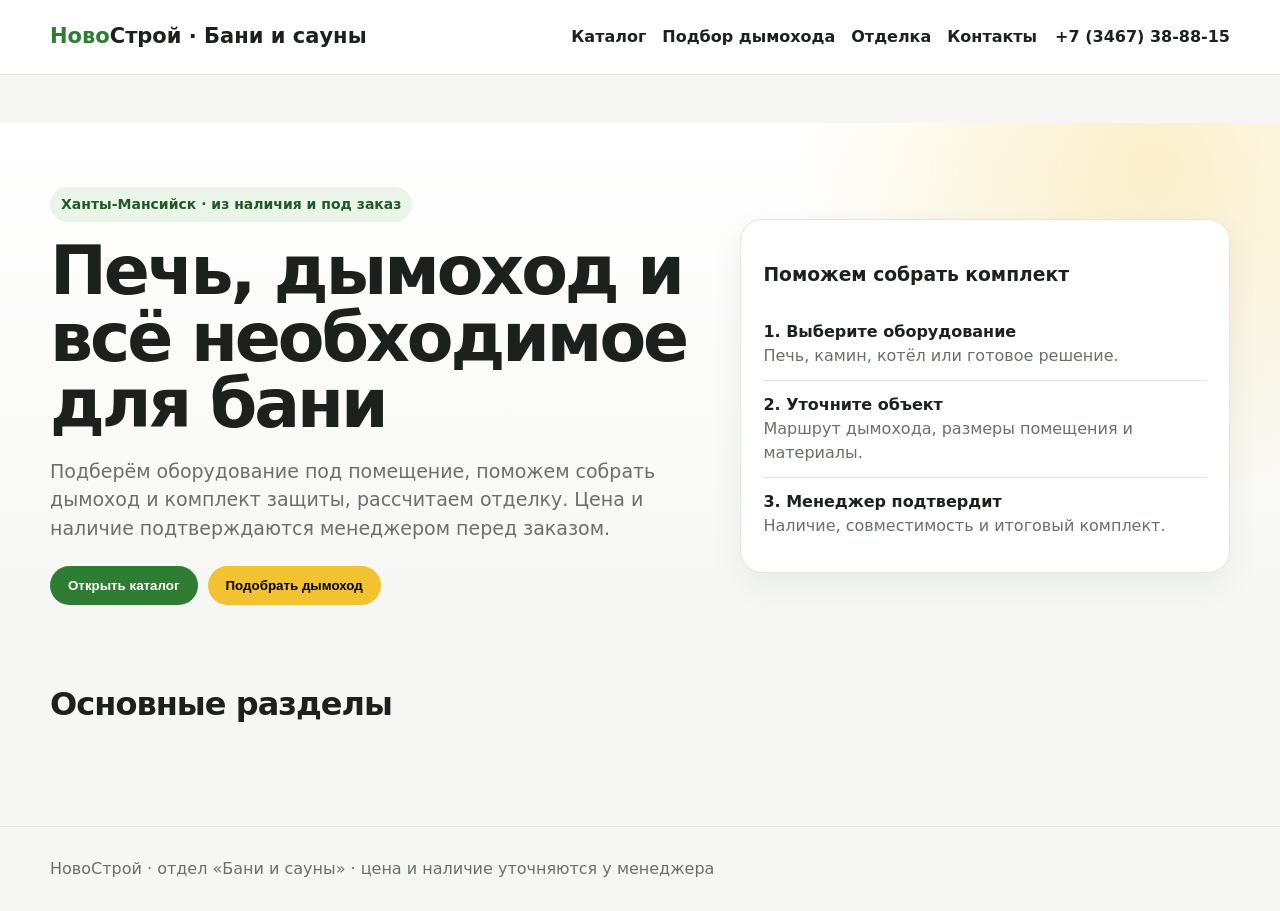
<file: novostroy_site/index.html>
<!doctype html><html lang="ru"><head><meta charset="utf-8"><meta name="viewport" content="width=device-width,initial-scale=1"><title>НовоСтрой — Бани и сауны</title><meta name="description" content="Печи, камины, котлы, дымоходы и товары для бани в Ханты-Мансийске. Из наличия и под заказ."><style>
:root{--g:#2f7d32;--gd:#1f5b23;--y:#f2c230;--bg:#f6f7f4;--s:#fff;--t:#1d211d;--m:#687168;--l:#e1e6df;--r:18px}*{box-sizing:border-box}body{margin:0;font:16px/1.5 system-ui,-apple-system,Segoe UI,Arial;background:var(--bg);color:var(--t)}a{text-decoration:none;color:inherit}.w{width:min(1180px,calc(100% - 28px));margin:auto}header{position:sticky;top:0;z-index:20;background:#fffffff2;backdrop-filter:blur(12px);border-bottom:1px solid var(--l)}.h{min-height:74px;display:flex;align-items:center;gap:18px}.logo{font-weight:850;font-size:21px}.logo b{color:var(--g)}nav{display:flex;gap:16px;margin-left:auto}nav a{font-weight:750}.phone{font-weight:850;white-space:nowrap}.hero{padding:64px 0 48px;background:radial-gradient(circle at 90% 8%,#f2c23040,transparent 28%),linear-gradient(#fff,var(--bg))}.heroGrid{display:grid;grid-template-columns:1.15fr .85fr;gap:28px;align-items:center}.tag{display:inline-block;background:#eaf4e9;color:var(--gd);padding:7px 11px;border-radius:999px;font-weight:800;font-size:14px}h1{font-size:clamp(40px,6vw,68px);line-height:.98;letter-spacing:-.045em;margin:16px 0}.hero p{font-size:19px;color:var(--m);max-width:760px}.panel,.box{background:#fff;border:1px solid var(--l);border-radius:22px;padding:22px;box-shadow:0 12px 32px #17301710}.row{padding:12px 0;border-bottom:1px solid var(--l)}.row:last-child{border:0}.btns{display:flex;gap:10px;flex-wrap:wrap;margin-top:24px}.btn{border:0;border-radius:999px;padding:12px 18px;font-weight:800;cursor:pointer;display:inline-flex;align-items:center;justify-content:center}.p{background:var(--g);color:#fff}.y{background:var(--y)}.light{background:#fff;border:1px solid var(--l)}section{padding:48px 0}h2{font-size:32px;letter-spacing:-.03em}.grid{display:grid;grid-template-columns:repeat(4,1fr);gap:15px}.card{background:#fff;border:1px solid var(--l);border-radius:var(--r);overflow:hidden;cursor:pointer;transition:.2s}.card:hover{transform:translateY(-3px);box-shadow:0 12px 28px #17301712}.pic{aspect-ratio:1;background:linear-gradient(145deg,#f0f3ee,#e9ece7);display:grid;place-items:center;color:#899189}.title{padding:14px 15px 17px;font-weight:800}.tools{display:flex;gap:10px;flex-wrap:wrap;margin:18px 0}.tools input,.tools select,.field input,.field select{min-height:44px;border:1px solid var(--l);border-radius:12px;background:#fff;padding:0 12px}.tools input{flex:1;min-width:240px}.catalog{display:grid;grid-template-columns:240px 1fr;gap:22px}.side{background:#fff;border:1px solid var(--l);border-radius:18px;padding:14px;align-self:start;position:sticky;top:90px}.side button{display:block;width:100%;text-align:left;background:none;border:0;padding:9px;border-radius:9px;cursor:pointer}.side button:hover,.side button.active{background:#edf5ec;color:var(--gd);font-weight:800}.product{display:grid;grid-template-columns:1fr 1fr;gap:32px}.gallery{background:#fff;border:1px solid var(--l);border-radius:22px;min-height:430px;display:grid;place-items:center;color:#899189}.muted{color:var(--m)}.variants{display:flex;gap:8px;flex-wrap:wrap}.variants button{border:1px solid var(--l);background:#fff;border-radius:10px;padding:10px;cursor:pointer}.specs{display:grid;grid-template-columns:1fr 1fr;gap:1px;background:var(--l);border:1px solid var(--l);border-radius:14px;overflow:hidden}.spec{background:#fff;padding:12px}.spec b{display:block;font-size:12px;color:var(--m)}.step{background:#fff;border:1px solid var(--l);border-radius:18px;padding:18px;margin:12px 0}.fields{display:grid;grid-template-columns:1fr 1fr;gap:12px}.field label{display:block;font-weight:750;margin-bottom:6px}.notice{background:#fff8db;border:1px solid #ead16c;border-radius:13px;padding:13px}.contacts{display:grid;grid-template-columns:1fr 1fr;gap:16px}.contacts>div{background:#fff;border:1px solid var(--l);border-radius:18px;padding:20px}footer{border-top:1px solid var(--l);padding:30px 0;color:var(--m);margin-top:24px}.hidden{display:none!important}@media(max-width:900px){nav{display:none}.heroGrid,.product,.catalog{grid-template-columns:1fr}.panel{display:none}.side{position:static}.grid{grid-template-columns:repeat(2,1fr)}}@media(max-width:560px){.w{width:min(100% - 18px,1180px)}.phone{font-size:13px}.grid{gap:9px}.title{font-size:14px;padding:11px}.contacts,.fields{grid-template-columns:1fr}}
</style></head><body>
<header><div class="w h"><a class=logo href="#" onclick="show('home');return false"><b>Ново</b>Строй · Бани и сауны</a><nav><a href="#" onclick="goCatalog();return false">Каталог</a><a href="#" onclick="show('chimney');return false">Подбор дымохода</a><a href="#" onclick="show('finishing');return false">Отделка</a><a href="#" onclick="show('contacts');return false">Контакты</a></nav><a class=phone href="tel:+73467388815">+7 (3467) 38-88-15</a></div></header><main>
<section id=home><div class=hero><div class="w heroGrid"><div><span class=tag>Ханты-Мансийск · из наличия и под заказ</span><h1>Печь, дымоход и всё необходимое для бани</h1><p>Подберём оборудование под помещение, поможем собрать дымоход и комплект защиты, рассчитаем отделку. Цена и наличие подтверждаются менеджером перед заказом.</p><div class=btns><button class="btn p" onclick="goCatalog()">Открыть каталог</button><button class="btn y" onclick="show('chimney')">Подобрать дымоход</button></div></div><aside class=panel><h3>Поможем собрать комплект</h3><div class=row><b>1. Выберите оборудование</b><br><span class=muted>Печь, камин, котёл или готовое решение.</span></div><div class=row><b>2. Уточните объект</b><br><span class=muted>Маршрут дымохода, размеры помещения и материалы.</span></div><div class=row><b>3. Менеджер подтвердит</b><br><span class=muted>Наличие, совместимость и итоговый комплект.</span></div></aside></div></div><div class=w><h2>Основные разделы</h2><div id=homeCats class=grid></div></div></section>
<section id=catalog class=hidden><div class=w><h2>Каталог</h2><div class=catalog><aside class=side><b>Разделы</b><div id=catButtons></div></aside><div><div class=tools><input id=search placeholder="Поиск по названию или бренду"><span id=count class=muted></span></div><div id=cards class=grid></div></div></div></div></section>
<section id=product class=hidden><div class=w><button class="btn light" onclick="goCatalog()">← Каталог</button><div id=productBody class=product style="margin-top:18px"></div></div></section>
<section id=chimney class=hidden><div class=w><span class=tag>Предварительный подбор</span><h2>Подобрать дымоход</h2><p class=muted>Фотографии оборудования загружать не нужно. Если модель есть в каталоге, менеджер использует её паспорт и подтверждённые параметры.</p><div class=step><h3>1. Оборудование</h3><div class=fields><div class=field><label>Тип</label><select><option>Печь для бани</option><option>Печь/камин для дома</option><option>Каминная топка</option><option>Твердотопливный котёл</option></select></div><div class=field><label>Модель</label><input id=model placeholder="Например EVEREST S7M"></div></div></div><div class=step><h3>2. Маршрут</h3><div class=fields><div class=field><label>Выход</label><select><option>Через крышу</option><option>Через стену</option><option>Не знаю — подобрать</option></select></div><div class=field><label>Примерная высота, м</label><input type=number step=.1></div></div></div><div class=step><h3>3. Объект</h3><div class=fields><div class=field><label>Этажей</label><input type=number min=1 value=1></div><div class=field><label>Перекрытий</label><input type=number min=0 value=1></div></div></div><div class=step><h3>4. Исполнение</h3><select><option>Нержавейка</option><option>Чёрный</option><option>Не важно</option></select><p class=notice>Подбор предварительный. Окончательный состав проверяет менеджер по паспорту конкретного оборудования.</p></div></div></section>
<section id=finishing class=hidden><div class=w><span class=tag>Ориентировочный расчёт</span><h2>Рассчитать отделку бани</h2><form id=finishForm class=box><div class=fields><div class=field><label>Длина, м</label><input name=l type=number step=.1 required></div><div class=field><label>Ширина, м</label><input name=w type=number step=.1 required></div><div class=field><label>Высота, м</label><input name=h type=number step=.1 required></div><div class=field><label><input name=c type=checkbox checked> учитывать потолок</label></div></div><div class=btns><button class="btn p">Рассчитать</button></div><p id=finishResult class=notice>Введите размеры помещения.</p></form></div></section>
<section id=contacts class=hidden><div class=w><h2>Контакты</h2><div class=contacts><div><b>НовоСтрой</b><p>Ханты-Мансийск, ул. Заводская, 24, ТЦ «Меридиан»</p><p>Ежедневно 09:00–19:00</p></div><div><b>Связаться</b><p><a href="tel:+73467388815">+7 (3467) 38-88-15</a></p><p><a href="mailto:tk_novostroy@mail.ru">tk_novostroy@mail.ru</a><br><a href="mailto:novostroy_xm@mail.ru">novostroy_xm@mail.ru</a></p><p><a href="https://vk.com/novostroyhm">ВКонтакте</a></p></div></div></div></section>
</main><footer><div class=w>НовоСтрой · отдел «Бани и сауны» · цена и наличие уточняются у менеджера</div></footer><script id=db type="application/json">{"schemaVersion":"1.7","updatedAt":"2026-10-06","notes":["Публичные карточки: фото + название.","Подробности открываются на странице товара.","Поставщики, закупочные цены и монтажные памятки не входят в публичную часть.","Дымоход на сайте подбирается по параметрам клиента; производитель/поставщик остаются во внутреннем слое."],"products":[{"id":"teplodar-rus-18-l","kind":"product","categoryId":"sauna-stoves","brand":"Теплодар","series":"Русь","model":"Русь-18 Л","title":"Банная печь Теплодар Русь-18 Л","description":{"short":"Дровяная банная печь с открытой каменкой и выносной топкой для парных 10–18 м³.","sourceType":"generated_from_verified_specs","verified":true},"specs":{"powerKw":18,"steamRoomM3":{"min":10,"max":18},"heaterType":"open","stoneCapacityKg":90,"material":"stainless_steel","door":"solid","fireboxLoading":"remote","fuel":["firewood","wood_briquettes"],"maxLogLengthCm":50,"chimneyOutlet":"top","chimneyDiameterMm":115,"weightKg":42,"warrantyYears":3},"media":{"status":"needs_local_download","sourcePage":"https://www.teplodar.ru/catalog/detail/rus-18-l-bak-45/","gallery":[],"videos":[]},"availability":{"displayStatus":"Под заказ"},"salesPolicy":{"whenInStock":"individual_sale","whenOutOfStock":"direct_order"},"verification":{"status":"verified_specs_manual_pending_rules_review"}},{"id":"teplodar-rus-setka-18-l-panorama","kind":"product","categoryId":"sauna-stoves","brand":"Теплодар","series":"Русь-сетка","model":"Русь-сетка 18 Л Панорама","title":"Банная печь Теплодар Русь-сетка 18 Л Панорама","description":{"short":"Печь-сетка для парных 10–18 м³ с панорамной дверцей и загрузкой до 160 кг камней.","sourceType":"generated_from_verified_specs","verified":true},"specs":{"powerKw":18,"steamRoomM3":{"min":10,"max":18},"heaterType":"mesh","stoneCapacityKg":160,"material":"stainless_steel","door":"panoramic_glass","fireboxLoading":"remote","fuel":["firewood","wood_briquettes"],"maxLogLengthCm":50,"chimneyOutlet":"top","chimneyDiameterMm":115,"weightKg":51,"warrantyYears":3},"media":{"status":"needs_local_download","sourcePage":"https://www.teplodar.ru/catalog/detail/rus_setka_18_l_panorama/","gallery":[],"videos":[]},"availability":{"displayStatus":"Под заказ"},"salesPolicy":{"whenInStock":"individual_sale","whenOutOfStock":"direct_order"},"verification":{"status":"verified_specs_manual_available"}},{"id":"vezuviy-legenda-kovka-22","kind":"product","categoryId":"sauna-stoves","brand":"Везувий","series":"Легенда","model":"Ковка 22","title":"Банная печь Везувий Легенда Ковка 22","description":{"short":"Чугунная банная печь-сетка для парных 12–24 м³; конкретное исполнение дверцы выбирается на странице товара.","sourceType":"generated_from_verified_specs","verified":true},"specs":{"steamRoomM3":{"min":12,"max":24},"heaterType":"open","fireboxMaterial":"heat_resistant_cast_iron","fireboxThicknessMm":8,"stoneCapacityKg":180,"chimneyDiameterMm":115,"fireboxLoading":"remote"},"variants":[{"id":"224","name":"Дверца 224","doorModel":"Везувий 224","doorOuterSizeMm":"490×415","sourcePage":"https://vezuviy.su/pechi-dlya-bani-i-sauny/chugunnye-pechi-dlya-bani-i-sauny/bannaya-pech-vezuviy-legenda-kovka-22-224/"},{"id":"panorama-m","name":"Панорама М","doorModel":"Панорама М","doorOuterSizeMm":"600×479","sourcePage":"https://vezuviy.su/pechi-dlya-bani-i-sauny/chugunnye-pechi-dlya-bani-i-sauny/pech-vezuviy-legenda-kovka-22-panorama-m/"},{"id":"505","name":"Каминная дверца 505","doorModel":"Везувий каминная 505","doorOuterSizeMm":"500×500","sourcePage":"https://vezuviy.su/pechi-dlya-bani-i-sauny/chugunnye-pechi-dlya-bani-i-sauny/pech-vezuviy-legenda-kovka-22-205-clone/"}],"media":{"status":"needs_local_download_per_variant","gallery":[],"videos":[]},"availability":{"displayStatus":"Под заказ"},"salesPolicy":{"whenInStock":"individual_sale","whenOutOfStock":"direct_order"},"verification":{"status":"verified_specs_and_general_manufacturer_manual"}},{"id":"tmf-sayany-cast","kind":"product","categoryId":"sauna-stoves","brand":"TMF","series":"Саяны","model":"Саяны Cast","title":"Банная печь TMF Саяны Cast","description":{"short":"Чугунная печь-сетка для парных 8–18 м³ с выносным топливным каналом.","sourceType":"generated_from_verified_specs","verified":true},"specs":{"steamRoomM3":{"min":8,"max":18},"fireboxMaterial":"cast_iron","stoneCapacityKg":90,"chimneyDiameterMm":115,"minChimneyHeightM":5,"maxLogLengthMm":350},"variants":[{"id":"standard","name":"Стандарт","weightKg":85.5},{"id":"vitra","name":"Витра","weightKg":99.5,"door":"panoramic_glass"}],"media":{"status":"needs_local_download","sourceManual":"https://tmf-shop.ru/RE-Sayany-Cast.pdf","gallery":[],"videos":[]},"availability":{"displayStatus":"Под заказ"},"salesPolicy":{"whenInStock":"individual_sale","whenOutOfStock":"direct_order"},"verification":{"status":"verified_specs_and_manual"}},{"id":"tmf-tunguska-cast","kind":"product","categoryId":"sauna-stoves","brand":"TMF","series":"Тунгуска","model":"Тунгуска Cast","title":"Банная печь TMF Тунгуска Cast","description":{"short":"Чугунная банная печь для парных до 18 м³; доступна в нескольких исполнениях дверцы и цветах.","sourceType":"generated_from_verified_specs","verified":true},"specs":{"steamRoomM3":{"max":18},"fireboxMaterial":"cast_iron","chimneyDiameterMm":115,"minChimneyHeightM":5,"maxLogLengthCm":35,"fireboxLoading":"remote"},"options":{"colors":[{"id":"anthracite","name":"Антрацит","swatch":"#2F3335"},{"id":"terracotta","name":"Терракота","swatch":"#A95339"}],"doorTypes":["standard","vitra"],"heatExchanger":[false,true]},"media":{"status":"needs_local_download_per_variant","sourcePage":"https://tmf-shop.ru/collection/tunguska-cast/product/pech-tmf-tunguska-cast-da-to-terrakota","gallery":[],"videos":[]},"availability":{"displayStatus":"Под заказ"},"salesPolicy":{"whenInStock":"individual_sale","whenOutOfStock":"direct_order"},"verification":{"status":"verified_product_specs_exact_manual_rules_pending"}},{"id":"litkom-sibirskiy-par-20","kind":"product","categoryId":"sauna-stoves","brand":"ЛИТКОМ","series":"Сибирский ПАР","model":"Сибирский ПАР-20","title":"Банная печь ЛИТКОМ Сибирский ПАР-20","description":{"short":"Чугунная банная печь для парных 18–22 м³ с дымоходом Ø115 мм и выносным тоннелем 250 мм.","sourceType":"generated_from_verified_specs","verified":true},"specs":{"steamRoomM3":{"min":18,"max":22},"optimalSteamRoomM3":20,"fuel":["firewood"],"chimneyDiameterMm":115,"tunnelLengthMm":250},"media":{"status":"needs_local_download","sourceCatalog":"https://rublitkom.com/wp-content/uploads/2025/11/zavod_litkom_katalog_pechi_i_topki_2025.pdf","gallery":[],"videos":[]},"availability":{"displayStatus":"Под заказ"},"salesPolicy":{"whenInStock":"individual_sale","whenOutOfStock":"direct_order"},"verification":{"status":"verified_catalog_specs_exact_installation_manual_pending"}},{"id":"teplodar-ov-120","kind":"product","categoryId":"home-stoves-fireplaces","brand":"Теплодар","series":"ОВ","model":"ОВ-120","title":"Печь-камин Теплодар ОВ-120","description":{"short":"Печь-камин для дома или дачи объёмом 60–120 м³ с верхним подключением дымохода Ø150 мм.","sourceType":"generated_from_verified_specs","verified":true},"specs":{"heatedVolumeM3":{"min":60,"max":120},"fuel":["firewood","wood_briquettes"],"fireboxMaterial":"steel","chimneyOutlet":"top","chimneyDiameterMm":150,"weightKg":69,"warrantyYears":3},"variants":[{"id":"straight","name":"Прямой"},{"id":"corner","name":"Угловой"}],"media":{"status":"needs_local_download_per_variant","sourcePage":"https://www.teplodar.ru/catalog/detail/teplodar_ov_120_pryamoy/","gallery":[],"videos":[]},"availability":{"displayStatus":"Под заказ"},"salesPolicy":{"whenInStock":"individual_sale","whenOutOfStock":"direct_order"},"verification":{"status":"verified_specs_installation_manual_pending_review"}},{"id":"zota-topol-m","kind":"product","categoryId":"boilers","brand":"ZOTA","series":"Тополь-М","model":"Тополь-М","title":"Твердотопливный котёл ZOTA Тополь-М","description":{"short":"Серия твердотопливных котлов мощностью 14–80 кВт. Параметры дымохода зависят от выбранной мощности.","sourceType":"generated_from_verified_specs","verified":true},"variants":[{"id":"14","powerKw":14,"connectionDiameterMm":150},{"id":"20","powerKw":20,"connectionDiameterMm":150,"supplierStatus":"observed_in_stock","observedPriceRub":69990,"supplierArticle":"00000006957"},{"id":"30","powerKw":30,"connectionDiameterMm":150},{"id":"42","powerKw":42,"connectionDiameterMm":180},{"id":"60","powerKw":60,"connectionDiameterMm":180},{"id":"80","powerKw":80,"connectionDiameterMm":250}],"media":{"status":"needs_local_download","sourcePage":"https://zota.ru/catalog/tverdotoplivnye-kotly/topol-m","gallery":[],"videos":[]},"availability":{"displayStatus":"Под заказ"},"salesPolicy":{"whenInStock":"individual_sale","whenOutOfStock":"direct_order"},"verification":{"status":"verified_current_2026_passport","commercialStatus":"20kw_supplier_confirmed"},"commercialEvidence":[{"supplierId":"centropech","article":"00000006957","status":"observed_in_stock","observedPriceRub":69990,"sourceUrl":"https://centropech.ru/kotly/kotly-tverdotoplivnye/zota-topol-m-kotel-otopitelnyy-20-kvt/","checkedAt":"2026-10-06","variantId":"20"}]},{"id":"vezuviy-legenda-kovka-16","kind":"product","categoryId":"sauna-stoves","brand":"Везувий","series":"Легенда","model":"Ковка 16","title":"Банная печь Везувий Легенда Ковка 16","description":{"short":"Чугунная печь-сетка для парных 8–18 м³ с выносным топочным тоннелем.","sourceType":"generated_from_verified_specs","verified":true},"specs":{"steamRoomM3":{"min":8,"max":18},"fireboxMaterial":"heat_resistant_cast_iron","fireboxThicknessMm":8,"heaterType":"open","stoneCapacityKg":120,"chimneyDiameterMm":115,"tunnelLengthMm":230,"fireboxLoading":"remote","dimensionsMm":{"width":560,"height":620,"depth":760}},"variants":[{"id":"224","name":"Дверца 224"},{"id":"270","name":"Дверца 270"},{"id":"271","name":"Дверца 271"},{"id":"panorama-m","name":"Панорама М"}],"media":{"status":"needs_local_download_per_variant","sourcePage":"https://vezuviy.su/pechi-dlya-bani-i-sauny/chugunnye-pechi-dlya-bani-i-sauny/bannaya-pech-vezuviy-legenda-kovka-16-271/","gallery":[],"videos":[]},"availability":{"displayStatus":"Под заказ"},"salesPolicy":{"whenInStock":"individual_sale","whenOutOfStock":"direct_order"},"verification":{"status":"verified_specs_and_general_manufacturer_manual"}},{"id":"vezuviy-legenda-kovka-28","kind":"product","categoryId":"sauna-stoves","brand":"Везувий","series":"Легенда","model":"Ковка 28","title":"Банная печь Везувий Легенда Ковка 28","description":{"short":"Чугунная печь-сетка для парных 16–30 м³ с загрузкой до 210 кг камней.","sourceType":"generated_from_verified_specs","verified":true},"specs":{"steamRoomM3":{"min":16,"max":30},"fireboxMaterial":"heat_resistant_cast_iron","fireboxThicknessMm":8,"heaterType":"open","stoneCapacityKg":210,"chimneyDiameterMm":115,"tunnelLengthMm":230,"fireboxLoading":"remote","dimensionsMm":{"width":560,"height":740}},"variants":[{"id":"224","name":"Дверца 224"},{"id":"271","name":"Дверца 271"},{"id":"505","name":"Каминная дверца 505"}],"media":{"status":"needs_local_download_per_variant","sourcePage":"https://vezuviy.su/pechi-dlya-bani-i-sauny/chugunnye-pechi-dlya-bani-i-sauny/bannaya-pech-vezuviy-legenda-kovka-28-224-2017/","gallery":[],"videos":[]},"availability":{"displayStatus":"Под заказ"},"salesPolicy":{"whenInStock":"individual_sale","whenOutOfStock":"direct_order"},"verification":{"status":"verified_specs_and_general_manufacturer_manual"}},{"id":"vezuviy-skif-kovka-16","kind":"product","categoryId":"sauna-stoves","brand":"Везувий","series":"Скиф","model":"Ковка 16","title":"Банная печь Везувий Скиф Ковка 16","description":{"short":"Стальная печь-сетка для парных 8–18 м³ с выносным топочным тоннелем.","sourceType":"generated_from_verified_specs","verified":true},"specs":{"steamRoomM3":{"min":8,"max":18},"fireboxMaterial":"boiler_steel_09G2S","fireboxThicknessMm":{"max":6},"heaterType":"open","chimneyDiameterMm":115,"tunnelLengthMm":250,"fireboxLoading":"remote","dimensionsMm":{"width":520,"height":640,"depth":740}},"variants":[{"id":"210-m","name":"Дверца 210 М"}],"media":{"status":"needs_local_download","sourcePage":"https://vezuviy.su/pechi-dlya-bani-i-sauny/stalnye-pechi-dlya-bani-i-sauny/skif/pech-vezuviy-skif-kovka-16-210-m/","gallery":[],"videos":[]},"availability":{"displayStatus":"Под заказ"},"salesPolicy":{"whenInStock":"individual_sale","whenOutOfStock":"direct_order"},"verification":{"status":"verified_specs_general_manual_rules_pending"}},{"id":"tmf-geyzer-2014","kind":"product","categoryId":"sauna-stoves","brand":"TMF","series":"Гейзер","model":"Гейзер 2014","title":"Банная печь TMF Гейзер 2014","description":{"short":"Серия банных печей для парных 8–18 м³ с вариантами топки Inox и Carbon, разными дверцами и цветами.","sourceType":"generated_from_verified_specs","verified":true},"specs":{"steamRoomM3":{"min":8,"max":18},"chimneyDiameterMm":115,"minChimneyHeightM":5,"maxLogLengthCm":50,"chimneyPosition":"central"},"options":{"firebox":[{"id":"inox","name":"Inox","material":"heat_resistant_stainless","thicknessMm":3,"warrantyYears":3},{"id":"carbon","name":"Carbon","material":"structural_steel","thicknessMm":"4-7","warrantyYears":1}],"door":[{"id":"da","name":"ДА"},{"id":"dn","name":"ДН"},{"id":"vitra","name":"Витра"}],"colors":[{"id":"anthracite","name":"Антрацит","swatch":"#2F3335"},{"id":"terracotta","name":"Терракота","swatch":"#A95339"},{"id":"chocolate","name":"Шоколад","swatch":"#5A3328"},{"id":"chrysolite","name":"Хризолит","swatch":"#7A824A"}],"heatExchanger":[false,true]},"variantPolicy":"Показывать только реально подтверждённые комбинации исполнения; не генерировать все сочетания автоматически.","media":{"status":"needs_local_download_per_variant","sourcePage":"https://tmf-shop.ru/collection/geyzer-2014","gallery":[],"videos":[]},"availability":{"displayStatus":"Под заказ"},"salesPolicy":{"whenInStock":"individual_sale","whenOutOfStock":"direct_order"},"verification":{"status":"verified_series_specs_exact_manual_per_variant_required"}},{"id":"zota-master-x","kind":"product","categoryId":"boilers","brand":"ZOTA","series":"Master X","model":"Master X","title":"Твердотопливный котёл ZOTA Master X","description":{"short":"Серия твердотопливных котлов мощностью 12–32 кВт с несколькими вариантами исполнения.","sourceType":"generated_from_verified_specs","verified":true},"variants":[{"id":"12p","name":"12П","powerKw":12,"article":"MS4931120012","chimneyDiameterMm":120},{"id":"14","name":"14","powerKw":14,"article":"MS4931120014","chimneyDiameterMm":120},{"id":"18p","name":"18П","powerKw":18,"article":"MS4931120018","chimneyDiameterMm":120,"supplierStatus":"observed_remote_stock","observedPriceRub":57900,"supplierArticle":"00000017651","heatedAreaM2":180,"weightKg":115,"dimensionsMm":{"width":385,"height":760,"depth":965},"cooktop":true},{"id":"20","name":"20","powerKw":20,"article":"MS4931120020","chimneyDiameterMm":120},{"id":"25p","name":"25П","powerKw":25,"article":"MS4931120025","chimneyDiameterMm":150},{"id":"32p","name":"32П","powerKw":32,"article":"MS4931120032","chimneyDiameterMm":150}],"media":{"status":"needs_local_download","sourcePage":"https://zota.ru/catalog/tverdotoplivnye-kotly/master-x","gallery":[],"videos":[]},"availability":{"displayStatus":"Под заказ"},"salesPolicy":{"whenInStock":"individual_sale","whenOutOfStock":"direct_order"},"verification":{"status":"verified_current_product_line_and_2026_documentation","note":"Точная схема дымохода и минимальная высота должны проверяться по паспорту выбранной мощности."},"commercialEvidence":[{"supplierId":"centropech","article":"00000017651","status":"observed_remote_stock","observedPriceRub":57900,"sourceUrl":"https://centropech.ru/kotly/tverdotoplivnyy-kotel-zota-master-x-18p-s-plitoy/","checkedAt":"2026-10-06","variantId":"18p"}]},{"id":"zota-enisei","kind":"product","categoryId":"boilers","brand":"ZOTA","series":"Енисей","model":"Енисей","title":"Твердотопливный котёл ZOTA Енисей","description":{"short":"Серия твердотопливных котлов мощностью 12–25 кВт.","sourceType":"generated_from_verified_specs","verified":true},"variants":[{"id":"12","powerKw":12,"article":"EN4588140012","chimneyDiameterMm":120},{"id":"14","powerKw":14,"article":"EN4588140014","chimneyDiameterMm":120},{"id":"18","powerKw":18,"article":"EN4588140018","chimneyDiameterMm":150},{"id":"20","powerKw":20,"article":"EN4588140020","chimneyDiameterMm":150},{"id":"23","powerKw":23,"article":"EN4588140023","chimneyDiameterMm":150},{"id":"25","powerKw":25,"article":"EN4588140025","chimneyDiameterMm":150}],"media":{"status":"needs_local_download","sourcePage":"https://zota.ru/catalog/tverdotoplivnye-kotly/enisej","gallery":[],"videos":[]},"availability":{"displayStatus":"Под заказ"},"salesPolicy":{"whenInStock":"individual_sale","whenOutOfStock":"direct_order"},"verification":{"status":"verified_current_product_line_and_2026_documentation","note":"Монтажные параметры дымохода проверяются для конкретной мощности."}},{"id":"vezuviy-legenda-russkiy-par-kovka-24-270","kind":"product","categoryId":"sauna-stoves","brand":"Везувий","series":"Легенда Русский пар","model":"Ковка 24 (270)","title":"Банная печь Везувий Легенда Русский пар Ковка 24 (270)","description":{"short":"Чугунная банная печь для парной до 24 м³ с комбинированной каменкой и выносным туннелем.","sourceType":"supplier_paraphrase","verified":true},"specs":{"steamRoomM3":{"max":24},"fireboxMaterial":"cast_iron","heaterType":"combined_open_closed","stoneCapacityKg":280,"chimneyDiameterMm":115,"fireboxLoading":"remote","door":"glass","weightKg":151.5,"dimensionsMm":{"width":640,"height":937,"depth":856}},"media":{"status":"needs_local_download","gallery":[],"videos":[]},"availability":{"displayStatus":"Под заказ"},"salesPolicy":{"whenInStock":"individual_sale","whenOutOfStock":"direct_order"},"commercialEvidence":[{"supplierId":"centropech","article":"00000010026","status":"observed_remote_stock","observedPriceRub":83990,"sourceUrl":"https://centropech.ru/vse-dlya-bani-i-sauny/bannaya-pech-vezuviy-legenda-russkiy-par-kovka-24-270/","checkedAt":"2026-10-06"}],"verification":{"status":"supplier_confirmed_needs_exact_manual_review"}},{"id":"nmk-sibir-24-panorama","kind":"product","categoryId":"sauna-stoves","brand":"НМК","series":"Сибирь","model":"24 чугунная дверка сетка пруток панорама","title":"Банная печь НМК Сибирь-24 чугунная панорама","description":{"short":"Чугунная банная печь-сетка для парной до 24 м³ с панорамной дверцей.","sourceType":"supplier_paraphrase","verified":true},"specs":{"steamRoomM3":{"max":24},"fireboxMaterial":"cast_iron","fireboxThicknessMm":10,"fuel":["firewood"],"chimneyDiameterMm":115,"maxLogLengthMm":450,"stoneCapacityKg":180,"warrantyMonths":12,"dimensionsMm":{"width":490,"height":710,"depth":760}},"media":{"status":"needs_local_download","gallery":[],"videos":[]},"availability":{"displayStatus":"Под заказ / уточнить склад"},"salesPolicy":{"whenInStock":"individual_sale","whenOutOfStock":"direct_order"},"commercialEvidence":[{"supplierId":"100-pechey","article":"НМК020214","status":"supplier_network_available","observedPriceRub":49750,"sourceUrl":"https://100-pechey.ru/catalog/pechi/pechi_dlya_bani/pechi_dlya_bani_na_drovakh/pech_bannaya_nmk_sibir_24_chugunnaya_dverka_setka_prutok_panorama/","checkedAt":"2026-10-06"}],"verification":{"status":"supplier_confirmed_needs_manufacturer_manual"}},{"id":"teplodar-sahara-16-lk-2","kind":"product","categoryId":"sauna-stoves","brand":"Теплодар","series":"Сахара","model":"16 ЛК new (2.0)","title":"Банная печь Теплодар Сахара 16 ЛК new (2.0)","description":{"short":"Банная печь из нержавеющей стали для парной до 16 м³, с возможностью установки газовой горелки.","sourceType":"supplier_paraphrase","verified":true},"specs":{"steamRoomM3":{"max":16},"material":"stainless_steel","fuel":["firewood"],"chimneyDiameterMm":115,"maxLogLengthMm":465,"stoneCapacityKg":60,"fireboxThicknessMm":3,"gasBurnerCompatible":true,"warrantyMonths":36,"dimensionsMm":{"width":373,"height":785,"depth":795}},"media":{"status":"needs_local_download","gallery":[],"videos":[]},"availability":{"displayStatus":"Под заказ / уточнить склад"},"salesPolicy":{"whenInStock":"individual_sale","whenOutOfStock":"direct_order"},"commercialEvidence":[{"supplierId":"100-pechey","article":"ПБ1.33.000.00","status":"supplier_network_available","observedPriceRub":32970,"sourceUrl":"https://100-pechey.ru/catalog/pechi/pechi_dlya_bani/pechi_dlya_bani_s_vynosnoy_topkoy/pech_bannaya_teplodar_sakhara_16_lk_new_2_0/","checkedAt":"2026-10-06"}],"verification":{"status":"supplier_confirmed_manufacturer_manual_required_for_chimney"}},{"id":"teplodar-bylina-18-panorama-1-2","kind":"product","categoryId":"sauna-stoves","brand":"Теплодар","series":"Былина","model":"18 чугунная панорама (1.2)","title":"Банная печь Теплодар Былина 18 чугунная панорама (1.2)","description":{"short":"Чугунная банная печь с панорамной дверцей и дымоходом Ø115 мм.","sourceType":"supplier_catalog","verified":true},"specs":{"fireboxMaterial":"cast_iron","fuel":["firewood"],"chimneyDiameterMm":115,"maxLogLengthMm":430,"stoneCapacityKg":60,"warrantyMonths":60,"dimensionsMm":{"width":477,"height":663,"depth":824}},"media":{"status":"needs_local_download","gallery":[],"videos":[]},"availability":{"displayStatus":"Под заказ / уточнить склад"},"salesPolicy":{"whenInStock":"individual_sale","whenOutOfStock":"direct_order"},"commercialEvidence":[{"supplierId":"100-pechey","article":"ПБ1.88.000.00","status":"observed_in_stock","observedPriceRub":51880,"sourceUrl":"https://chelabinsk.100-pechey.ru/catalog/pechi/pechi_dlya_bani/beryezka/?ajax=Y&linerow=3","checkedAt":"2026-10-06"}],"verification":{"status":"supplier_confirmed_needs_exact_product_page_and_manual"}},{"id":"kawmet-w17-16-1-eko","kind":"product","categoryId":"fireplace-inserts","brand":"KAWMET","series":"W17","model":"16.1 кВт EKO","title":"Каминная топка KAWMET W17 16.1 кВт EKO","description":{"short":"Чугунная каминная топка мощностью 16 кВт с прямым стеклом и дымоходом Ø200 мм.","sourceType":"supplier_paraphrase","verified":true},"specs":{"powerKw":16,"material":"cast_iron","fuel":["firewood"],"chimneyDiameterMm":200,"glassShape":"straight","cleanGlassSystem":true,"ashPan":true,"dimensionsMm":{"width":515,"height":660,"depth":500}},"media":{"status":"needs_local_download","gallery":[],"videos":[]},"availability":{"displayStatus":"Под заказ / уточнить наличие"},"salesPolicy":{"whenInStock":"individual_sale","whenOutOfStock":"direct_order"},"commercialEvidence":[{"supplierId":"100-pechey","article":"УП-00020722","status":"observed_in_stock","observedPriceRub":null,"sourceUrl":"https://100-pechey.ru/catalog/kaminy/kaminy_drovyanye/kaminnye_topki/topka_kaminnaya_kawmet_w17_16_1_kvt_eko/","checkedAt":"2026-10-06"}],"verification":{"status":"supplier_confirmed_needs_manufacturer_manual"}},{"id":"everest-f8","kind":"product","categoryId":"home-stoves-fireplaces","brand":"EVEREST","series":"F","model":"F8","title":"Печь-камин EVEREST F8","description":{"short":"Чугунная печь-камин мощностью 8 кВт для помещений до 160 м³, с верхним выходом Ø150 мм.","sourceType":"supplier_paraphrase","verified":true},"specs":{"powerKw":8,"heatedVolumeM3":160,"material":"cast_iron","fuel":["firewood","briquettes"],"chimneyOutlet":"top","chimneyDiameterMm":150,"weightKg":110,"dimensionsMm":{"width":634,"height":650,"depth":421}},"media":{"status":"needs_local_download","sourcePage":"https://centropech.ru/pechi-dlya-doma/pech-kamin-everest-f8/","gallery":[],"videos":[]},"availability":{"displayStatus":"Под заказ"},"salesPolicy":{"whenInStock":"individual_sale","whenOutOfStock":"direct_order"},"commercialEvidence":[{"supplierId":"centropech","article":"00000012269","status":"observed_in_stock","observedPriceRub":65850,"sourceUrl":"https://centropech.ru/pechi-dlya-doma/pech-kamin-everest-f8/","checkedAt":"2026-10-06"}],"verification":{"status":"supplier_confirmed_passport_link_seen_needs_manual_analysis"}},{"id":"everest-s9m","kind":"product","categoryId":"home-stoves-fireplaces","brand":"EVEREST","series":"S","model":"S9M","title":"Печь-камин EVEREST S9M","description":{"short":"Чугунная печь-камин мощностью 9 кВт для помещений до 180 м³, с верхним или задним выходом Ø150 мм.","sourceType":"supplier_paraphrase","verified":true},"specs":{"powerKw":9,"heatedVolumeM3":180,"material":"cast_iron","fuel":["firewood","briquettes"],"externalAirIntake":true,"chimneyOutlet":["top","rear"],"chimneyDiameterMm":150,"weightKg":167,"dimensionsMm":{"width":586,"height":873,"depth":383}},"media":{"status":"needs_local_download","sourcePage":"https://centropech.ru/pechi-dlya-doma/product-8498/","gallery":[],"videos":[]},"availability":{"displayStatus":"Под заказ"},"salesPolicy":{"whenInStock":"individual_sale","whenOutOfStock":"direct_order"},"commercialEvidence":[{"supplierId":"centropech","article":"00000024693","status":"observed_in_stock","observedPriceRub":78900,"sourceUrl":"https://centropech.ru/pechi-dlya-doma/product-8498/","checkedAt":"2026-10-06"}],"verification":{"status":"supplier_confirmed_needs_passport_analysis"}},{"id":"aston-600","kind":"product","categoryId":"fireplace-inserts","brand":"ASTON","series":"ASTON","model":"600","title":"Каминная топка ASTON 600","description":{"short":"Стальная каминная топка мощностью 10 кВт, с верхним выходом Ø150 мм и встроенным шибером.","sourceType":"supplier_paraphrase","verified":true},"specs":{"powerKw":10,"heatedVolumeM3":200,"material":"steel","fuel":["firewood","briquettes"],"chimneyOutlet":"top","chimneyDiameterMm":150,"damper":true,"doorOpening":"side","glassShape":"straight","weightKg":88,"dimensionsMm":{"width":605,"height":820,"depth":500}},"media":{"status":"needs_local_download","sourcePage":"https://centropech.ru/kaminy/kaminnye-topki/kaminnaya-topka-aston-600/","gallery":[],"videos":[]},"availability":{"displayStatus":"Под заказ"},"salesPolicy":{"whenInStock":"individual_sale","whenOutOfStock":"direct_order"},"commercialEvidence":[{"supplierId":"centropech","article":"00000018512","status":"observed_in_stock","observedPriceRub":50400,"sourceUrl":"https://centropech.ru/kaminy/kaminnye-topki/kaminnaya-topka-aston-600/","checkedAt":"2026-10-06"}],"verification":{"status":"supplier_confirmed_needs_exact_manual_review"}},{"id":"nordflam-etna-eko-13-left","kind":"product","categoryId":"fireplace-inserts","brand":"NORDflam","series":"ETNA EKO","model":"13 кВт левая","title":"Каминная топка NORDflam ETNA EKO 13 кВт, левая","description":{"short":"Чугунная угловая каминная топка мощностью 13 кВт с верхним выходом Ø180 мм.","sourceType":"supplier_paraphrase","verified":true},"specs":{"powerKw":13,"heatedVolumeM3":130,"material":"cast_iron","fuel":["firewood","briquettes"],"externalAirIntake":true,"chimneyOutlet":"top","chimneyDiameterMm":180,"damper":true,"glassShape":"corner_left","weightKg":88,"dimensionsMm":{"width":655,"height":622,"depth":410}},"media":{"status":"needs_local_download","sourcePage":"https://centropech.ru/kaminy/kaminnaya-topka-nordflam-etna-eko-13-kvt-levaya/","gallery":[],"videos":[]},"availability":{"displayStatus":"Под заказ"},"salesPolicy":{"whenInStock":"individual_sale","whenOutOfStock":"direct_order"},"commercialEvidence":[{"supplierId":"centropech","article":"00000009903","status":"observed_in_stock","observedPriceRub":91198,"sourceUrl":"https://centropech.ru/kaminy/kaminnaya-topka-nordflam-etna-eko-13-kvt-levaya/","checkedAt":"2026-10-06"}],"verification":{"status":"supplier_confirmed_needs_manufacturer_manual"}},{"id":"everest-v14-insert","kind":"product","categoryId":"fireplace-inserts","brand":"EVEREST","series":"V","model":"V14","title":"Каминная топка EVEREST V14","description":{"short":"Чугунная каминная топка мощностью 14 кВт для помещений до 280 м³, с верхним выходом Ø200 мм.","sourceType":"supplier_and_manufacturer_paraphrase","verified":true},"specs":{"powerKw":14,"heatedVolumeM3":280,"material":"heat_resistant_cast_iron","fuel":["firewood","briquettes"],"chimneyOutlet":"top","chimneyDiameterMm":200,"externalAirIntakeDiameterMm":100,"secondaryCombustion":true,"damper":true,"color":"anthracite","weightKg":120,"dimensionsMm":{"width":700,"height":675,"depth":550}},"media":{"status":"needs_local_download","sourcePage":"https://centropech.ru/kaminy/product-10314/","manufacturerPage":"https://everest-pech.com/kaminnye-topki/kaminnaya-topka-everest-v14/","gallery":[],"videos":[]},"availability":{"displayStatus":"В наличии у поставщика / уточнить перед заказом"},"salesPolicy":{"whenInStock":"individual_sale","whenOutOfStock":"direct_order"},"commercialEvidence":[{"supplierId":"centropech","article":"00000030243","status":"observed_in_stock","observedPriceRub":64820,"sourceUrl":"https://centropech.ru/kaminy/product-10314/","checkedAt":"2026-10-06"}],"verification":{"status":"supplier_confirmed_official_manual_verified"}},{"id":"teplodar-rus-12-l","kind":"product","categoryId":"sauna-stoves","brand":"Теплодар","series":"Русь","model":"Русь 12 Л","title":"Банная печь Теплодар Русь 12 Л","description":{"short":"Компактная банная печь серии «Русь» с дымоходом Ø115 мм.","sourceType":"generated_from_supplier_specs","verified":true},"specs":{"material":"stainless_steel","fuel":["firewood"],"chimneyDiameterMm":115,"maxLogLengthMm":400,"stoneCapacityKg":50,"dimensionsMm":{"width":335,"depth":690,"height":810}},"media":{"status":"needs_local_download","gallery":[],"videos":[]},"availability":{"displayStatus":"Под заказ / уточнить наличие"},"salesPolicy":{"whenInStock":"individual_sale","whenOutOfStock":"direct_order"},"commercialEvidence":[{"supplierId":"100-pechey","article":"ПБ.02.000.00","status":"varies_by_city","observedPriceRub":23970,"sourceUrl":"https://100-pechey.ru/","checkedAt":"2026-10-06"}],"verification":{"status":"supplier_confirmed_specs_manufacturer_manual_pending"}},{"id":"teplodar-kaskad-panorama-18-lp","kind":"product","categoryId":"sauna-stoves","brand":"Теплодар","series":"Каскад","model":"Каскад Панорама 18 ЛП","title":"Банная печь Теплодар Каскад Панорама 18 ЛП","description":{"short":"Банная печь из нержавеющей стали с панорамной дверцей и дымоходом Ø115 мм.","sourceType":"generated_from_supplier_specs","verified":true},"specs":{"material":"stainless_steel","fuel":["firewood"],"chimneyDiameterMm":115,"maxLogLengthMm":400,"stoneCapacityKg":40,"dimensionsMm":{"width":390,"depth":800,"height":920},"warrantyMonths":24},"media":{"status":"needs_local_download","gallery":[],"videos":[]},"availability":{"displayStatus":"Под заказ"},"salesPolicy":{"whenInStock":"individual_sale","whenOutOfStock":"direct_order"},"commercialEvidence":[{"supplierId":"100-pechey","article":"ПБ1.13.000.00","status":"observed_in_stock","observedPriceRub":42240,"sourceUrl":"https://100-pechey.ru/catalog/pechi/1-kvt/?PAGEN_1=6&ajax=Y&order=asc&sort=PRICE","checkedAt":"2026-10-06"}],"verification":{"status":"supplier_confirmed_specs_manufacturer_manual_pending"}},{"id":"kennet-optima-14-m26","kind":"product","categoryId":"sauna-stoves","brand":"Kennet","series":"Оптима","model":"14 М26 сетка","title":"Банная печь Kennet Оптима 14 М26 сетка","description":{"short":"Банная печь Kennet, подтверждённая в текущем каталоге поставщика.","sourceType":"supplier_catalog","verified":true},"specs":{},"media":{"status":"needs_local_download","gallery":[],"videos":[]},"availability":{"displayStatus":"Под заказ"},"salesPolicy":{"whenInStock":"individual_sale","whenOutOfStock":"direct_order"},"commercialEvidence":[{"supplierId":"100-pechey","article":"GP5-052755","status":"observed_in_stock","observedPriceRub":20940,"sourceUrl":"https://100-pechey.ru/catalog/pechi/pechi_dlya_bani/raduga/?ajax=Y&display=table","checkedAt":"2026-10-06"}],"verification":{"status":"supplier_confirmed_needs_technical_enrichment"}},{"id":"kennet-tura-21-m26","kind":"product","categoryId":"sauna-stoves","brand":"Kennet","series":"Тура","model":"21 М26 8 мм","title":"Банная печь Kennet Тура 21 М26 (8 мм)","description":{"short":"Банная печь Kennet, подтверждённая в текущем каталоге поставщика.","sourceType":"supplier_catalog","verified":true},"specs":{"fireboxThicknessMm":8},"media":{"status":"needs_local_download","gallery":[],"videos":[]},"availability":{"displayStatus":"Под заказ"},"salesPolicy":{"whenInStock":"individual_sale","whenOutOfStock":"direct_order"},"commercialEvidence":[{"supplierId":"100-pechey","article":"GP5-052759","status":"observed_in_stock","observedPriceRub":29200,"sourceUrl":"https://100-pechey.ru/catalog/pechi/pechi_dlya_bani/raduga/?ajax=Y&display=table","checkedAt":"2026-10-06"}],"verification":{"status":"supplier_confirmed_needs_technical_enrichment"}},{"id":"kennet-asteriya-18-zk","kind":"product","categoryId":"sauna-stoves","brand":"Kennet","series":"Астерия","model":"18 ЗК","title":"Банная печь Kennet Астерия 18 ЗК","description":{"short":"Банная печь Kennet, подтверждённая в текущем каталоге поставщика.","sourceType":"supplier_catalog","verified":true},"specs":{"heaterType":"closed"},"media":{"status":"needs_local_download","gallery":[],"videos":[]},"availability":{"displayStatus":"Под заказ"},"salesPolicy":{"whenInStock":"individual_sale","whenOutOfStock":"direct_order"},"commercialEvidence":[{"supplierId":"100-pechey","article":"GP5-052018","status":"observed_in_stock","observedPriceRub":29990,"sourceUrl":"https://100-pechey.ru/catalog/pechi/pechi_dlya_bani/raduga/?ajax=Y&display=table","checkedAt":"2026-10-06"}],"verification":{"status":"supplier_confirmed_needs_technical_enrichment"},"publicVisibility":"hidden_replaced_by_series","replacedBy":"kennet-asteriya-series"},{"id":"aston-stove-fireplace-11kw","kind":"product","categoryId":"home-stoves-fireplaces","brand":"ASTON","series":"ASTON","model":"11 кВт","title":"Печь-камин ASTON 11 кВт","description":{"short":"Стальная печь-камин мощностью 11 кВт для помещений до 180 м³, с верхним или задним выходом Ø150 мм.","sourceType":"supplier_paraphrase","verified":true},"specs":{"powerKw":11,"heatedVolumeM3":180,"material":"steel_09G2S","hotZonesMaterial":"AISI 430","fuel":["firewood","briquettes"],"chimneyOutlet":["top","rear"],"chimneyDiameterMm":150,"weightKg":150,"dimensionsMm":{"width":565,"height":1035,"depth":465},"maxLogLengthCm":40},"media":{"status":"needs_local_download","sourcePage":"https://centropech.ru/pechi-dlya-doma/pech-kamin-aston-11kvt-180-m3-o-150mm/","gallery":[],"videos":[]},"availability":{"displayStatus":"Под заказ"},"salesPolicy":{"whenInStock":"individual_sale","whenOutOfStock":"direct_order"},"commercialEvidence":[{"supplierId":"centropech","article":"00000018037","status":"observed_in_stock","observedPriceRub":54590,"sourceUrl":"https://centropech.ru/pechi-dlya-doma/pech-kamin-aston-11kvt-180-m3-o-150mm/","checkedAt":"2026-10-06"}],"verification":{"status":"supplier_confirmed_specs_manufacturer_manual_pending"}},{"id":"zota-box-10","kind":"product","categoryId":"boilers","brand":"ZOTA","series":"BOX","model":"10","title":"Твердотопливный котёл ZOTA BOX 10","description":{"short":"Компактный твердотопливный котёл 10 кВт с чугунной плитой, подтверждённый у поставщика.","sourceType":"supplier_paraphrase","verified":true},"specs":{"powerKw":10,"fuel":["anthracite","brown_coal","firewood"],"maxBurnTimeHours":7,"workingPressureAtm":3,"cookingPlate":true},"media":{"status":"needs_local_download","sourcePage":"https://centropech.ru/kotly/tverdotoplivnyy-kotel-zota-box-10kvt/","gallery":[],"videos":[]},"availability":{"displayStatus":"Под заказ"},"salesPolicy":{"whenInStock":"individual_sale","whenOutOfStock":"direct_order"},"commercialEvidence":[{"supplierId":"centropech","article":"00000017653","status":"observed_remote_stock","observedPriceRub":43600,"sourceUrl":"https://centropech.ru/kotly/tverdotoplivnyy-kotel-zota-box-10kvt/","checkedAt":"2026-10-06"}],"verification":{"status":"supplier_confirmed_specs_manufacturer_manual_pending"}},{"id":"bartov-imitation-beam-pine-ab","kind":"material_group","categoryId":"wood-finishing","subcategoryId":"imitation-beam","brand":"Бартов-Строй","series":"Имитация бруса","model":"Хвойные породы AB","title":"Имитация бруса, хвойные породы, сорт AB","description":{"short":"Погонаж из хвойной древесины для внутренней и наружной отделки; размеры выбираются из доступных у поставщика.","sourceType":"supplier_paraphrase","verified":true},"specs":{"woodSpecies":"pine/softwood","grade":"AB","typicalLengthM":{"min":3,"max":6}},"variants":[{"id":"16x143x6000","thicknessMm":16,"widthMm":143,"workingWidthMm":135,"lengthMm":6000,"article":"02504"}],"media":{"status":"needs_local_download","sourcePage":"https://www.bart-stroy.ru/goods/266166881-imitatsiya_brusa_16kh143_135_kh6000_sort_av_khvoynyye_porody_7sht_v_up_kv","gallery":[],"videos":[]},"availability":{"displayStatus":"Расчёт по объёму / под заказ"},"salesPolicy":{"whenInStock":"individual_sale","whenOutOfStock":"quote_required"},"commercialEvidence":[{"supplierId":"bartov-stroy","article":"02504","status":"observed_in_stock","observedPriceRub":720,"sourceUrl":"https://www.bart-stroy.ru/goods/266166881-imitatsiya_brusa_16kh143_135_kh6000_sort_av_khvoynyye_porody_7sht_v_up_kv","checkedAt":"2026-10-06","observedUnit":"м²"}],"verification":{"status":"supplier_confirmed"}},{"id":"thermoforge-tf-m3","kind":"product","categoryId":"grill-zone","subcategoryId":"grills-kazan","brand":"THERMOFORGE","series":"TF","model":"TF-М3","title":"Мангал THERMOFORGE TF-М3 с подставкой для казана","description":{"short":"Складной мангал с решёткой гриль и кольцом под казан; для сайта используется как товар из наличия либо часть комплектной продажи.","sourceType":"supplier_paraphrase","verified":true},"specs":{"material":"steel","wallThicknessMm":3,"bottomThicknessMm":3,"coating":"Certa 1200","weightKg":17.4},"media":{"status":"needs_local_download","sourcePage":"https://goodmart24.ru/products/gm24-p02784","gallery":[],"videos":[]},"availability":{"displayStatus":"Показывать отдельно только при наличии в НовоСтрое"},"salesPolicy":{"whenInStock":"individual_sale","whenOutOfStock":"bundle_only"},"commercialEvidence":[{"supplierId":"goodmart24","article":"GM24-P02784","status":"observed_supplier_stock","observedPriceRub":3500,"sourceUrl":"https://goodmart24.ru/products/gm24-p02784","checkedAt":"2026-10-06","observedSupplierStockQty":21}],"verification":{"status":"supplier_confirmed"}},{"id":"kennet-bastion-22","kind":"product","categoryId":"sauna-stoves","brand":"Kennet","series":"Бастион","model":"22","title":"Банная печь Kennet Бастион 22","description":{"short":"Чугунная банная печь для дровяного отопления с дымоходом Ø115 мм и большой загрузкой камней.","sourceType":"supplier_paraphrase","verified":true},"specs":{"material":"cast_iron","fuel":["firewood"],"chimneyDiameterMm":115,"maxLogLengthMm":400,"stoneCapacityKg":180,"warrantyMonths":12,"dimensionsMm":{"width":640,"depth":865,"height":665}},"media":{"status":"needs_local_download","gallery":[],"videos":[]},"availability":{"displayStatus":"Под заказ / уточнить склад"},"salesPolicy":{"whenInStock":"individual_sale","whenOutOfStock":"direct_order"},"commercialEvidence":[{"supplierId":"100-pechey","article":"GP5-008871","status":"observed_in_stock","observedPriceRub":52880,"sourceUrl":"https://100-pechey.ru/catalog/pechi/pechi_dlya_bani/raduga/?ajax=Y&display=table","checkedAt":"2026-10-06"}],"verification":{"status":"supplier_confirmed_manufacturer_page_and_passport_available"}},{"id":"kennet-bastion-22-zk","kind":"product","categoryId":"sauna-stoves","brand":"Kennet","series":"Бастион","model":"22 ЗК","title":"Банная печь Kennet Бастион 22 ЗК","description":{"short":"Чугунная банная печь с закрытой каменкой, дымоходом Ø115 мм и большим объёмом камней.","sourceType":"supplier_paraphrase","verified":true},"specs":{"material":["steel","cast_iron"],"fuel":["firewood"],"chimneyDiameterMm":115,"maxLogLengthMm":400,"stoneCapacityKg":85,"heaterType":"closed","warrantyMonths":12,"dimensionsMm":{"width":486,"depth":800,"height":897}},"media":{"status":"needs_local_download","gallery":[],"videos":[]},"availability":{"displayStatus":"Под заказ / уточнить склад"},"salesPolicy":{"whenInStock":"individual_sale","whenOutOfStock":"direct_order"},"commercialEvidence":[{"supplierId":"100-pechey","article":"GP5-032119","status":"observed_in_stock","observedPriceRub":56150,"sourceUrl":"https://100-pechey.ru/catalog/pechi/pechi_dlya_bani/raduga/?ajax=Y&display=table","checkedAt":"2026-10-06"}],"verification":{"status":"supplier_confirmed_manufacturer_page_and_passport_available"}},{"id":"kennet-fort-12","kind":"product","categoryId":"sauna-stoves","brand":"Kennet","series":"Форт","model":"12","title":"Банные печи Kennet Форт 12","description":{"short":"Стальная банная печь-сетка Kennet с дымоходом Ø115 мм.","sourceType":"supplier_paraphrase","verified":true},"specs":{"material":"steel","fuel":["firewood"],"chimneyDiameterMm":115,"maxLogLengthMm":450,"stoneCapacityKg":55,"warrantyMonths":12,"dimensionsMm":{"width":456,"depth":700,"height":714}},"media":{"status":"needs_local_download","gallery":[],"videos":[]},"availability":{"displayStatus":"Под заказ / уточнить склад"},"salesPolicy":{"whenInStock":"individual_sale","whenOutOfStock":"direct_order"},"commercialEvidence":[{"supplierId":"100-pechey","article":"GP5-020192","status":"observed_in_stock","observedPriceRub":16790,"sourceUrl":"https://100-pechey.ru/catalog/pechi/nmk/?ajax=Y&linerow=3","checkedAt":"2026-10-06"},{"supplierId":"100-pechey","article":"GP5-053666","status":"observed_in_stock","observedPriceRub":17630,"sourceUrl":"https://100-pechey.ru/catalog/pechi/pechi_dlya_bani/pech_bannaya_kennet_fort_12_m26a_setka/","checkedAt":"2026-10-06","variantId":"m26a"}],"verification":{"status":"supplier_confirmed_needs_manual","note":"Автоподбор дымохода разрешён только для версии, паспорт которой отдельно проверен."},"variants":[{"id":"standard","name":"Форт 12, сетка","article":"GP5-020192","supplierStatus":"observed_in_stock","observedPriceRub":16790},{"id":"m26a","name":"Форт 12 М26А, сетка","article":"GP5-053666","dimensionsMm":{"width":499,"depth":656,"height":728},"closedHeater":false,"supplierStatus":"observed_in_stock","observedPriceRub":17630,"manualStatus":"needs_exact_variant_check"}]},{"id":"kennet-terma-18m23","kind":"product","categoryId":"sauna-stoves","brand":"Kennet","series":"Терма","model":"18 М23","title":"Банная печь Kennet Терма 18 М23","description":{"short":"Стальная банная печь Kennet для дров с дымоходом Ø115 мм.","sourceType":"supplier_paraphrase","verified":true},"specs":{"material":"steel","fuel":["firewood"],"chimneyDiameterMm":115,"maxLogLengthMm":500,"stoneCapacityKg":40,"warrantyMonths":12,"dimensionsMm":{"width":433,"depth":816,"height":832}},"media":{"status":"needs_local_download","gallery":[],"videos":[]},"availability":{"displayStatus":"Под заказ / уточнить склад"},"salesPolicy":{"whenInStock":"individual_sale","whenOutOfStock":"direct_order"},"commercialEvidence":[{"supplierId":"100-pechey","article":"GP5-036512","status":"observed_in_stock","observedPriceRub":28570,"sourceUrl":"https://100-pechey.ru/catalog/pechi/pechi_dlya_bani/filter/brand-is-gefest/apply/?ajax=Y&order=desc&sort=CATALOG_AVAILABLE","checkedAt":"2026-10-06"}],"verification":{"status":"supplier_confirmed_needs_manual"}},{"id":"kennet-antey-10-three-glass","kind":"product","categoryId":"home-stoves-fireplaces","brand":"Kennet","series":"Антей","model":"10 кВт, три стекла М25","title":"Печь-камин Kennet Антей 10 кВт, три стекла","description":{"short":"Печь-камин Kennet с тремя стёклами, подтверждённая в текущем каталоге поставщика.","sourceType":"supplier_catalog","verified":true},"specs":{"powerKw":10,"glass":"three_sided"},"media":{"status":"needs_local_download","gallery":[],"videos":[]},"availability":{"displayStatus":"Под заказ / уточнить склад"},"salesPolicy":{"whenInStock":"individual_sale","whenOutOfStock":"direct_order"},"commercialEvidence":[{"supplierId":"100-pechey","article":"GP5-050981","status":"observed_in_stock","observedPriceRub":60890,"sourceUrl":"https://100-pechey.ru/catalog/pechi/nmk/?ajax=Y&linerow=3","checkedAt":"2026-10-06"}],"verification":{"status":"supplier_confirmed_needs_full_specs_and_manual"}},{"id":"everest-s7m","kind":"product","categoryId":"home-stoves-fireplaces","brand":"EVEREST","series":"S","model":"S7M","title":"Печь-камин EVEREST S7M","description":{"short":"Чугунная печь-камин мощностью 7 кВт для помещений до 140 м³ с дымоходом Ø120 мм.","sourceType":"supplier_paraphrase","verified":true},"specs":{"powerKw":7,"heatedVolumeM3":140,"material":"cast_iron","chimneyDiameterMm":120,"chimneyOutlet":"top","externalAirIntake":true,"weightKg":143,"dimensionsMm":{"width":370,"height":858,"depth":383},"externalAirIntakeDiameterMm":75},"media":{"status":"needs_local_download","gallery":[],"videos":[]},"availability":{"displayStatus":"Предзаказ / уточнить"},"salesPolicy":{"whenInStock":"individual_sale","whenOutOfStock":"direct_order"},"commercialEvidence":[{"supplierId":"centropech","article":"00000024323","status":"observed_preorder","observedPriceRub":71650,"sourceUrl":"https://centropech.ru/pechi-dlya-doma/pechi-kaminy/product-8351/","checkedAt":"2026-10-06"}],"verification":{"status":"supplier_rechecked_current_card"}},{"id":"everest-v13","kind":"product","categoryId":"home-stoves-fireplaces","brand":"EVEREST","series":"V","model":"V13","title":"Печь-камин EVEREST V13","description":{"short":"Чугунная печь-камин мощностью 13 кВт с универсальным верхним/задним подключением дымохода Ø150 мм.","sourceType":"supplier_paraphrase","verified":true},"specs":{"powerKw":13,"heatedVolumeM3":320,"material":"cast_iron","chimneyDiameterMm":150,"chimneyOutlet":["top","rear"],"externalAirIntake":true,"weightKg":193,"dimensionsMm":{"width":640,"height":955,"depth":490}},"media":{"status":"needs_local_download","gallery":[],"videos":[]},"availability":{"displayStatus":"Под заказ / удалённый склад"},"salesPolicy":{"whenInStock":"individual_sale","whenOutOfStock":"direct_order"},"commercialEvidence":[{"supplierId":"centropech","article":null,"status":"observed_remote_stock","observedPriceRub":null,"sourceUrl":"https://centropech.ru/pechi-dlya-doma/pechi-kaminy/dlya-doma/zagorodnogo/pech-kamin-everest-v13/","checkedAt":"2026-10-06"}],"verification":{"status":"supplier_confirmed_manual_family_available"},"sourceConflicts":[{"field":"heatedVolumeM3","supplierDescriptionValue":260,"supplierSpecsValue":320,"chosenValue":320,"resolution":"Использовано значение из структурированной таблицы характеристик; менеджеру показать конфликт."}]},{"id":"everest-h12rm","kind":"product","categoryId":"home-stoves-fireplaces","brand":"EVEREST","series":"H","model":"H12РM","title":"Печь-камин EVEREST H12РM","description":{"short":"Чугунная печь-камин мощностью 12 кВт для помещений до 240 м³ с верхним или задним подключением Ø150 мм.","sourceType":"supplier_paraphrase","verified":true},"specs":{"powerKw":12,"heatedVolumeM3":240,"material":"cast_iron","fuel":["firewood","briquettes"],"chimneyDiameterMm":150,"chimneyOutlet":["top","rear"],"weightKg":191,"dimensionsMm":{"width":450,"height":1080,"depth":505}},"media":{"status":"needs_local_download","gallery":[],"videos":[]},"availability":{"displayStatus":"Под заказ / уточнить наличие"},"salesPolicy":{"whenInStock":"individual_sale","whenOutOfStock":"direct_order"},"commercialEvidence":[{"supplierId":"centropech","article":null,"status":"supplier_catalog_confirmed","observedPriceRub":null,"sourceUrl":"https://centropech.ru/pechi-dlya-doma/pechi-kaminy/dlya-dachi/dlitelnogo-goreniya/pech-kamin-everest-h12rm/","checkedAt":"2026-10-06"}],"verification":{"status":"supplier_confirmed_manual_family_available"},"sourceConflicts":[{"field":"weightKg","supplierDescriptionValue":169,"supplierSpecsValue":191,"chosenValue":191,"resolution":"Использовано значение из структурированной таблицы характеристик; менеджеру показать конфликт."}]},{"id":"everest-steam-master-30-cast","kind":"product","categoryId":"sauna-stoves","brand":"EVEREST","series":"Steam Master","model":"30 ЧУГУН","title":"Банная печь EVEREST Steam Master 30 ЧУГУН","description":{"short":"Чугунная банная печь для парной до 30 м³ с закрытой каменкой и дымоходом Ø120 мм.","sourceType":"supplier_paraphrase","verified":true},"specs":{"steamRoomM3":{"max":30},"material":"cast_iron","heaterType":"closed","fuel":["firewood","briquettes"],"chimneyDiameterMm":120,"chimneyOutlet":"top","stoneCapacityKg":165,"fireboxLoading":"remote","weightKg":195,"dimensionsMm":{"width":650,"height":900,"depth":920}},"media":{"status":"needs_local_download","gallery":[],"videos":[]},"availability":{"displayStatus":"Под заказ / уточнить наличие"},"salesPolicy":{"whenInStock":"individual_sale","whenOutOfStock":"direct_order"},"commercialEvidence":[{"supplierId":"centropech","article":"00000023596","status":"observed_in_stock","observedPriceRub":205320,"sourceUrl":"https://centropech.ru/vse-dlya-bani-i-sauny/pechi-dlya-ban-i-saun/product-8182/","checkedAt":"2026-10-06","variantId":"amphibolite-s40"}],"verification":{"status":"supplier_confirmed_exact_variant_manual_pending"},"variants":[{"id":"amphibolite-s40","name":"Steam Master 30 ЧУГУН Амфиболит S-40","article":"00000023596","powerKw":30,"steamRoomM3":30,"cladding":"amphibolite","chimneyDiameterMm":120,"chimneyOutlet":"top","stoneCapacityKg":{"closed":40,"open":25},"weightKg":435,"dimensionsMm":{"width":645,"height":930,"depth":920},"supplierStatus":"observed_in_stock","observedPriceRub":205320}]},{"id":"everest-steam-master-44-cast-talkohlorite","kind":"product","categoryId":"sauna-stoves","brand":"EVEREST","series":"Steam Master","model":"44 ЧУГУН Талькохлорит","title":"Банная печь EVEREST Steam Master 44 ЧУГУН в талькохлорите","description":{"short":"Чугунная банная печь в облицовке из талькохлорита для парной до 44 м³, дымоход Ø120 мм.","sourceType":"supplier_paraphrase","verified":true},"specs":{"powerKw":44,"steamRoomM3":{"max":44},"material":"cast_iron","cladding":"soapstone","heaterType":"combined","fuel":["firewood","briquettes"],"chimneyDiameterMm":120,"chimneyOutlet":"top","stoneCapacityKg":105,"fireboxLoading":"remote","weightKg":545,"dimensionsMm":{"width":625,"height":1170,"depth":920}},"media":{"status":"needs_local_download","gallery":[],"videos":[]},"availability":{"displayStatus":"Под заказ / уточнить наличие"},"salesPolicy":{"whenInStock":"individual_sale","whenOutOfStock":"direct_order"},"commercialEvidence":[{"supplierId":"centropech","article":null,"status":"supplier_catalog_confirmed","observedPriceRub":null,"sourceUrl":"https://centropech.ru/vse-dlya-bani-i-sauny/product-8099/","checkedAt":"2026-10-06"}],"verification":{"status":"supplier_confirmed_needs_exact_bath_stove_manual"}},{"id":"kennet-hermes-7kw","kind":"product","categoryId":"home-stoves-fireplaces","brand":"Kennet","series":"Гермес","model":"7 кВт","title":"Печь-камин Kennet Гермес 7 кВт","description":{"short":"Серия печей-каминов Kennet мощностью 7 кВт с обычным, варочным и угловым исполнением.","sourceType":"supplier_and_manual_paraphrase","verified":true},"specs":{"powerKw":7,"heatedVolumeM3":{"min":70,"max":155},"fuel":["firewood"],"chimneyConnection":["top","rear"],"minimumChimneyHeightM":5},"variants":[{"id":"standard","name":"Гермес 7 кВт","article":"GP5-050758","dimensionsMm":{"width":540,"depth":560,"height":820},"weightKg":107,"heatedVolumeM3":{"min":70,"max":145},"cooktop":false},{"id":"cooktop","name":"Гермес с плитой 7 кВт","article":"GP5-050762","dimensionsMm":{"width":530,"depth":560,"height":820},"weightKg":107,"heatedVolumeM3":{"min":70,"max":145},"cooktop":true},{"id":"corner-cooktop","name":"Гермес с плитой угловой 7 кВт","article":"GP5-050765","dimensionsMm":{"width":565,"depth":567,"height":870},"weightKg":107,"heatedVolumeM3":{"min":70,"max":155},"cooktop":true,"corner":true}],"media":{"status":"needs_local_download_per_variant","gallery":[],"videos":[]},"availability":{"displayStatus":"Под заказ / уточнить склад"},"salesPolicy":{"whenInStock":"individual_sale","whenOutOfStock":"direct_order"},"commercialEvidence":[{"supplierId":"100-pechey","article":"GP5-050758","status":"supplier_catalog_confirmed","observedPriceRub":39890,"sourceUrl":"https://100-pechey.ru/catalog/pechi/nmk/?ajax=Y&linerow=3","checkedAt":"2026-10-06"},{"supplierId":"100-pechey","article":"GP5-050762","status":"observed_in_stock","observedPriceRub":46190,"sourceUrl":"https://100-pechey.ru/catalog/pechi/1-kvt/?PAGEN_1=6&ajax=Y&order=asc&sort=PRICE","checkedAt":"2026-10-06"},{"supplierId":"100-pechey","article":"GP5-050765","status":"observed_in_stock","observedPriceRub":46190,"sourceUrl":"https://100-pechey.ru/catalog/pechi/1-kvt/?PAGEN_1=6&ajax=Y&order=asc&sort=PRICE","checkedAt":"2026-10-06"}],"verification":{"status":"supplier_confirmed_manual_verified"}},{"id":"nmk-sibir-fireplaces","kind":"product","categoryId":"home-stoves-fireplaces","brand":"НМК","series":"Сибирь","model":"Печи-камины","title":"Печи-камины НМК Сибирь","description":{"short":"Серия печей-каминов НМК «Сибирь» в стальном и чугунном исполнении.","sourceType":"supplier_catalog","verified":true},"variants":[{"id":"cast-6","name":"Сибирь-6 чугунная","article":"НМК040201","material":"cast_iron","powerKw":6,"chimneyDiameterMm":115,"maxLogLengthMm":400,"dimensionsMm":{"width":324,"depth":487,"height":700},"warrantyMonths":12,"observedPriceRub":46500},{"id":"cast-7","name":"Сибирь-7 чугунная","article":"НМК040202","material":"cast_iron","powerKw":7,"chimneyDiameterMm":115,"maxLogLengthMm":200,"dimensionsMm":{"width":454,"depth":326,"height":679},"warrantyMonths":12,"observedPriceRub":41750},{"id":"steel-10","name":"Сибирь-10 стальная","article":"НМК040102","material":"steel","powerKw":10,"chimneyDiameterMm":115,"maxLogLengthMm":250,"dimensionsMm":{"width":635,"depth":430,"height":1040},"warrantyMonths":12,"observedPriceRub":67400},{"id":"cast-10","name":"Сибирь-10 чугунная","article":"НМК040203","material":"cast_iron","powerKw":10,"chimneyDiameterMm":150,"maxLogLengthMm":340,"dimensionsMm":{"width":765,"depth":516,"height":711},"warrantyMonths":12,"observedPriceRub":104560}],"media":{"status":"needs_local_download_per_variant","gallery":[],"videos":[]},"availability":{"displayStatus":"Под заказ / уточнить склад"},"salesPolicy":{"whenInStock":"individual_sale","whenOutOfStock":"direct_order"},"commercialEvidence":[{"supplierId":"100-pechey","status":"observed_in_stock","sourceUrl":"https://100-pechey.ru/catalog/pechi/nmk/?PAGEN_1=3&ajax=Y&linerow=3","checkedAt":"2026-10-06"}],"verification":{"status":"supplier_confirmed_needs_exact_manuals"}},{"id":"sauna-glass-door-bronze-1900x700","kind":"product","categoryId":"sauna-doors","brand":"Без привязки к бренду","series":"Стеклянные двери","model":"1900×700, бронза матовая","title":"Стеклянная дверь для бани 1900×700, бронза матовая","description":{"short":"Стеклянная дверь для бани со стеклом 8 мм и коробкой из ольхи/берёзы.","sourceType":"supplier_catalog","verified":true},"specs":{"heightMm":1900,"widthMm":700,"glassThicknessMm":8,"glassFinish":"bronze_matte","hingesCount":3,"frameMaterial":["alder","birch"]},"media":{"status":"needs_local_download","gallery":[],"videos":[]},"availability":{"displayStatus":"Под заказ / наличие зависит от города"},"salesPolicy":{"whenInStock":"individual_sale","whenOutOfStock":"direct_order"},"commercialEvidence":[{"supplierId":"100-pechey","article":"L00021","status":"varies_by_city","observedPriceRub":null,"sourceUrl":"https://100-pechey.ru/","checkedAt":"2026-10-06"}],"verification":{"status":"supplier_confirmed"},"publicVisibility":"hidden_replaced_by_series","replacedBy":"sauna-glass-doors-700-series"},{"id":"bartov-planed-bar-50x70x3000","kind":"material_group","categoryId":"wood-finishing","subcategoryId":"bars","brand":"Бартов-Строй","series":"Брусок строганный","model":"50×70×3000","title":"Брусок строганный 50×70×3000 мм, хвойный","description":{"short":"Сухой строганный хвойный брусок для обрешётки и вспомогательных деревянных конструкций.","sourceType":"supplier_paraphrase","verified":true},"specs":{"woodSpecies":"softwood","drying":"dry","processing":"planed","widthMm":50,"thicknessMm":70,"lengthMm":3000},"media":{"status":"needs_local_download","sourcePage":"https://www.bart-stroy.ru/goods/194059956-brusok_50kh70kh3000_sukhoy_strog","gallery":[],"videos":[]},"availability":{"displayStatus":"Расчёт по объёму / под заказ"},"salesPolicy":{"whenInStock":"individual_sale","whenOutOfStock":"quote_required"},"commercialEvidence":[{"supplierId":"bartov-stroy","article":"00988","status":"observed_in_stock","observedPriceRub":192.5,"sourceUrl":"https://www.bart-stroy.ru/goods/194059956-brusok_50kh70kh3000_sukhoy_strog","checkedAt":"2026-10-06","observedUnit":"п.м."}],"verification":{"status":"supplier_confirmed"}},{"id":"thermoforge-kazan-stoves","kind":"product","categoryId":"grill-zone","subcategoryId":"kazan-stoves","brand":"THERMOFORGE","series":"Печи под казан","model":"Серия","title":"Печи под казан THERMOFORGE","description":{"short":"Серия стальных печей под казан разных объёмов; отдельно продаются только при наличии в НовоСтрое, иначе — как часть комплектной продажи.","sourceType":"supplier_catalog","verified":true},"variants":[{"id":"6-8-door-2mm","name":"6–8 л, с дверцей, 2 мм","article":"GM24-P01913","diameterMm":320,"steelThicknessMm":2,"kazanVolumeL":[6,8],"chimneyIncluded":false,"weightKg":6,"observedSupplierStockQty":146,"observedPriceRub":1400},{"id":"6-pipe-2mm","name":"6 л, с трубой, 2 мм","article":"GM24-P00028","diameterMm":320,"steelThicknessMm":2,"kazanVolumeL":[6],"chimneyIncluded":true,"weightKg":9.3,"observedSupplierStockQty":125,"observedPriceRub":2300},{"id":"8-10-pipe-2mm","name":"8–10 л, с трубой, 2 мм","article":"GM24-P00029","diameterMm":340,"steelThicknessMm":2,"kazanVolumeL":[8,10],"chimneyIncluded":true,"weightKg":9.75,"observedSupplierStockQty":9,"observedPriceRub":2350},{"id":"10-12-pipe-3mm","name":"10–12 л, усиленная, с трубой, 3 мм","article":"GM24-P00558","diameterMm":360,"steelThicknessMm":3,"kazanVolumeL":[10,12],"chimneyIncluded":true,"weightKg":13.1,"observedSupplierStockQty":71,"observedPriceRub":2800},{"id":"17-18-pipe-3mm","name":"17–18 л, усиленная, с трубой, 3 мм","article":"GM24-P00559","diameterMm":440,"steelThicknessMm":3,"kazanVolumeL":[17,18],"chimneyIncluded":true,"weightKg":11.8,"observedSupplierStockQty":19},{"id":"22-25-pipe-2mm","name":"22–25 л, с трубой, 2 мм","article":"GM24-P00032","diameterMm":480,"steelThicknessMm":2,"kazanVolumeL":[22,25],"chimneyIncluded":true,"weightKg":12.5,"observedSupplierStockQty":1}],"media":{"status":"needs_local_download_per_variant","gallery":[],"videos":[]},"availability":{"displayStatus":"Отдельно — только при наличии в НовоСтрое"},"salesPolicy":{"whenInStock":"individual_sale","whenOutOfStock":"bundle_only"},"commercialEvidence":[{"supplierId":"goodmart24","status":"supplier_catalog_confirmed","sourceUrl":"https://goodmart24.ru/","checkedAt":"2026-10-06","supplierMinWholesaleRub":30000}],"verification":{"status":"supplier_confirmed"}},{"id":"aston-700","kind":"product","categoryId":"fireplace-inserts","brand":"ASTON","series":"ASTON","model":"700","title":"Каминная топка ASTON 700","description":{"short":"Стальная каминная топка мощностью 14 кВт с верхним выходом дымохода Ø150 мм.","sourceType":"supplier_paraphrase","verified":true},"specs":{"powerKw":14,"heatedVolumeM3":280,"material":"steel","fuel":["firewood","briquettes"],"chimneyOutlet":"top","chimneyDiameterMm":150,"damper":true,"doorOpening":"side","weightKg":103,"dimensionsMm":{"width":705,"height":920,"depth":500}},"media":{"status":"needs_local_download","sourcePage":"https://centropech.ru/kaminy/kaminnye-topki/kaminnaya-topka-aston-700/","gallery":[],"videos":[]},"availability":{"displayStatus":"В наличии у поставщика / уточнить перед заказом"},"salesPolicy":{"whenInStock":"individual_sale","whenOutOfStock":"direct_order"},"commercialEvidence":[{"supplierId":"centropech","article":"00000018025","status":"observed_in_stock","observedPriceRub":58640,"sourceUrl":"https://centropech.ru/kaminy/kaminnye-topki/kaminnaya-topka-aston-700/","checkedAt":"2026-10-06"}],"verification":{"status":"supplier_confirmed_family_manual_available"}},{"id":"everest-z14-insert","kind":"product","categoryId":"fireplace-inserts","brand":"EVEREST","series":"Z","model":"Z14","title":"Каминная топка EVEREST Z14","description":{"short":"Чугунная каминная топка мощностью 14 кВт для помещений до 280 м³ с верхним выходом Ø180 мм.","sourceType":"supplier_and_manufacturer_paraphrase","verified":true},"specs":{"powerKw":14,"heatedVolumeM3":280,"material":"heat_resistant_cast_iron","fireboxWallThicknessMm":{"min":6,"max":10},"fuel":["firewood"],"chimneyOutlet":"top","chimneyDiameterMm":180,"secondaryCombustion":true,"damper":true,"color":"anthracite","weightKg":104,"dimensionsMm":{"width":700,"height":670,"depth":425}},"media":{"status":"needs_local_download","sourcePage":"https://centropech.ru/kaminy/kaminnaya-topka-everest-z14/","manufacturerPage":"https://everest-pech.com/kaminnye-topki/kaminnaya-topka-everest-z14/","gallery":[],"videos":[]},"availability":{"displayStatus":"В наличии у поставщика / уточнить перед заказом"},"salesPolicy":{"whenInStock":"individual_sale","whenOutOfStock":"direct_order"},"commercialEvidence":[{"supplierId":"centropech","article":"00000025235","status":"observed_in_stock","observedPriceRub":64820,"sourceUrl":"https://centropech.ru/kaminy/kaminnaya-topka-everest-z14/","checkedAt":"2026-10-06"}],"verification":{"status":"supplier_confirmed_official_manual_verified"}},{"id":"everest-a16-series","kind":"product","categoryId":"fireplace-inserts","brand":"EVEREST","series":"A16","model":"A16","title":"Каминная топка EVEREST A16","description":{"short":"Серия чугунных каминных топок 16 кВт с разными вариантами остекления и дверей.","sourceType":"supplier_and_manufacturer_paraphrase","verified":true},"specs":{"powerKw":16,"heatedVolumeM3":320,"material":"heat_resistant_cast_iron","fireboxWallThicknessMm":{"min":6,"max":10},"fuel":["firewood"],"chimneyOutlet":"top","chimneyDiameterMm":200,"damper":true,"color":"anthracite"},"variants":[{"id":"standard","name":"A16","article":"00000030340","glass":"front","doors":1,"weightKg":175,"dimensionsMm":{"width":750,"height":900,"depth":534},"supplierStatus":"observed_in_stock","observedPriceRub":82330},{"id":"h","name":"A16 H","article":"00000030343","glass":"front_and_rear_doors","doors":2,"dimensionsMm":{"width":750,"height":901,"depth":534},"supplierStatus":"observed_remote_stock","observedPriceRub":102930},{"id":"hp","name":"A16 HP","article":"00000030344","glass":"front_rear_and_side","doors":2,"dimensionsMm":{"width":750,"height":901,"depth":627},"supplierStatus":"observed_remote_stock","observedPriceRub":111170},{"id":"l","name":"A16 L","article":"00000030342","glass":"front_plus_side","doors":1,"supplierStatus":"observed_in_stock","observedPriceRub":101590},{"id":"p","name":"A16 P","article":"00000030354","glass":"front_plus_both_sides","doors":1,"supplierStatus":"observed_remote_stock","observedPriceRub":102930}],"media":{"status":"needs_local_download_per_variant","sourcePage":"https://centropech.ru/kaminy/kaminnye-topki/kaminnye-topki-dlitelnogo-goreniya/","manufacturerPage":"https://everest-pech.com/kaminnye-topki/kaminnaya-topka-everest-a16/","gallery":[],"videos":[]},"availability":{"displayStatus":"Есть варианты в наличии / на удалённом складе"},"salesPolicy":{"whenInStock":"individual_sale","whenOutOfStock":"direct_order"},"commercialEvidence":[{"supplierId":"centropech","article":"00000030340","status":"observed_in_stock","observedPriceRub":82330,"sourceUrl":"https://centropech.ru/kaminy/product-10345/","checkedAt":"2026-10-06"},{"supplierId":"centropech","article":"00000030343","status":"observed_remote_stock","observedPriceRub":102930,"sourceUrl":"https://centropech.ru/kaminy/product-10351/","checkedAt":"2026-10-06"},{"supplierId":"centropech","article":"00000030344","status":"observed_remote_stock","observedPriceRub":111170,"sourceUrl":"https://centropech.ru/kaminy/kaminnye-topki/product-10366/","checkedAt":"2026-10-06"},{"supplierId":"centropech","article":"00000030342","status":"observed_in_stock","observedPriceRub":101590,"sourceUrl":"https://centropech.ru/kaminy/kaminnye-topki/product-10388/","checkedAt":"2026-10-06"},{"supplierId":"centropech","article":"00000030354","status":"observed_remote_stock","observedPriceRub":102930,"sourceUrl":"https://centropech.ru/kaminy/kaminnye-topki/product-10365/","checkedAt":"2026-10-06"}],"verification":{"status":"supplier_confirmed_official_manual_verified"}},{"id":"everest-z14-stone-fireplaces","kind":"product","categoryId":"fireplaces","brand":"EVEREST","series":"Z14 в каменной облицовке","model":"Z14","title":"Камины EVEREST Z14 в каменной облицовке","description":{"short":"Готовые каминные комплекты на базе чугунной топки EVEREST Z14 с облицовкой из натурального камня.","sourceType":"supplier_and_manufacturer_paraphrase","verified":true},"specs":{"powerKw":14,"heatedVolumeM3":280,"chimneyDiameterMm":180,"baseInsert":"EVEREST Z14"},"variants":[{"id":"vyborg-1180-amphibolite","name":"ВЫБОРГ Н-1180 Амфиболит","article":"00000025480","cladding":"amphibolite","heightMm":1180,"supplierStatus":"preorder","observedPriceRub":216890},{"id":"pillau-1180-soapstone","name":"ПИЛЛАУ Н-1180 Талькохлорит","cladding":"soapstone","heightMm":1180,"supplierStatus":"preorder","observedPriceRub":245820}],"media":{"status":"needs_local_download_per_variant","gallery":[],"videos":[]},"availability":{"displayStatus":"Предзаказ"},"salesPolicy":{"whenInStock":"individual_sale","whenOutOfStock":"direct_order"},"commercialEvidence":[{"supplierId":"centropech","article":"00000025480","status":"observed_preorder","observedPriceRub":216890,"sourceUrl":"https://centropech.ru/kaminy/kamin-everest-z14-vyborg-n-1180-amfibolit/","checkedAt":"2026-10-06"},{"supplierId":"centropech","article":null,"status":"observed_preorder","observedPriceRub":245820,"sourceUrl":"https://centropech.ru/kaminy/kamin-everest-z14-pillau-n-1180-talkokhlorit/","checkedAt":"2026-10-06"}],"verification":{"status":"supplier_confirmed_base_insert_manual_verified"}},{"id":"nmk-sibir-kvo-series","kind":"product","categoryId":"boilers","brand":"НМК","series":"Сибирь КВО","model":"КВО ТПЭ","title":"Твердотопливные котлы НМК Сибирь КВО","description":{"short":"Серия стальных твердотопливных котлов с варочной плитой и задним подключением дымохода.","sourceType":"supplier_paraphrase","verified":true},"specs":{"material":"steel","fuel":["firewood","briquettes","coal"],"cooktop":true,"chimneyOutlet":"rear","workingPressureBar":1,"maxWaterTemperatureC":85},"variants":[{"id":"10","name":"Сибирь КВО 10 ТПЭ","article":"00000003034","powerKw":10,"heatedAreaM2":100,"chimneyDiameterMm":150,"chimneyOutlet":"rear","weightKg":85,"fireboxDepthMm":400,"waterCircuitL":33,"workingPressureBar":1,"maxWaterTemperatureC":85,"dimensionsMm":{"width":420,"height":700,"depth":520},"cooktop":true,"supplierStatus":"observed_in_stock","observedPriceRub":43190},{"id":"15","name":"Сибирь КВО 15 ТПЭ","article":"00000003038","powerKw":15,"heatedAreaM2":150,"chimneyDiameterMm":150,"weightKg":105,"fireboxDepthMm":600,"waterCircuitL":46,"dimensionsMm":{"width":420,"height":700,"depth":720},"supplierStatus":"observed_in_stock","observedPriceRub":44510},{"id":"20","name":"Сибирь КВО 20 ТПЭ","article":"00000003041","powerKw":20,"heatedAreaM2":200,"chimneyDiameterMm":150,"fireboxDepthMm":600,"waterCircuitL":49,"supplierStatus":"observed_in_stock","observedPriceRub":53070}],"media":{"status":"needs_local_download_per_variant","gallery":[],"videos":[]},"availability":{"displayStatus":"Есть варианты в наличии / на удалённом складе"},"salesPolicy":{"whenInStock":"individual_sale","whenOutOfStock":"direct_order"},"commercialEvidence":[{"supplierId":"centropech","article":"00000003034","status":"observed_in_stock","observedPriceRub":43190,"sourceUrl":"https://centropech.ru/kotly/sibir-kvo-10-tpe-podkl-sleva-sprava-universalnyy/","checkedAt":"2026-10-06","variantId":"10"},{"supplierId":"centropech","article":"00000003038","status":"observed_in_stock","observedPriceRub":44510,"sourceUrl":"https://centropech.ru/kotly/kotly-tverdotoplivnye/kaminnyy-nabor-n52041vk/","checkedAt":"2026-10-06","variantId":"15"},{"supplierId":"centropech","article":"00000003041","status":"observed_in_stock","observedPriceRub":53070,"sourceUrl":"https://centropech.ru/kotly/sibir-kvo-20-tpe-podkl-sleva-sprava-universalnyy/","checkedAt":"2026-10-06","variantId":"20"}],"verification":{"status":"supplier_confirmed_manual_found_but_not_fully_parsed"}},{"id":"nmk-sibir-gefest-series","kind":"product","categoryId":"boilers","brand":"НМК","series":"Сибирь Гефест","model":"КВО ТЭ","title":"Твердотопливные котлы НМК Сибирь Гефест","description":{"short":"Серия твердотопливных котлов НМК с задним выходом дымохода и возможностью установки блока ТЭН.","sourceType":"supplier_paraphrase","verified":true},"specs":{"material":"steel","steelThicknessMm":3,"fuel":["firewood","briquettes","coal"],"chimneyOutlet":"rear","tenThread":"G 1 1/4"},"variants":[{"id":"15","name":"Гефест КВО 15 ТЭ","powerKw":15,"supplierStatus":"observed_in_stock","observedPriceRub":55440},{"id":"20","name":"Гефест КВО 20 ТЭ","article":"00000003028","powerKw":20,"heatedAreaM2":200,"chimneyDiameterMm":150,"weightKg":129,"fireboxDepthMm":500,"waterCircuitL":50,"loadingChamberL":40,"workingPressureBar":2,"maxWaterTemperatureC":85,"dimensionsMm":{"width":422,"height":800,"depth":712},"supplierStatus":"observed_remote_stock","observedPriceRub":64830},{"id":"30","name":"Гефест КВО 30 ТЭ","article":"00000003029","powerKw":30,"heatedAreaM2":300,"chimneyDiameterMm":150,"chimneyOutlet":"rear","weightKg":160,"fireboxDepthMm":550,"waterCircuitL":80,"workingPressureBar":2,"dimensionsMm":{"width":462,"height":930,"depth":760},"supplierStatus":"observed_remote_stock","observedPriceRub":78680},{"id":"40","name":"Гефест КВО 40 ТЭ","article":"00000011915","powerKw":40,"heatedAreaM2":400,"chimneyDiameterMm":150,"weightKg":190,"fireboxDepthMm":550,"waterCircuitL":98,"loadingChamberL":80,"workingPressureBar":2,"dimensionsMm":{"width":560,"height":1050,"depth":770},"supplierStatus":"observed_remote_stock","observedPriceRub":103410}],"media":{"status":"needs_local_download_per_variant","gallery":[],"videos":[]},"availability":{"displayStatus":"Есть варианты в наличии / на удалённом складе"},"salesPolicy":{"whenInStock":"individual_sale","whenOutOfStock":"direct_order"},"commercialEvidence":[{"supplierId":"centropech","article":null,"status":"observed_in_stock","observedPriceRub":55440,"sourceUrl":"https://centropech.ru/kotly/gefest-kvo-15-te-podkl-sleva-sprava/","checkedAt":"2026-10-06","variantId":"15"},{"supplierId":"centropech","article":"00000003028","status":"observed_remote_stock","observedPriceRub":64830,"sourceUrl":"https://centropech.ru/kotly/gefest-kvo-20-te-podkl-sleva-sprava/","checkedAt":"2026-10-06","variantId":"20"},{"supplierId":"centropech","article":"00000011915","status":"observed_remote_stock","observedPriceRub":103410,"sourceUrl":"https://centropech.ru/kotly/tverdotoplivnyy-kotel-nmk-sibir-gefest-kvo-40-te/","checkedAt":"2026-10-06","variantId":"40"},{"supplierId":"centropech","article":"00000003029","status":"observed_remote_stock","observedPriceRub":78680,"sourceUrl":"https://centropech.ru/kotly/gefest-kvo-30-te-podkl-sleva-sprava/","checkedAt":"2026-10-06","variantId":"30"}],"verification":{"status":"supplier_confirmed_manual_found_but_not_fully_parsed"}},{"id":"zota-balance-v2","kind":"product","categoryId":"electric-boilers","brand":"ZOTA","series":"BALANCE V2","model":"BALANCE V2","title":"Электрические котлы ZOTA BALANCE V2","description":{"short":"Компактные электрические котлы ZOTA для систем отопления с несколькими ступенями мощности.","sourceType":"supplier_paraphrase","verified":true},"variants":[{"id":"9","name":"BALANCE V2-9","article":"00000024703","powerKw":9,"heatedAreaM2":90,"powerStagesKw":[3,6,9],"supplyV":[220,380],"connectionInch":1,"weightKg":9,"dimensionsMm":{"width":258,"height":570,"depth":153},"supplierStatus":"observed_remote_stock","observedPriceRub":18300}],"media":{"status":"needs_local_download","gallery":[],"videos":[]},"availability":{"displayStatus":"На удалённом складе / уточнить"},"salesPolicy":{"whenInStock":"individual_sale","whenOutOfStock":"direct_order"},"commercialEvidence":[{"supplierId":"centropech","article":"00000024703","status":"observed_remote_stock","observedPriceRub":18300,"sourceUrl":"https://centropech.ru/kotly/zota-balance-v2-9-elektricheskij-kotel-9-kvt/","checkedAt":"2026-10-06"}],"verification":{"status":"supplier_confirmed_no_chimney_required"}},{"id":"zota-econom-v2","kind":"product","categoryId":"electric-boilers","brand":"ZOTA","series":"ECONOM V2","model":"ECONOM V2","title":"Электрические котлы ZOTA ECONOM V2","description":{"short":"Комплект электрического котла и отдельного блока управления для отопительных систем.","sourceType":"supplier_paraphrase","verified":true},"variants":[{"id":"3","name":"ECONOM V2-3","article":"00000024704","powerKw":3,"heatedAreaM2":30,"powerStagesKw":[1,2,3],"supplyV":[220,380],"connectionInch":1.25,"weightKg":7,"dimensionsMm":{"width":185,"height":460,"depth":120},"supplierStatus":"observed_remote_stock","observedPriceRub":15200},{"id":"6","name":"ECONOM V2-6","powerKw":6,"supplierStatus":"observed_in_stock","observedPriceRub":17000}],"media":{"status":"needs_local_download_per_variant","gallery":[],"videos":[]},"availability":{"displayStatus":"Есть варианты в наличии / на удалённом складе"},"salesPolicy":{"whenInStock":"individual_sale","whenOutOfStock":"direct_order"},"commercialEvidence":[{"supplierId":"centropech","article":"00000024704","status":"observed_remote_stock","observedPriceRub":15200,"sourceUrl":"https://centropech.ru/kotly/zota-econom-v2-3-elektricheskij-kotel-komplekt-3kvt/","checkedAt":"2026-10-06","variantId":"3"},{"supplierId":"centropech","article":null,"status":"observed_in_stock","observedPriceRub":17000,"sourceUrl":"https://centropech.ru/kotly/zota-econom-v2-3-elektricheskij-kotel-komplekt-3kvt/","checkedAt":"2026-10-06","variantId":"6","sourceNote":"Показан в блоке похожих товаров поставщика"}],"verification":{"status":"supplier_confirmed_no_chimney_required"}},{"id":"everest-a16-r-pillau-soapstone","kind":"product","categoryId":"fireplaces","brand":"EVEREST","series":"A16 R в каменной облицовке","model":"ПИЛЛАУ Н-1348 Талькохлорит","title":"Камин EVEREST A16 R ПИЛЛАУ Н-1348 Талькохлорит","description":{"short":"Готовый камин на базе чугунной топки EVEREST A16 R с облицовкой из талькохлорита.","sourceType":"supplier_paraphrase","verified":true},"specs":{"powerKw":16,"heatedVolumeM3":320,"material":"cast_iron","cladding":"soapstone","chimneyOutlet":"top","chimneyDiameterMm":220,"weightKg":572,"dimensionsMm":{"width":906,"height":1348,"depth":640}},"media":{"status":"needs_local_download","sourcePage":"https://centropech.ru/kaminy/product-10959/","gallery":[],"videos":[]},"availability":{"displayStatus":"Предзаказ"},"salesPolicy":{"whenInStock":"individual_sale","whenOutOfStock":"direct_order"},"commercialEvidence":[{"supplierId":"centropech","article":"00000032031","status":"observed_preorder","observedPriceRub":271450,"sourceUrl":"https://centropech.ru/kaminy/product-10959/","checkedAt":"2026-10-06"}],"verification":{"status":"supplier_confirmed_base_family_manual_needs_variant_review"}},{"id":"zota-solo-series","kind":"product","categoryId":"electric-boilers","brand":"ZOTA","series":"SOLO","model":"SOLO","title":"Электрические котлы ZOTA SOLO","description":{"short":"Компактные электрические мини-котельные ZOTA SOLO со встроенным насосом и группой безопасности.","sourceType":"supplier_paraphrase","verified":true},"specs":{"fuel":["electricity"],"circulationPump":true,"safetyGroup":true,"chimneyRequired":false},"variants":[{"id":"4.5","name":"SOLO 4,5","article":"00000006942","powerKw":4.5,"heatedAreaM2":45,"powerStagesKw":[1.5,3,4.5],"supplyV":[220,380],"connectionInch":0.75,"weightKg":8.5,"dimensionsMm":{"width":330,"height":673,"depth":222},"supplierStatus":"observed_in_stock","observedPriceRub":34500},{"id":"6","name":"SOLO 6","powerKw":6,"supplierStatus":"observed_in_stock","observedPriceRub":35500},{"id":"7.5","name":"SOLO 7,5","powerKw":7.5,"supplierStatus":"observed_in_stock","observedPriceRub":36500},{"id":"9","name":"SOLO 9","powerKw":9,"supplierStatus":"observed_in_stock","observedPriceRub":37800}],"media":{"status":"needs_local_download_per_variant","gallery":[],"videos":[]},"availability":{"displayStatus":"В наличии у поставщика / уточнить перед заказом"},"salesPolicy":{"whenInStock":"individual_sale","whenOutOfStock":"direct_order"},"commercialEvidence":[{"supplierId":"centropech","article":"00000006942","status":"observed_in_stock","observedPriceRub":34500,"sourceUrl":"https://centropech.ru/kotly/kotly-elektricheskie/elektrokotel-zota-solo-3-clone/","checkedAt":"2026-10-06","variantId":"4.5"},{"supplierId":"centropech","article":null,"status":"observed_in_stock","observedPriceRub":35500,"sourceUrl":"https://centropech.ru/kotly/","checkedAt":"2026-10-06","variantId":"6"},{"supplierId":"centropech","article":null,"status":"observed_in_stock","observedPriceRub":36500,"sourceUrl":"https://centropech.ru/kotly/","checkedAt":"2026-10-06","variantId":"7.5"},{"supplierId":"centropech","article":null,"status":"observed_in_stock","observedPriceRub":37800,"sourceUrl":"https://centropech.ru/kotly/","checkedAt":"2026-10-06","variantId":"9"}],"verification":{"status":"supplier_confirmed_no_chimney_required"}},{"id":"thermofor-titan-15m","kind":"product","categoryId":"boilers","brand":"Термофор","series":"Титан","model":"15 М","title":"Котёл водяного отопления Термофор Титан 15 М","description":{"short":"Стальной твердотопливный водогрейный котёл мощностью 15 кВт из текущего ассортимента поставщика.","sourceType":"supplier_paraphrase","verified":true},"specs":{"powerKw":15,"heatedAreaM2":{"supplierDescriptionMax":200},"material":"steel","steelThicknessMm":3,"fuel":["firewood","briquettes","coal"],"weightKg":111},"media":{"status":"needs_local_download","sourcePage":"https://centropech.ru/kotly/product-10007/","gallery":[],"videos":[]},"availability":{"displayStatus":"На удалённом складе / уточнить"},"salesPolicy":{"whenInStock":"individual_sale","whenOutOfStock":"direct_order"},"commercialEvidence":[{"supplierId":"centropech","article":"00000024914","status":"observed_remote_stock","observedPriceRub":48020,"sourceUrl":"https://centropech.ru/kotly/product-10007/","checkedAt":"2026-10-06"}],"verification":{"status":"supplier_confirmed_chimney_specs_pending","note":"Диаметр и монтаж дымохода не добавлять автоматически до проверки паспорта конкретного котла."}},{"id":"thermoforge-grill-series","kind":"product","categoryId":"grill-zone","subcategoryId":"grills","brand":"THERMOFORGE","series":"Мангал-гриль","model":"TF-M6 / TF-M7 / TF-M9","title":"Мангалы-гриль THERMOFORGE","description":{"short":"Серия разборных мангалов-гриль из стали 3 мм с крышкой; отдельная продажа — только из наличия НовоСтроя.","sourceType":"supplier_paraphrase","verified":true},"variants":[{"id":"m6","name":"TF-M6","article":"TF-М6","steelThicknessMm":3,"wheels":false,"airControl":"lid_vents","thermometer":true,"sideShelves":2,"supplierStockQty":13,"observedPriceRub":4800},{"id":"m7","name":"TF-M7","article":"TF-М7","steelThicknessMm":3,"wheels":true,"airControl":"lid_vents","thermometer":true,"sideShelves":2,"supplierStockQty":48,"observedPriceRub":5800},{"id":"m9","name":"TF-M9","article":"TF-М9","steelThicknessMm":3,"wheels":true,"airControl":"adjustable_bottom_air_plus_lid_vents","thermometer":true,"sideShelves":2,"supplierStockQty":14,"observedPriceRub":6950}],"media":{"status":"needs_local_download_per_variant","gallery":[],"videos":[]},"availability":{"displayStatus":"Отдельно — только при наличии в НовоСтрое"},"salesPolicy":{"whenInStock":"individual_sale","whenOutOfStock":"bundle_only"},"commercialEvidence":[{"supplierId":"goodmart24","article":"TF-М6","status":"observed_supplier_stock","observedPriceRub":4800,"sourceUrl":"https://goodmart24.ru/products/tf-m6","checkedAt":"2026-10-06","variantId":"m6","observedSupplierStockQty":13},{"supplierId":"goodmart24","article":"TF-М7","status":"observed_supplier_stock","observedPriceRub":5800,"sourceUrl":"https://goodmart24.ru/products/tf-m7","checkedAt":"2026-10-06","variantId":"m7","observedSupplierStockQty":48},{"supplierId":"goodmart24","article":"TF-М9","status":"observed_supplier_stock","observedPriceRub":6950,"sourceUrl":"https://goodmart24.ru/products/tf-m9","checkedAt":"2026-10-06","variantId":"m9","observedSupplierStockQty":14}],"verification":{"status":"supplier_confirmed"}},{"id":"everest-steam-master-30-inox","kind":"product","categoryId":"sauna-stoves","brand":"EVEREST","series":"Steam Master INOX","model":"30 НЕРЖ. (320М)","title":"Банная печь EVEREST Steam Master 30 INOX","description":{"short":"Банная печь из нержавеющей стали для парной до 30 м³ с закрытой каменкой AISI 430 и дымоходом Ø115 мм.","sourceType":"supplier_paraphrase","verified":true},"specs":{"powerKw":30,"steamRoomM3":30,"material":"stainless_steel","heaterType":"closed","heaterSteelGrade":"AISI 430","heaterThicknessMm":4,"fuel":["firewood","briquettes"],"chimneyDiameterMm":115,"chimneyOutlet":"top","stoneCapacityKg":45,"fireboxLoading":"remote","weightKg":212,"dimensionsMm":{"width":625,"height":950,"depth":960}},"variants":[{"id":"torn-stone-s20","name":"Ламель Рваный камень S-20","article":"00000023977","cladding":"torn_stone_lamella","supplierStatus":"observed_in_stock","observedPriceRub":153560}],"media":{"status":"needs_local_download_per_variant","sourcePage":"https://centropech.ru/vse-dlya-bani-i-sauny/product-8261/","gallery":[],"videos":[]},"availability":{"displayStatus":"В наличии у поставщика / уточнить перед заказом"},"salesPolicy":{"whenInStock":"individual_sale","whenOutOfStock":"direct_order"},"commercialEvidence":[{"supplierId":"centropech","article":"00000023977","status":"observed_in_stock","observedPriceRub":153560,"sourceUrl":"https://centropech.ru/vse-dlya-bani-i-sauny/product-8261/","checkedAt":"2026-10-06","variantId":"torn-stone-s20"}],"verification":{"status":"supplier_confirmed_exact_manual_pending"}},{"id":"sauna-glass-doors-700-series","kind":"product","categoryId":"sauna-doors","brand":"Разные","series":"Стеклянные двери 700 мм","model":"Стеклянные двери для бани","title":"Стеклянные двери для бани 700 мм","description":{"short":"Серия стеклянных дверей для бани шириной 700 мм из текущего ассортимента поставщика.","sourceType":"supplier_catalog","verified":true},"variants":[{"id":"bronze-matte-1900","name":"1900×700, бронза матовая, 8 мм","article":"L00021","heightMm":1900,"widthMm":700,"depthMm":65,"glassThicknessMm":8,"glassColor":"bronze_matte","frameMaterial":["alder","birch"],"hinges":3,"hingeSide":"right","supplierStatus":"varies_by_city","observedPriceRub":17250},{"id":"warm-night-1900","name":"Тёплая ночь 1900×700, бронза матовая, 8 мм","article":"L01125-1","heightMm":1900,"widthMm":700,"depthMm":65,"glassThicknessMm":8,"glassColor":"bronze_matte","hinges":3,"supplierStatus":"observed_in_stock","observedPriceRub":13750},{"id":"warm-day-1700","name":"Тёплый день 1700×700, бронза, 8 мм","article":"L01674","heightMm":1700,"widthMm":700,"depthMm":65,"glassThicknessMm":8,"glassColor":"bronze","hinges":3,"supplierStatus":"varies_by_city","observedPriceRub":12290}],"media":{"status":"needs_local_download_per_variant","gallery":[],"videos":[]},"availability":{"displayStatus":"Наличие зависит от города/склада"},"salesPolicy":{"whenInStock":"individual_sale","whenOutOfStock":"direct_order"},"commercialEvidence":[{"supplierId":"100-pechey","article":"L00021","status":"varies_by_city","observedPriceRub":17250,"sourceUrl":"https://100-pechey.ru/catalog/dveri_okna_mebel/dveri/steklyannye/dver_steklyannaya_steklo_bronza_matovaya_8_mm_3_petli_korobka_olkha_bereza_1900_700/","checkedAt":"2026-10-06","variantId":"bronze-matte-1900"},{"supplierId":"100-pechey","article":"L01125-1","status":"observed_in_stock","observedPriceRub":13750,"sourceUrl":"https://100-pechey.ru/catalog/dveri_okna_mebel/dveri/steklyannye/dver_steklyannaya_teplaya_noch_steklo_bronza_matovaya_8_mm_3_petli_korobka_listva_1900_700/","checkedAt":"2026-10-06","variantId":"warm-night-1900"},{"supplierId":"100-pechey","article":"L01674","status":"varies_by_city","observedPriceRub":12290,"sourceUrl":"https://100-pechey.ru/catalog/dveri_okna_mebel/dveri/","checkedAt":"2026-10-06","variantId":"warm-day-1700"}],"verification":{"status":"supplier_confirmed"}},{"id":"kennet-propar-series","kind":"product","categoryId":"sauna-stoves","brand":"Kennet","series":"Пропар","model":"Пропар","title":"Банные печи Kennet Пропар","description":{"short":"Серия стальных банных печей Kennet Пропар с дымоходом Ø115 мм.","sourceType":"supplier_paraphrase","verified":true},"specs":{"material":"steel","fuel":["firewood"],"chimneyDiameterMm":115},"variants":[{"id":"10-m26","name":"Пропар 10 М26, экран 1,5 мм","article":"GP5-052791","closedHeater":false,"supplierStatus":"observed_in_stock","observedPriceRub":14390},{"id":"15-m23","name":"Пропар 15 М23","article":"GP5-041669","dimensionsMm":{"width":785,"depth":443,"height":716},"maxLogLengthMm":430,"stoneCapacityKg":40,"supplierStatus":"observed_in_stock","observedPriceRub":20420},{"id":"18-m23","name":"Пропар 18 М23","article":"GP5-041670","dimensionsMm":{"width":434,"depth":857,"height":788},"maxLogLengthMm":500,"stoneCapacityKg":50,"supplierStatus":"observed_in_stock","observedPriceRub":25100}],"media":{"status":"needs_local_download_per_variant","gallery":[],"videos":[]},"availability":{"displayStatus":"Есть варианты в наличии / уточнить перед заказом"},"salesPolicy":{"whenInStock":"individual_sale","whenOutOfStock":"direct_order"},"commercialEvidence":[{"supplierId":"100-pechey","article":"GP5-052791","status":"observed_in_stock","observedPriceRub":14390,"sourceUrl":"https://100-pechey.ru/catalog/pechi/pech_bannaya_kennet_propar_10_m26_ekran_1_5mm/","checkedAt":"2026-10-06","variantId":"10-m26"},{"supplierId":"100-pechey","article":"GP5-041669","status":"observed_in_stock","observedPriceRub":20420,"sourceUrl":"https://100-pechey.ru/catalog/pechi/pechi_dlya_bani/kennet/","checkedAt":"2026-10-06","variantId":"15-m23"},{"supplierId":"100-pechey","article":"GP5-041670","status":"observed_in_stock","observedPriceRub":25100,"sourceUrl":"https://irkutsk.100-pechey.ru/catalog/pechi/pechi_dlya_bani/pech_bannaya_kennet_propar_18_m23/","checkedAt":"2026-10-06","variantId":"18-m23"}],"verification":{"status":"supplier_confirmed_manuals_for_10_and_18_found"}},{"id":"bartov-aspen-upper-bench-support","kind":"material_group","categoryId":"wood-finishing","subcategoryId":"sauna-benches","brand":"Бартов-Строй","series":"Полок / элементы полка","model":"Осина, верхний, 1 м × 0,64 м","title":"Элемент полка из осины 1×0,64 м","description":{"short":"Готовый элемент верхнего полка из осины, сорт B, из текущего ассортимента Бартов-Строй.","sourceType":"supplier_paraphrase","verified":true},"specs":{"woodSpecies":"aspen","grade":"B","lengthM":1,"widthM":0.64},"media":{"status":"needs_local_download","sourcePage":"https://www.bart-stroy.ru/goods/205261356-podstavka_pod_polog_verkhni_osina_1m_kh_0_64_t","gallery":[],"videos":[]},"availability":{"displayStatus":"В наличии у поставщика / использовать в расчёте отделки"},"salesPolicy":{"whenInStock":"individual_sale","whenOutOfStock":"bundle_only"},"commercialEvidence":[{"supplierId":"bartov-stroy","article":"00213","status":"observed_in_stock","observedPriceRub":955,"sourceUrl":"https://www.bart-stroy.ru/goods/205261356-podstavka_pod_polog_verkhni_osina_1m_kh_0_64_t","checkedAt":"2026-10-06"}],"verification":{"status":"supplier_confirmed"}},{"id":"stove-fire-protection-solution","kind":"bundle","categoryId":"installation-solutions","title":"Комплект защиты пола и стены возле печи","description":{"short":"Подбор негорючих материалов и защитных элементов под конкретную печь и место установки.","sourceType":"editorial_from_verified_supplier_inventory","verified":true},"bundle":{"type":"fire_protection","components":[{"type":"floor_protection","required":"depends_on_installation"},{"type":"wall_protection","required":"depends_on_installation"},{"type":"basalt_insulation","required":"depends_on_installation"},{"type":"fireproof_board","required":"depends_on_installation"},{"type":"mounting_spacers","required":"depends_on_installation"}]},"price":{"mode":"calculated"},"availability":{"displayStatus":"Рассчитывается по месту установки"},"salesPolicy":{"whenInStock":"quote_required","whenOutOfStock":"quote_required"},"configurator":{"enabled":true,"type":"fire_protection_calculation","questions":["Какая печь/камин устанавливается?","Из чего сделаны пол и ближайшие стены?","Расстояние от печи до стены/пола?","Нужен декоративный или технический экран?"]},"verification":{"status":"solution_based_on_supplier_inventory_and_equipment_manuals"}},{"id":"linden-eurolining-series","kind":"material_group","categoryId":"wood-finishing","subcategoryId":"lining","brand":"Разные поставщики","series":"Евровагонка липа","model":"88–96 мм","title":"Евровагонка из липы","description":{"short":"Липовая вагонка для отделки парной и других помещений бани. На сайте показывается как одна группа с выбором сорта и длины.","sourceType":"supplier_catalog","verified":true},"specs":{"woodSpecies":"linden","grades":["A","B"],"preferredProjectLengthMm":{"min":2000,"max":3000},"salesUnit":"linear_meter_or_area_quote"},"variants":[{"id":"100pechey-a-2000","supplierId":"100-pechey","name":"Сорт A, 88×15×2000 мм","article":"УПП00001792","grade":"A","widthMm":88,"thicknessMm":15,"lengthMm":2000,"packLinearM":20,"packAreaM2":1.76,"supplierStatus":"observed_in_stock","observedPriceRubPerLinearM":125},{"id":"100pechey-a-2700","supplierId":"100-pechey","name":"Сорт A, 88×15×2700 мм","article":"УПП00002937","grade":"A","widthMm":88,"thicknessMm":15,"lengthMm":2700,"packLinearM":27,"packAreaM2":2.38,"supplierStatus":"observed_in_stock","observedPriceRubPerLinearM":125},{"id":"100pechey-a-3000","supplierId":"100-pechey","name":"Сорт A, 88×15×3000 мм","article":"Др/Э-88-15-3000","grade":"A","widthMm":88,"thicknessMm":15,"lengthMm":3000,"packLinearM":30,"packAreaM2":2.64,"supplierStatus":"supplier_network_available","observedPriceRubPerLinearM":125},{"id":"100pechey-b-2200","supplierId":"100-pechey","name":"Сорт B, 88×15×2200 мм","article":"УПП00001198","grade":"B","widthMm":88,"thicknessMm":15,"lengthMm":2200,"packLinearM":22,"packAreaM2":1.94,"supplierStatus":"observed_in_stock","observedPriceRubPerLinearM":150},{"id":"100pechey-b-2400","supplierId":"100-pechey","name":"Сорт B, 88×15×2400 мм","article":"УПП00001200","grade":"B","widthMm":88,"thicknessMm":15,"lengthMm":2400,"packLinearM":24,"packAreaM2":2.11,"supplierStatus":"observed_in_stock","observedPriceRubPerLinearM":110},{"id":"100pechey-b-3000","supplierId":"100-pechey","name":"Сорт B, 88×15×3000 мм","article":"УПП00008963","grade":"B","widthMm":88,"thicknessMm":15,"lengthMm":3000,"packLinearM":30,"packAreaM2":2.64,"supplierStatus":"observed_in_stock","observedPriceRubPerLinearM":115},{"id":"bartov-a-1900","supplierId":"bartov-stroy","name":"Сорт A, 96(90)×15×1900 мм","grade":"A","widthMm":96,"workingWidthMm":90,"thicknessMm":15,"lengthMm":1900,"packQty":10,"supplierStatus":"observed_in_stock","observedPriceRubPerM2":890,"outsideDefaultLengthFilter":true}],"media":{"status":"needs_local_download_by_representative_variant","sourcePages":["https://100-pechey.ru/catalog/otdelka_dlya_bani_i_sauny/vagonka/","https://www.bart-stroy.ru/goods/298973149-vagonka_lipa_1900kh96_90_kh15_sort_a_v_up_10sht_b"],"gallery":[],"videos":[]},"availability":{"displayStatus":"Расчёт по площади / наличие и длина уточняются"},"salesPolicy":{"whenInStock":"individual_sale","whenOutOfStock":"quote_required"},"commercialEvidence":[{"supplierId":"100-pechey","article":"УПП00001792","status":"observed_in_stock","observedPriceRub":125,"sourceUrl":"https://100-pechey.ru/catalog/otdelka_dlya_bani_i_sauny/vagonka/","checkedAt":"2026-10-06","unit":"пог.м","variantId":"100pechey-a-2000"},{"supplierId":"100-pechey","article":"УПП00002937","status":"observed_in_stock","observedPriceRub":125,"sourceUrl":"https://100-pechey.ru/catalog/otdelka_dlya_bani_i_sauny/vagonka/","checkedAt":"2026-10-06","unit":"пог.м","variantId":"100pechey-a-2700"},{"supplierId":"100-pechey","article":"Др/Э-88-15-3000","status":"supplier_network_available","observedPriceRub":125,"sourceUrl":"https://100-pechey.ru/catalog/otdelka_dlya_bani_i_sauny/vagonka/","checkedAt":"2026-10-06","unit":"пог.м","variantId":"100pechey-a-3000"},{"supplierId":"100-pechey","article":"УПП00001198","status":"observed_in_stock","observedPriceRub":150,"sourceUrl":"https://100-pechey.ru/catalog/otdelka_dlya_bani_i_sauny/vagonka/","checkedAt":"2026-10-06","unit":"пог.м","variantId":"100pechey-b-2200"},{"supplierId":"100-pechey","article":"УПП00001200","status":"observed_in_stock","observedPriceRub":110,"sourceUrl":"https://100-pechey.ru/catalog/otdelka_dlya_bani_i_sauny/vagonka/","checkedAt":"2026-10-06","unit":"пог.м","variantId":"100pechey-b-2400"},{"supplierId":"100-pechey","article":"УПП00008963","status":"observed_in_stock","observedPriceRub":115,"sourceUrl":"https://100-pechey.ru/catalog/otdelka_dlya_bani_i_sauny/vagonka/","checkedAt":"2026-10-06","unit":"пог.м","variantId":"100pechey-b-3000"},{"supplierId":"bartov-stroy","article":null,"status":"observed_in_stock","observedPriceRub":890,"sourceUrl":"https://www.bart-stroy.ru/goods/298973149-vagonka_lipa_1900kh96_90_kh15_sort_a_v_up_10sht_b","checkedAt":"2026-10-06","unit":"м²","variantId":"bartov-a-1900"}],"verification":{"status":"supplier_confirmed"}},{"id":"sauna-room-finishing-calculation","kind":"bundle","categoryId":"wood-finishing","subcategoryId":"calculation","title":"Расчёт отделки бани","description":{"short":"Помощник рассчитывает ориентировочную площадь отделки и передаёт менеджеру параметры для подбора доступной вагонки и погонажа.","sourceType":"project_logic","verified":true},"price":{"mode":"calculated"},"availability":{"displayStatus":"Расчёт менеджером"},"salesPolicy":{"whenInStock":"quote_required","whenOutOfStock":"quote_required"},"configurator":{"enabled":true,"type":"room_finishing_calculation","steps":[{"id":"room","title":"Размер помещения","fields":[{"id":"lengthM","label":"Длина","type":"number","unit":"м","required":true},{"id":"widthM","label":"Ширина","type":"number","unit":"м","required":true},{"id":"heightM","label":"Высота","type":"number","unit":"м","required":true},{"id":"includeCeiling","label":"Отделывать потолок","type":"boolean","required":true}]},{"id":"openings","title":"Двери и окна","repeatable":true,"fields":[{"id":"type","label":"Тип","type":"choice","options":["Дверь","Окно"]},{"id":"widthM","label":"Ширина","type":"number","unit":"м"},{"id":"heightM","label":"Высота","type":"number","unit":"м"}]},{"id":"material","title":"Материал","fields":[{"id":"woodSpecies","label":"Порода","type":"choice","options":["Липа","Хвоя","Не знаю — подобрать"]},{"id":"grade","label":"Сорт","type":"choice","options":["A","B","Не знаю — подобрать"]},{"id":"preferredLengthMm","label":"Желаемая длина","type":"choice","options":[2000,2200,2400,2700,3000,"Подобрать без лишних стыков"]}]},{"id":"extras","title":"Дополнительно","fields":[{"id":"needBenches","label":"Нужен материал для полков","type":"boolean"},{"id":"needTrim","label":"Нужен погонаж/наличник/уголки","type":"boolean"},{"id":"needProtection","label":"Нужна защита стены возле печи","type":"boolean"}]}],"calculation":{"grossWallAreaFormula":"2*(lengthM+widthM)*heightM","ceilingAreaFormula":"lengthM*widthM if includeCeiling","subtractOpenings":true,"wastePercent":{"mode":"manager_or_user_adjustable","default":10,"note":"Не считать фиксированной нормой: менеджер может изменить с учётом раскроя и длины доски."}},"result":"Показать ориентировочную площадь и отправить менеджеру запрос на подбор конкретных вариантов поставщика."},"verification":{"status":"project_logic"}},{"id":"sauna-ventilation-solution","kind":"bundle","categoryId":"installation-solutions","subcategoryId":"ventilation","title":"Вентиляция для бани и сауны","description":{"short":"Подбор вентиляционных решёток и регулируемых элементов под помещение и дизайн.","sourceType":"supplier_catalog","verified":true},"price":{"mode":"calculated"},"availability":{"displayStatus":"Подбирается по проекту / из наличия"},"salesPolicy":{"whenInStock":"quote_required","whenOutOfStock":"bundle_only"},"configurator":{"enabled":true,"type":"sauna_ventilation","questions":["Парная, моечная или комната отдыха?","Размер существующего вентиляционного отверстия?","Нужна регулируемая задвижка?","Предпочтение: дерево или металл?","Цвет/стиль, если металл?"]},"verification":{"status":"supplier_confirmed_solution"}},{"id":"sauna-furniture-interior","kind":"product","categoryId":"sauna-interior","subcategoryId":"furniture","brand":"Разные поставщики","series":"Мебель и интерьер для бани","model":"Серия","title":"Мебель и интерьер для бани","description":{"short":"Скамьи, табуреты, полки, лежаки и другие деревянные элементы интерьера. Отдельная продажа — преимущественно из наличия НовоСтроя; под заказ — вместе с основным комплектом.","sourceType":"supplier_catalog","verified":true},"variants":[{"id":"bartov-linden-bench","name":"Скамейка со спинкой, липа, 1200 мм","supplierId":"bartov-stroy","article":"00402","material":"linden","dimensionsMm":{"width":1200,"depth":510,"height":900,"seatHeight":420},"supplierStatus":"observed_in_stock","observedPriceRub":4340},{"id":"100pechey-aspen-stool","name":"Табурет банный 400×400×450, осина","supplierId":"100-pechey","material":"aspen","dimensionsMm":{"width":400,"depth":400,"height":450},"supplierStatus":"supplier_network_available","observedPriceRub":1060},{"id":"100pechey-linden-folding-chair","name":"Стул банный раскладной (полок), липа","supplierId":"100-pechey","article":"УПП00006651","material":"linden","dimensionsMm":{"width":500,"depth":80,"height":900},"supplierStatus":"supplier_network_available","observedPriceRub":1060},{"id":"100pechey-linden-shelf","name":"Полка с перекладиной, липа","supplierId":"100-pechey","article":"УП-00000047","material":"linden","dimensionsMm":{"width":550,"depth":120,"height":500},"supplierStatus":"supplier_network_available","observedPriceRub":420},{"id":"100pechey-linden-mat-2m","name":"Коврик-лежак 2 м, липа","supplierId":"100-pechey","article":"М-15","material":"linden","dimensionsMm":{"width":440,"depth":15,"height":2000},"supplierStatus":"supplier_network_available","observedPriceRub":950}],"media":{"status":"needs_local_download_per_variant","gallery":[],"videos":[]},"availability":{"displayStatus":"Из наличия НовоСтроя / в составе общего заказа"},"salesPolicy":{"whenInStock":"individual_sale","whenOutOfStock":"bundle_only"},"commercialEvidence":[{"supplierId":"bartov-stroy","article":"00402","status":"observed_in_stock","observedPriceRub":4340,"sourceUrl":"https://www.bart-stroy.ru/goods/204470002-skameyka_so_spinkoy_lipa_1200kh400kh450","checkedAt":"2026-10-06","variantId":"bartov-linden-bench"},{"supplierId":"100-pechey","article":"УПП00006651","status":"supplier_network_available","observedPriceRub":1060,"sourceUrl":"https://irkutsk.100-pechey.ru/catalog/dveri_okna_mebel/mebel_bannaya/stul_bannyy_raskladnoy_polok/","checkedAt":"2026-10-06","variantId":"100pechey-linden-folding-chair"},{"supplierId":"100-pechey","article":"УП-00000047","status":"supplier_network_available","observedPriceRub":420,"sourceUrl":"https://irkutsk.100-pechey.ru/catalog/dveri_okna_mebel/mebel_bannaya/","checkedAt":"2026-10-06","variantId":"100pechey-linden-shelf"},{"supplierId":"100-pechey","article":"М-15","status":"supplier_network_available","observedPriceRub":950,"sourceUrl":"https://irkutsk.100-pechey.ru/catalog/dveri_okna_mebel/mebel_bannaya/kovrik_bannyy_2_m_lezhak_/","checkedAt":"2026-10-06","variantId":"100pechey-linden-mat-2m"}],"verification":{"status":"supplier_confirmed"}},{"id":"softwood-finishing-solution","kind":"bundle","categoryId":"wood-finishing","subcategoryId":"softwood","title":"Хвойная отделка бани и комнаты отдыха","description":{"short":"Расчёт хвойной отделки из доступных у поставщиков имитации бруса, строганного бруска и других погонажных материалов.","sourceType":"supplier_catalog","verified":true},"price":{"mode":"calculated"},"availability":{"displayStatus":"Расчёт по объёму / под заказ"},"salesPolicy":{"whenInStock":"quote_required","whenOutOfStock":"quote_required"},"components":[{"productId":"bartov-imitation-beam-pine-ab","role":"wall_finish","supplierId":"bartov-stroy"},{"productId":"bartov-planed-bar-50x70x3000","role":"frame_or_batten","supplierId":"bartov-stroy"}],"configurator":{"enabled":true,"type":"room_finishing_calculation","reuse":"sauna-room-finishing-calculation","defaults":{"woodSpecies":"Хвоя"}},"verification":{"status":"supplier_confirmed_solution"}},{"id":"stove-installation-complete-solution","kind":"bundle","categoryId":"installation-solutions","title":"Комплект для установки печи","description":{"short":"Предварительный комплект дымохода, защиты стен/пола и проходных элементов под конкретную печь и объект.","sourceType":"supplier_practice_and_manuals","verified":true},"price":{"mode":"calculated"},"availability":{"displayStatus":"Рассчитывается менеджером"},"salesPolicy":{"whenInStock":"quote_required","whenOutOfStock":"quote_required"},"bundle":{"components":[{"type":"chimney","required":true},{"type":"ceiling_passage","required":"depends_on_route"},{"type":"roof_passage","required":"depends_on_route"},{"type":"wall_or_floor_protection","required":"depends_on_manual_and_object"},{"type":"sealant_and_mounting","required":"depends_on_route"}]},"configurator":{"enabled":true,"type":"installation_bundle","uses":["chimney-assistant.json","manager-installation.json","manager-accessories.json"]},"verification":{"status":"solution_only_manager_final_check","note":"Комплект не является проектом монтажа и всегда подтверждается менеджером."}},{"id":"kennet-asteriya-series","kind":"product","categoryId":"sauna-stoves","brand":"Kennet","series":"Астерия","model":"Астерия","title":"Банные печи Kennet Астерия","description":{"short":"Серия банных печей Kennet Астерия с несколькими размерами и вариантами исполнения дверцы/каменки.","sourceType":"supplier_catalog","verified":true},"specs":{"fuel":["firewood"],"note":"Точные технические характеристики и дымоход зависят от модификации."},"variants":[{"id":"12","name":"Астерия 12","article":"GP5-049080","dimensionsMm":{"width":500,"depth":780,"height":600},"closedHeater":false,"supplierStatus":"observed_in_stock","observedPriceRub":18380},{"id":"12-chd","name":"Астерия 12 (ЧД)","article":"GP5-049242","supplierStatus":"observed_in_stock","observedPriceRub":19590},{"id":"14-zk","name":"Астерия 14 ЗК","article":"GP5-049045","dimensionsMm":{"width":532,"depth":785,"height":700},"supplierStatus":"observed_in_stock","observedPriceRub":24390},{"id":"14-zk-chd","name":"Астерия 14 ЗК (ЧД)","article":"GP5-049243","supplierStatus":"supplier_network_available","observedPriceRub":25480},{"id":"14-zk-s","name":"Астерия 14 ЗК (С)","article":"GP5-049055","dimensionsMm":{"width":532,"depth":785,"height":700},"supplierStatus":"supplier_network_available","observedPriceRub":26410},{"id":"18-zk-glass","name":"Астерия 18 ЗК (стекло)","article":"GP5-052839","supplierStatus":"observed_in_stock","observedPriceRub":33280}],"media":{"status":"needs_local_download_per_variant","gallery":[],"videos":[]},"availability":{"displayStatus":"Есть варианты в наличии / в других городах сети"},"salesPolicy":{"whenInStock":"individual_sale","whenOutOfStock":"direct_order"},"commercialEvidence":[{"supplierId":"100-pechey","article":"GP5-049080","status":"observed_in_stock","observedPriceRub":18380,"sourceUrl":"https://100-pechey.ru/catalog/pechi/pech_bannaya_kennet_asteriya_12/","checkedAt":"2026-10-06","variantId":"12"},{"supplierId":"100-pechey","article":"GP5-049242","status":"observed_in_stock","observedPriceRub":19590,"sourceUrl":"https://100-pechey.ru/catalog/pechi/pechi_dlya_bani/filter/brand-is-gefest/apply/?ajax=Y&order=desc&sort=CATALOG_AVAILABLE","checkedAt":"2026-10-06","variantId":"12-chd"},{"supplierId":"100-pechey","article":"GP5-049045","status":"observed_in_stock","observedPriceRub":24390,"sourceUrl":"https://100-pechey.ru/catalog/pechi/pech_bannaya_kennet_asteriya_14_zk/","checkedAt":"2026-10-06","variantId":"14-zk"},{"supplierId":"100-pechey","article":"GP5-049243","status":"supplier_network_available","observedPriceRub":25480,"sourceUrl":"https://irkutsk.100-pechey.ru/catalog/pechi/pechi_dlya_bani/","checkedAt":"2026-10-06","variantId":"14-zk-chd"},{"supplierId":"100-pechey","article":"GP5-049055","status":"supplier_network_available","observedPriceRub":26410,"sourceUrl":"https://100-pechey.ru/catalog/pechi/pechi_dlya_bani/konstruktsionnaya-stal-nerzhaveyushchaya-stal/?display=block","checkedAt":"2026-10-06","variantId":"14-zk-s"},{"supplierId":"100-pechey","article":"GP5-052839","status":"observed_in_stock","observedPriceRub":33280,"sourceUrl":"https://turinsk.100-pechey.ru/catalog/pechi/pechi_dlya_bani/protopi/","checkedAt":"2026-10-06","variantId":"18-zk-glass"}],"verification":{"status":"supplier_confirmed_manuals_not_yet_closed_per_variant","autoChimneyConfig":false}},{"id":"kennet-atlant-22p","kind":"product","categoryId":"sauna-stoves","brand":"Kennet","series":"Атлант","model":"22П сетка ковка панорама М23","title":"Банная печь Kennet Атлант 22П, сетка, ковка, панорама М23","description":{"short":"Чугунная банная печь Kennet Атлант с панорамной дверцей, сеткой и дымоходом Ø115 мм.","sourceType":"supplier_catalog","verified":true},"specs":{"material":"cast_iron","fuel":["firewood"],"chimneyDiameterMm":115,"maxLogLengthMm":400,"stoneCapacityKg":120,"dimensionsMm":{"width":510,"depth":860,"height":660}},"media":{"status":"needs_local_download","gallery":[],"videos":[]},"availability":{"displayStatus":"В наличии у поставщика / уточнить перед заказом"},"salesPolicy":{"whenInStock":"individual_sale","whenOutOfStock":"direct_order"},"commercialEvidence":[{"supplierId":"100-pechey","article":"GP5-042458","status":"observed_in_stock","observedPriceRub":49420,"sourceUrl":"https://100-pechey.ru/catalog/pechi/pechi_dlya_bani/teplodar/?display=table","checkedAt":"2026-10-06"}],"verification":{"status":"supplier_confirmed_manual_pending","autoChimneyConfig":false}},{"id":"everest-legkiy-par-profi-series","kind":"product","categoryId":"sauna-stoves","brand":"EVEREST","series":"Легкий пар Профи","model":"Профи","title":"Банные печи EVEREST Легкий пар Профи","description":{"short":"Мощные чугунные банные печи EVEREST Легкий пар Профи для больших парных до 44 м³.","sourceType":"supplier_catalog","verified":true},"specs":{"powerKw":40,"steamRoomM3":44,"material":"cast_iron","fuel":["firewood","briquettes"],"chimneyDiameterMm":120,"chimneyOutlet":"top"},"variants":[{"id":"for-cladding","name":"Под обкладку, закрытая каменка из нержавеющей стали","stoneCapacityKg":{"closed":60,"additional":60},"fireboxLoading":"remote","weightKg":301,"dimensionsMm":{"width":500,"height":1275,"depth":910},"supplierStatus":"supplier_catalog_confirmed"},{"id":"forged","name":"Ковка Б/В, комбинированная каменка","stoneCapacityKg":{"closed":60,"open":290},"fireboxLoading":"internal","weightKg":315,"dimensionsMm":{"width":690,"height":1210,"depth":785},"supplierStatus":"supplier_catalog_confirmed"}],"media":{"status":"needs_local_download_per_variant","gallery":[],"videos":[]},"availability":{"displayStatus":"Под заказ / уточнить у поставщика"},"salesPolicy":{"whenInStock":"individual_sale","whenOutOfStock":"direct_order"},"commercialEvidence":[{"supplierId":"centropech","article":null,"status":"supplier_catalog_confirmed","observedPriceRub":null,"sourceUrl":"https://centropech.ru/vse-dlya-bani-i-sauny/pech-dlya-bani-everest-legkiy-par-profi-pod-obkladku-zakrytaya-kamenka-iz-nerzh-stali/","checkedAt":"2026-10-06","variantId":"for-cladding"},{"supplierId":"centropech","article":null,"status":"supplier_catalog_confirmed","observedPriceRub":null,"sourceUrl":"https://centropech.ru/vse-dlya-bani-i-sauny/pech-dlya-bani-everest-legkiy-par-profi-kovka-b-v-zakrytaya-kamenka-iz-nerzh-stali/","checkedAt":"2026-10-06","variantId":"forged"}],"verification":{"status":"supplier_confirmed_exact_manual_pending","autoChimneyConfig":false}},{"id":"everest-steam-heat-s75","kind":"product","categoryId":"electric-sauna-heaters","brand":"EVEREST","series":"Steam Heat","model":"S75","title":"Электрокаменка EVEREST Steam Heat S75, 7,5 кВт","description":{"short":"Электрическая каменка EVEREST мощностью 7,5 кВт для парной до 9 м³, с выносным датчиком температуры.","sourceType":"supplier_catalog","verified":true},"specs":{"powerKw":7.5,"steamRoomM3":9,"supplyV":380,"stoneCapacityKg":{"min":50,"max":60},"weightKg":14,"dimensionsMm":{"width":393,"height":693,"depth":383},"chimneyRequired":false,"externalTemperatureSensor":true},"media":{"status":"needs_local_download","sourcePage":"https://centropech.ru/vse-dlya-bani-i-sauny/elektrokamenka-everest-stim-hit-7-5kvt-steam-heat-s75/","gallery":[],"videos":[]},"availability":{"displayStatus":"Под заказ / уточнить наличие"},"salesPolicy":{"whenInStock":"individual_sale","whenOutOfStock":"direct_order"},"commercialEvidence":[{"supplierId":"centropech","article":null,"status":"supplier_catalog_confirmed","observedPriceRub":null,"sourceUrl":"https://centropech.ru/vse-dlya-bani-i-sauny/elektrokamenka-everest-stim-hit-7-5kvt-steam-heat-s75/","checkedAt":"2026-10-06"}],"verification":{"status":"supplier_confirmed_no_chimney_required"},"publicVisibility":"hidden_replaced_by_series","replacedBy":"everest-steam-heat-series"},{"id":"aston-inox-sauna-series","kind":"product","categoryId":"sauna-stoves","brand":"ASTON","series":"INOX","model":"INOX","title":"Банные печи ASTON INOX","description":{"short":"Серия банных печей ASTON из нержавеющей стали AISI 430 толщиной 3 мм с комбинированной каменкой.","sourceType":"supplier_catalog","verified":true},"specs":{"material":"stainless_steel","steelGrade":"AISI 430","steelThicknessMm":3,"fuel":["firewood","briquettes"],"chimneyDiameterMm":115,"chimneyOutlet":"top","heaterType":"combined"},"variants":[{"id":"16-glass","name":"ASTON 16 INOX стекло","article":"00000017486","steamRoomM3":18,"door":"glass","stoneCapacityKg":95,"weightKg":50,"dimensionsMm":{"width":420,"height":750,"depth":670},"supplierStatus":"observed_in_stock","observedPriceRub":38490},{"id":"20-solid","name":"ASTON 20 INOX","article":"00000017283","steamRoomM3":22,"door":"solid","stoneCapacityKg":130,"closedHeaterStoneKg":30,"weightKg":60,"dimensionsMm":{"width":420,"height":850,"depth":670},"supplierStatus":"observed_in_stock","observedPriceRub":43580},{"id":"20-glass","name":"ASTON 20 INOX стекло","article":"00000017487","steamRoomM3":22,"door":"glass","stoneCapacityKg":130,"weightKg":60,"dimensionsMm":{"width":420,"height":850,"depth":670},"supplierStatus":"observed_in_stock","observedPriceRub":44660},{"id":"12-glass","name":"ASTON 12 INOX стекло","supplierStatus":"observed_in_stock","observedPriceRub":33190,"technicalStatus":"needs_exact_card_review"},{"id":"12-glass-aqua","name":"ASTON 12 INOX стекло АКВА","supplierStatus":"observed_remote_stock","observedPriceRub":36540,"technicalStatus":"needs_exact_card_review"},{"id":"24-long","name":"ASTON 24 INOX (310) Long","article":"00000025593","steamRoomM3":26,"door":"glass","steelGrade":"AISI 430","steelThicknessMm":4,"heaterType":"double_closed","stoneCapacityKg":{"open":180,"closed":30},"chimneyDiameterMm":115,"chimneyOutlet":"top","tunnelLengthMm":{"min":240,"max":290},"weightKg":88,"dimensionsMm":{"width":420,"height":975,"depth":740},"supplierStatus":"observed_in_stock","observedPriceRub":66940}],"media":{"status":"needs_local_download_per_variant","sourcePages":["https://centropech.ru/vse-dlya-bani-i-sauny/pechi-dlya-ban-i-saun/pechi-iz-nerzhaveyuschey-stali/bannaya-pech-aston-16-inox-steklo/","https://centropech.ru/vse-dlya-bani-i-sauny/pechi-dlya-ban-i-saun/pechi-iz-nerzhaveyuschey-stali/bannaya-pech-aston-20-inox/","https://centropech.ru/vse-dlya-bani-i-sauny/pechi-dlya-ban-i-saun/pechi-iz-nerzhaveyuschey-stali/bannaya-pech-aston-20-inox-steklo/"],"gallery":[],"videos":[]},"availability":{"displayStatus":"Есть варианты в наличии / на удалённом складе"},"salesPolicy":{"whenInStock":"individual_sale","whenOutOfStock":"direct_order"},"commercialEvidence":[{"supplierId":"centropech","article":"00000017486","status":"observed_in_stock","observedPriceRub":38490,"sourceUrl":"https://centropech.ru/vse-dlya-bani-i-sauny/pechi-dlya-ban-i-saun/pechi-iz-nerzhaveyuschey-stali/bannaya-pech-aston-16-inox-steklo/","checkedAt":"2026-10-06","variantId":"16-glass"},{"supplierId":"centropech","article":"00000017283","status":"observed_in_stock","observedPriceRub":43580,"sourceUrl":"https://centropech.ru/vse-dlya-bani-i-sauny/pechi-dlya-ban-i-saun/pechi-iz-nerzhaveyuschey-stali/bannaya-pech-aston-20-inox/","checkedAt":"2026-10-06","variantId":"20-solid"},{"supplierId":"centropech","article":"00000017487","status":"observed_in_stock","observedPriceRub":44660,"sourceUrl":"https://centropech.ru/vse-dlya-bani-i-sauny/pechi-dlya-ban-i-saun/pechi-iz-nerzhaveyuschey-stali/bannaya-pech-aston-20-inox-steklo/","checkedAt":"2026-10-06","variantId":"20-glass"},{"supplierId":"centropech","article":"00000025593","status":"observed_in_stock","observedPriceRub":66940,"sourceUrl":"https://centropech.ru/vse-dlya-bani-i-sauny/pech-dlya-bani-aston-24-inox-310-long/","checkedAt":"2026-10-06","variantId":"24-long"}],"verification":{"status":"supplier_confirmed_family_manual_pending","autoChimneyConfig":false}},{"id":"etna-18-panorama-m-zk-standard","kind":"product","categoryId":"sauna-stoves","brand":"ЭТНА","series":"ЭТНА Стандарт","model":"18 Панорама М, закрытая каменка","title":"Банная печь ЭТНА Стандарт 18 Панорама М, закрытая каменка","description":{"short":"Чугунная печь для парной до 18 м³ с комбинированной каменкой, панорамной дверцей и верхним дымоходом Ø120 мм.","sourceType":"supplier_catalog","verified":true},"specs":{"steamRoomM3":18,"material":"cast_iron","fireboxThicknessMm":{"max":8},"heaterType":"combined","fuel":["firewood","briquettes"],"door":"glass","stoneCapacityKg":{"open":120,"closed":60},"chimneyDiameterMm":120,"chimneyOutlet":"top","fireboxLoading":"remote","weightKg":103,"dimensionsMm":{"width":600,"height":916,"depth":782}},"media":{"status":"needs_local_download","sourcePage":"https://centropech.ru/vse-dlya-bani-i-sauny/chugunnaya-pech-dlya-bani-etna-18-panorama-m-zakrytaya-kamenka-standart/","gallery":[],"videos":[]},"availability":{"displayStatus":"В наличии у поставщика / уточнить перед заказом"},"salesPolicy":{"whenInStock":"individual_sale","whenOutOfStock":"direct_order"},"commercialEvidence":[{"supplierId":"centropech","article":"00000018849","status":"observed_in_stock","observedPriceRub":50110,"sourceUrl":"https://centropech.ru/vse-dlya-bani-i-sauny/chugunnaya-pech-dlya-bani-etna-18-panorama-m-zakrytaya-kamenka-standart/","checkedAt":"2026-10-06"}],"verification":{"status":"supplier_confirmed_exact_manual_pending","autoChimneyConfig":false}},{"id":"everest-steam-heat-series","kind":"product","categoryId":"electric-sauna-heaters","brand":"EVEREST","series":"Steam Heat","model":"Steam Heat","title":"Электрокаменки EVEREST Steam Heat","description":{"short":"Электрические каменки EVEREST из нержавеющей стали с выносным датчиком температуры; дымоход не требуется.","sourceType":"supplier_catalog","verified":true},"specs":{"material":"stainless_steel","supplyV":380,"stoneCapacityKg":{"min":50,"max":60},"externalTemperatureSensor":true,"controlPanelIncluded":true,"chimneyRequired":false},"variants":[{"id":"s75","name":"Steam Heat S75","powerKw":7.5,"steamRoomM3":9,"weightKg":14,"dimensionsMm":{"width":393,"height":693,"depth":383},"supplierStatus":"supplier_catalog_confirmed"},{"id":"s90","name":"Steam Heat S90","article":"00000031695","powerKw":9,"steamRoomM3":13,"weightKg":14,"dimensionsMm":{"width":393,"height":693,"depth":383},"supplierStatus":"observed_in_stock","observedPriceRub":56150}],"media":{"status":"needs_local_download_per_variant","sourcePages":["https://centropech.ru/vse-dlya-bani-i-sauny/elektrokamenka-everest-stim-hit-7-5kvt-steam-heat-s75/","https://centropech.ru/vse-dlya-bani-i-sauny/tovary-dlya-bani/elektrokamenka-everest-stim-hit-9kvt-steam-heat-s90/"],"gallery":[],"videos":[]},"availability":{"displayStatus":"Есть варианты в наличии / уточнить"},"salesPolicy":{"whenInStock":"individual_sale","whenOutOfStock":"direct_order"},"commercialEvidence":[{"supplierId":"centropech","article":"00000031695","status":"observed_in_stock","observedPriceRub":56150,"sourceUrl":"https://centropech.ru/vse-dlya-bani-i-sauny/tovary-dlya-bani/elektrokamenka-everest-stim-hit-9kvt-steam-heat-s90/","checkedAt":"2026-10-06","variantId":"s90"}],"verification":{"status":"supplier_confirmed_no_chimney_required"}},{"id":"sauna-water-heating-on-chimney","kind":"bundle","categoryId":"bath-water-systems","subcategoryId":"chimney-tanks","title":"Нагрев воды от дымохода","description":{"short":"Подбор бака или теплообменника на дымовой трубе под диаметр печи, требуемый объём воды и внешний вид.","sourceType":"supplier_catalog","verified":true},"price":{"mode":"calculated"},"availability":{"displayStatus":"Подбирается по печи и наличию поставщика"},"salesPolicy":{"whenInStock":"quote_required","whenOutOfStock":"quote_required"},"configurator":{"enabled":true,"type":"chimney_water_heating","fields":[{"id":"equipmentProductId","label":"Печь","type":"product_reference","required":true},{"id":"chimneyDiameterMm","label":"Диаметр","type":"auto_or_choice","options":[115,120],"required":true},{"id":"solutionType","label":"Что нужно","type":"choice","options":["Бак на трубе","Теплообменник","Не знаю — подобрать"],"required":true},{"id":"waterVolumeL","label":"Желаемый объём воды","type":"choice","options":[55,70,80,90,"Подобрать"],"required":false},{"id":"finish","label":"Исполнение","type":"choice","options":["Нержавейка","Чёрная эмаль","Не важно"],"required":false}]},"technicalRules":["Диаметр элемента должен соответствовать выбранной схеме дымохода и патрубку оборудования.","Если бак ставится первым элементом вертикального дымохода, совместимость подтверждается паспортом печи и менеджером.","Не считать наличие бака Ø115 разрешением уменьшить дымоход оборудования Ø120."],"verification":{"status":"supplier_confirmed_solution_manager_final_check"}},{"id":"aston-steel-sauna-series","kind":"product","categoryId":"sauna-stoves","brand":"ASTON","series":"Стальные банные печи","model":"12 / 16","title":"Банные печи ASTON из стали 09Г2С","description":{"short":"Бюджетная серия банных печей ASTON из конструкционной стали 09Г2С с закрытой каменкой и дымоходом Ø115 мм.","sourceType":"supplier_catalog","verified":true},"specs":{"material":"steel_09G2S","fuel":["firewood"],"chimneyDiameterMm":115,"heaterType":"closed_plus_mesh"},"variants":[{"id":"12","name":"ASTON 12","article":"00000012451","steamRoomM3":14,"steelThicknessMm":3,"stoneCapacityKg":75,"weightKg":36,"dimensionsMm":{"width":420,"height":615,"depth":690},"supplierStatus":"observed_in_stock","observedPriceRub":20570},{"id":"12-glass","name":"ASTON 12 стекло","door":"glass","supplierStatus":"observed_in_stock","observedPriceRub":22680,"technicalStatus":"needs_exact_specs_review"},{"id":"16","name":"ASTON 16","article":"00000012521","steamRoomM3":18,"steelThicknessMm":4,"stoneCapacityKg":95,"weightKg":45,"dimensionsMm":{"width":420,"height":745,"depth":670},"supplierStatus":"observed_in_stock","observedPriceRub":25600}],"media":{"status":"needs_local_download_per_variant","sourcePages":["https://centropech.ru/vse-dlya-bani-i-sauny/bannaya-pech-aston-12/","https://centropech.ru/vse-dlya-bani-i-sauny/pech-dlya-bani-aston-12-steklo/","https://centropech.ru/vse-dlya-bani-i-sauny/bannaya-pech-aston-16/"],"gallery":[],"videos":[]},"availability":{"displayStatus":"Есть варианты в наличии / уточнить перед заказом"},"salesPolicy":{"whenInStock":"individual_sale","whenOutOfStock":"direct_order"},"commercialEvidence":[{"supplierId":"centropech","article":"00000012451","status":"observed_in_stock","observedPriceRub":20570,"sourceUrl":"https://centropech.ru/vse-dlya-bani-i-sauny/bannaya-pech-aston-12/","checkedAt":"2026-10-06","variantId":"12"},{"supplierId":"centropech","article":null,"status":"observed_in_stock","observedPriceRub":22680,"sourceUrl":"https://centropech.ru/vse-dlya-bani-i-sauny/pech-dlya-bani-aston-12-steklo/","checkedAt":"2026-10-06","variantId":"12-glass"},{"supplierId":"centropech","article":"00000012521","status":"observed_in_stock","observedPriceRub":25600,"sourceUrl":"https://centropech.ru/vse-dlya-bani-i-sauny/bannaya-pech-aston-16/","checkedAt":"2026-10-06","variantId":"16"}],"verification":{"status":"supplier_confirmed_exact_manual_pending"}},{"id":"everest-steam-master-18-inox","kind":"product","categoryId":"sauna-stoves","brand":"EVEREST","series":"Steam Master INOX","model":"18 НЕРЖ. (226М)","title":"Банная печь EVEREST Steam Master 18 INOX","description":{"short":"Банная печь из нержавеющей стали с закрытой каменкой и каменной облицовкой для парной до 18 м³.","sourceType":"supplier_catalog","verified":true},"specs":{"steamRoomM3":18,"material":"stainless_steel","heaterType":"closed","heaterSteelGrade":"AISI 430","heaterThicknessMm":4,"fuel":["firewood","briquettes"],"secondaryCombustion":true,"chimneyDiameterMm":115,"fireboxThicknessMm":3,"tunnelLengthMm":305,"tunnelProjectionMm":250,"closedHeaterStoneKg":15},"variants":[{"id":"pyroxenite-elite-s20","name":"Ламель Пироксенит Элит S-20","cladding":"pyroxenite_elite","supplierStatus":"supplier_catalog_confirmed"}],"media":{"status":"needs_local_download_per_variant","sourcePage":"https://centropech.ru/vse-dlya-bani-i-sauny/pech-dlya-bani-everest-steam-master-18-nerzh-226m-lamel-piroksenit-elit-s-20/","gallery":[],"videos":[]},"availability":{"displayStatus":"Под заказ / уточнить наличие"},"salesPolicy":{"whenInStock":"individual_sale","whenOutOfStock":"direct_order"},"commercialEvidence":[{"supplierId":"centropech","article":"00000032001","status":"observed_remote_stock","observedPriceRub":120030,"sourceUrl":"https://centropech.ru/vse-dlya-bani-i-sauny/pech-dlya-bani-everest-steam-master-18-nerzh-226m-lamel-piroksenit-elit-s-20/","checkedAt":"2026-10-06","variantId":"pyroxenite-elite-s20"}],"verification":{"status":"supplier_confirmed_specs_enriched_exact_manual_still_required","autoChimneyConfig":false}},{"id":"vezuviy-legenda-russian-steam-18-stone","kind":"product","categoryId":"sauna-stoves","brand":"Везувий","series":"Легенда Русский пар 18","model":"В каменной облицовке","title":"Комплекты Везувий Легенда Русский пар 18 в камне","description":{"short":"Готовые тяжёлые комплекты банной печи «Легенда Русский пар 18» с закрытой каменкой и облицовкой из натурального камня.","sourceType":"supplier_catalog","verified":true},"specs":{"steamRoomM3":18,"material":"cast_iron","heaterType":"closed","fuel":["firewood","briquettes"],"chimneyDiameterMm":115,"chimneyOutlet":"top","claddingThicknessMm":40},"variants":[{"id":"505-next-soapstone-s40","name":"18 (505) NEXT, талькохлорит S-40","door":"505","nextGeneration":true,"cladding":"soapstone","remoteTunnel":false,"stoneCapacityKg":22,"weightKg":395,"dimensionsMm":{"width":520,"height":980,"depth":850},"supplierStatus":"observed_remote_stock","supplierArticle":"00000029980","observedPriceRub":169640},{"id":"240-soapstone-s40","name":"18 (240), талькохлорит S-40","door":"240","nextGeneration":false,"cladding":"soapstone","remoteTunnel":true,"stoneCapacityKg":22,"weightKg":344.8,"dimensionsMm":{"width":540,"height":980,"depth":850},"supplierStatus":"observed_in_stock","supplierNote":"Поставщик рекомендует чугунный шибер из-за высокой мощности/нагрева.","supplierArticle":"00000013237","observedPriceRub":151090}],"media":{"status":"needs_local_download_per_variant","sourcePages":["https://centropech.ru/vse-dlya-bani-i-sauny/product-10285/","https://centropech.ru/vse-dlya-bani-i-sauny/pechi-dlya-ban-i-saun/pechi-v-naturalnom-kamne/product-6467/"],"gallery":[],"videos":[]},"availability":{"displayStatus":"Под заказ / уточнить наличие"},"salesPolicy":{"whenInStock":"individual_sale","whenOutOfStock":"direct_order"},"commercialEvidence":[{"supplierId":"centropech","article":"00000029980","status":"observed_remote_stock","observedPriceRub":169640,"sourceUrl":"https://centropech.ru/vse-dlya-bani-i-sauny/product-10285/","checkedAt":"2026-10-06","variantId":"505-next-soapstone-s40"},{"supplierId":"centropech","article":"00000013237","status":"observed_in_stock","observedPriceRub":151090,"sourceUrl":"https://centropech.ru/vse-dlya-bani-i-sauny/pechi-dlya-ban-i-saun/pechi-v-naturalnom-kamne/product-6467/","checkedAt":"2026-10-06","variantId":"240-soapstone-s40"}],"verification":{"status":"supplier_confirmed_general_vezuviy_manual_exists_variant_manual_check_required","autoChimneyConfig":false}}]}</script><script id=idx type="application/json">{"schemaVersion":"1.0","updatedAt":"2026-10-06","products":[{"id":"teplodar-rus-18-l","slug":"teplodar-rus-18-l","route":"/product/teplodar-rus-18-l/","categoryId":"sauna-stoves","categorySlug":"pechi-dlya-bani","categoryTitle":"Печи для бани","title":"Банная печь Теплодар Русь-18 Л","brand":"Теплодар","kind":"product","variantCount":0,"visibility":"visible","supplierEvidence":false,"manualStatus":"verified","mediaStatus":"needs_local_download","availabilityText":"Под заказ","searchText":"банная печь теплодар русь-18 л теплодар русь русь-18 л печи для бани"},{"id":"teplodar-rus-setka-18-l-panorama","slug":"teplodar-rus-setka-18-l-panorama","route":"/product/teplodar-rus-setka-18-l-panorama/","categoryId":"sauna-stoves","categorySlug":"pechi-dlya-bani","categoryTitle":"Печи для бани","title":"Банная печь Теплодар Русь-сетка 18 Л Панорама","brand":"Теплодар","kind":"product","variantCount":0,"visibility":"visible","supplierEvidence":false,"manualStatus":"verified","mediaStatus":"needs_local_download","availabilityText":"Под заказ","searchText":"банная печь теплодар русь-сетка 18 л панорама теплодар русь-сетка русь-сетка 18 л панорама печи для бани"},{"id":"vezuviy-legenda-kovka-22","slug":"vezuviy-legenda-kovka-22","route":"/product/vezuviy-legenda-kovka-22/","categoryId":"sauna-stoves","categorySlug":"pechi-dlya-bani","categoryTitle":"Печи для бани","title":"Банная печь Везувий Легенда Ковка 22","brand":"Везувий","kind":"product","variantCount":3,"visibility":"visible","supplierEvidence":false,"manualStatus":"verified","mediaStatus":"needs_local_download_per_variant","availabilityText":"Под заказ","searchText":"банная печь везувий легенда ковка 22 везувий легенда ковка 22 печи для бани"},{"id":"tmf-sayany-cast","slug":"tmf-sayany-cast","route":"/product/tmf-sayany-cast/","categoryId":"sauna-stoves","categorySlug":"pechi-dlya-bani","categoryTitle":"Печи для бани","title":"Банная печь TMF Саяны Cast","brand":"TMF","kind":"product","variantCount":2,"visibility":"visible","supplierEvidence":false,"manualStatus":"verified","mediaStatus":"needs_local_download","availabilityText":"Под заказ","searchText":"банная печь tmf саяны cast tmf саяны саяны cast печи для бани"},{"id":"tmf-tunguska-cast","slug":"tmf-tunguska-cast","route":"/product/tmf-tunguska-cast/","categoryId":"sauna-stoves","categorySlug":"pechi-dlya-bani","categoryTitle":"Печи для бани","title":"Банная печь TMF Тунгуска Cast","brand":"TMF","kind":"product","variantCount":0,"visibility":"visible","supplierEvidence":false,"manualStatus":"pending","mediaStatus":"needs_local_download_per_variant","availabilityText":"Под заказ","searchText":"банная печь tmf тунгуска cast tmf тунгуска тунгуска cast печи для бани"},{"id":"litkom-sibirskiy-par-20","slug":"litkom-sibirskiy-par-20","route":"/product/litkom-sibirskiy-par-20/","categoryId":"sauna-stoves","categorySlug":"pechi-dlya-bani","categoryTitle":"Печи для бани","title":"Банная печь ЛИТКОМ Сибирский ПАР-20","brand":"ЛИТКОМ","kind":"product","variantCount":0,"visibility":"visible","supplierEvidence":false,"manualStatus":"pending","mediaStatus":"needs_local_download","availabilityText":"Под заказ","searchText":"банная печь литком сибирский пар-20 литком сибирский пар сибирский пар-20 печи для бани"},{"id":"teplodar-ov-120","slug":"teplodar-ov-120","route":"/product/teplodar-ov-120/","categoryId":"home-stoves-fireplaces","categorySlug":"pechi-dlya-doma","categoryTitle":"Печи для дома","title":"Печь-камин Теплодар ОВ-120","brand":"Теплодар","kind":"product","variantCount":2,"visibility":"visible","supplierEvidence":false,"manualStatus":"pending","mediaStatus":"needs_local_download_per_variant","availabilityText":"Под заказ","searchText":"печь-камин теплодар ов-120 теплодар ов ов-120 печи для дома"},{"id":"zota-topol-m","slug":"zota-topol-m","route":"/product/zota-topol-m/","categoryId":"boilers","categorySlug":"tverdotoplivnye-kotly","categoryTitle":"Твердотопливные котлы","title":"Твердотопливный котёл ZOTA Тополь-М","brand":"ZOTA","kind":"product","variantCount":6,"visibility":"visible","supplierEvidence":true,"manualStatus":"verified","mediaStatus":"needs_local_download","availabilityText":"Под заказ","searchText":"твердотопливный котёл zota тополь-м zota тополь-м тополь-м твердотопливные котлы"},{"id":"vezuviy-legenda-kovka-16","slug":"vezuviy-legenda-kovka-16","route":"/product/vezuviy-legenda-kovka-16/","categoryId":"sauna-stoves","categorySlug":"pechi-dlya-bani","categoryTitle":"Печи для бани","title":"Банная печь Везувий Легенда Ковка 16","brand":"Везувий","kind":"product","variantCount":4,"visibility":"visible","supplierEvidence":false,"manualStatus":"verified","mediaStatus":"needs_local_download_per_variant","availabilityText":"Под заказ","searchText":"банная печь везувий легенда ковка 16 везувий легенда ковка 16 печи для бани"},{"id":"vezuviy-legenda-kovka-28","slug":"vezuviy-legenda-kovka-28","route":"/product/vezuviy-legenda-kovka-28/","categoryId":"sauna-stoves","categorySlug":"pechi-dlya-bani","categoryTitle":"Печи для бани","title":"Банная печь Везувий Легенда Ковка 28","brand":"Везувий","kind":"product","variantCount":3,"visibility":"visible","supplierEvidence":false,"manualStatus":"verified","mediaStatus":"needs_local_download_per_variant","availabilityText":"Под заказ","searchText":"банная печь везувий легенда ковка 28 везувий легенда ковка 28 печи для бани"},{"id":"vezuviy-skif-kovka-16","slug":"vezuviy-skif-kovka-16","route":"/product/vezuviy-skif-kovka-16/","categoryId":"sauna-stoves","categorySlug":"pechi-dlya-bani","categoryTitle":"Печи для бани","title":"Банная печь Везувий Скиф Ковка 16","brand":"Везувий","kind":"product","variantCount":1,"visibility":"visible","supplierEvidence":false,"manualStatus":"pending","mediaStatus":"needs_local_download","availabilityText":"Под заказ","searchText":"банная печь везувий скиф ковка 16 везувий скиф ковка 16 печи для бани"},{"id":"tmf-geyzer-2014","slug":"tmf-geyzer-2014","route":"/product/tmf-geyzer-2014/","categoryId":"sauna-stoves","categorySlug":"pechi-dlya-bani","categoryTitle":"Печи для бани","title":"Банная печь TMF Гейзер 2014","brand":"TMF","kind":"product","variantCount":0,"visibility":"visible","supplierEvidence":false,"manualStatus":"partial","mediaStatus":"needs_local_download_per_variant","availabilityText":"Под заказ","searchText":"банная печь tmf гейзер 2014 tmf гейзер гейзер 2014 печи для бани"},{"id":"zota-master-x","slug":"zota-master-x","route":"/product/zota-master-x/","categoryId":"boilers","categorySlug":"tverdotoplivnye-kotly","categoryTitle":"Твердотопливные котлы","title":"Твердотопливный котёл ZOTA Master X","brand":"ZOTA","kind":"product","variantCount":6,"visibility":"visible","supplierEvidence":true,"manualStatus":"verified","mediaStatus":"needs_local_download","availabilityText":"Под заказ","searchText":"твердотопливный котёл zota master x zota master x master x твердотопливные котлы"},{"id":"zota-enisei","slug":"zota-enisei","route":"/product/zota-enisei/","categoryId":"boilers","categorySlug":"tverdotoplivnye-kotly","categoryTitle":"Твердотопливные котлы","title":"Твердотопливный котёл ZOTA Енисей","brand":"ZOTA","kind":"product","variantCount":6,"visibility":"visible","supplierEvidence":false,"manualStatus":"verified","mediaStatus":"needs_local_download","availabilityText":"Под заказ","searchText":"твердотопливный котёл zota енисей zota енисей енисей твердотопливные котлы"},{"id":"vezuviy-legenda-russkiy-par-kovka-24-270","slug":"vezuviy-legenda-russkiy-par-kovka-24-270","route":"/product/vezuviy-legenda-russkiy-par-kovka-24-270/","categoryId":"sauna-stoves","categorySlug":"pechi-dlya-bani","categoryTitle":"Печи для бани","title":"Банная печь Везувий Легенда Русский пар Ковка 24 (270)","brand":"Везувий","kind":"product","variantCount":0,"visibility":"visible","supplierEvidence":true,"manualStatus":"pending","mediaStatus":"needs_local_download","availabilityText":"Под заказ","searchText":"банная печь везувий легенда русский пар ковка 24 (270) везувий легенда русский пар ковка 24 (270) печи для бани"},{"id":"nmk-sibir-24-panorama","slug":"nmk-sibir-24-panorama","route":"/product/nmk-sibir-24-panorama/","categoryId":"sauna-stoves","categorySlug":"pechi-dlya-bani","categoryTitle":"Печи для бани","title":"Банная печь НМК Сибирь-24 чугунная панорама","brand":"НМК","kind":"product","variantCount":0,"visibility":"visible","supplierEvidence":true,"manualStatus":"pending","mediaStatus":"needs_local_download","availabilityText":"Под заказ / уточнить склад","searchText":"банная печь нмк сибирь-24 чугунная панорама нмк сибирь 24 чугунная дверка сетка пруток панорама печи для бани"},{"id":"teplodar-sahara-16-lk-2","slug":"teplodar-sahara-16-lk-2","route":"/product/teplodar-sahara-16-lk-2/","categoryId":"sauna-stoves","categorySlug":"pechi-dlya-bani","categoryTitle":"Печи для бани","title":"Банная печь Теплодар Сахара 16 ЛК new (2.0)","brand":"Теплодар","kind":"product","variantCount":0,"visibility":"visible","supplierEvidence":true,"manualStatus":"pending","mediaStatus":"needs_local_download","availabilityText":"Под заказ / уточнить склад","searchText":"банная печь теплодар сахара 16 лк new (2.0) теплодар сахара 16 лк new (2.0) печи для бани"},{"id":"teplodar-bylina-18-panorama-1-2","slug":"teplodar-bylina-18-panorama-1-2","route":"/product/teplodar-bylina-18-panorama-1-2/","categoryId":"sauna-stoves","categorySlug":"pechi-dlya-bani","categoryTitle":"Печи для бани","title":"Банная печь Теплодар Былина 18 чугунная панорама (1.2)","brand":"Теплодар","kind":"product","variantCount":0,"visibility":"visible","supplierEvidence":true,"manualStatus":"pending","mediaStatus":"needs_local_download","availabilityText":"Под заказ / уточнить склад","searchText":"банная печь теплодар былина 18 чугунная панорама (1.2) теплодар былина 18 чугунная панорама (1.2) печи для бани"},{"id":"kawmet-w17-16-1-eko","slug":"kawmet-w17-16-1-eko","route":"/product/kawmet-w17-16-1-eko/","categoryId":"fireplace-inserts","categorySlug":"kaminnye-topki","categoryTitle":"Каминные топки","title":"Каминная топка KAWMET W17 16.1 кВт EKO","brand":"KAWMET","kind":"product","variantCount":0,"visibility":"visible","supplierEvidence":true,"manualStatus":"pending","mediaStatus":"needs_local_download","availabilityText":"Под заказ / уточнить наличие","searchText":"каминная топка kawmet w17 16.1 квт eko kawmet w17 16.1 квт eko каминные топки"},{"id":"everest-f8","slug":"everest-f8","route":"/product/everest-f8/","categoryId":"home-stoves-fireplaces","categorySlug":"pechi-dlya-doma","categoryTitle":"Печи для дома","title":"Печь-камин EVEREST F8","brand":"EVEREST","kind":"product","variantCount":0,"visibility":"visible","supplierEvidence":true,"manualStatus":"pending","mediaStatus":"needs_local_download","availabilityText":"Под заказ","searchText":"печь-камин everest f8 everest f f8 печи для дома"},{"id":"everest-s9m","slug":"everest-s9m","route":"/product/everest-s9m/","categoryId":"home-stoves-fireplaces","categorySlug":"pechi-dlya-doma","categoryTitle":"Печи для дома","title":"Печь-камин EVEREST S9M","brand":"EVEREST","kind":"product","variantCount":0,"visibility":"visible","supplierEvidence":true,"manualStatus":"verified","mediaStatus":"needs_local_download","availabilityText":"Под заказ","searchText":"печь-камин everest s9m everest s s9m печи для дома"},{"id":"aston-600","slug":"aston-600","route":"/product/aston-600/","categoryId":"fireplace-inserts","categorySlug":"kaminnye-topki","categoryTitle":"Каминные топки","title":"Каминная топка ASTON 600","brand":"ASTON","kind":"product","variantCount":0,"visibility":"visible","supplierEvidence":true,"manualStatus":"verified","mediaStatus":"needs_local_download","availabilityText":"Под заказ","searchText":"каминная топка aston 600 aston aston 600 каминные топки"},{"id":"nordflam-etna-eko-13-left","slug":"nordflam-etna-eko-13-left","route":"/product/nordflam-etna-eko-13-left/","categoryId":"fireplace-inserts","categorySlug":"kaminnye-topki","categoryTitle":"Каминные топки","title":"Каминная топка NORDflam ETNA EKO 13 кВт, левая","brand":"NORDflam","kind":"product","variantCount":0,"visibility":"visible","supplierEvidence":true,"manualStatus":"pending","mediaStatus":"needs_local_download","availabilityText":"Под заказ","searchText":"каминная топка nordflam etna eko 13 квт, левая nordflam etna eko 13 квт левая каминные топки"},{"id":"everest-v14-insert","slug":"everest-v14-insert","route":"/product/everest-v14-insert/","categoryId":"fireplace-inserts","categorySlug":"kaminnye-topki","categoryTitle":"Каминные топки","title":"Каминная топка EVEREST V14","brand":"EVEREST","kind":"product","variantCount":0,"visibility":"visible","supplierEvidence":true,"manualStatus":"verified","mediaStatus":"needs_local_download","availabilityText":"В наличии у поставщика / уточнить перед заказом","searchText":"каминная топка everest v14 everest v v14 каминные топки"},{"id":"teplodar-rus-12-l","slug":"teplodar-rus-12-l","route":"/product/teplodar-rus-12-l/","categoryId":"sauna-stoves","categorySlug":"pechi-dlya-bani","categoryTitle":"Печи для бани","title":"Банная печь Теплодар Русь 12 Л","brand":"Теплодар","kind":"product","variantCount":0,"visibility":"visible","supplierEvidence":true,"manualStatus":"pending","mediaStatus":"needs_local_download","availabilityText":"Под заказ / уточнить наличие","searchText":"банная печь теплодар русь 12 л теплодар русь русь 12 л печи для бани"},{"id":"teplodar-kaskad-panorama-18-lp","slug":"teplodar-kaskad-panorama-18-lp","route":"/product/teplodar-kaskad-panorama-18-lp/","categoryId":"sauna-stoves","categorySlug":"pechi-dlya-bani","categoryTitle":"Печи для бани","title":"Банная печь Теплодар Каскад Панорама 18 ЛП","brand":"Теплодар","kind":"product","variantCount":0,"visibility":"visible","supplierEvidence":true,"manualStatus":"pending","mediaStatus":"needs_local_download","availabilityText":"Под заказ","searchText":"банная печь теплодар каскад панорама 18 лп теплодар каскад каскад панорама 18 лп печи для бани"},{"id":"kennet-optima-14-m26","slug":"kennet-optima-14-m26","route":"/product/kennet-optima-14-m26/","categoryId":"sauna-stoves","categorySlug":"pechi-dlya-bani","categoryTitle":"Печи для бани","title":"Банная печь Kennet Оптима 14 М26 сетка","brand":"Kennet","kind":"product","variantCount":0,"visibility":"visible","supplierEvidence":true,"manualStatus":"pending","mediaStatus":"needs_local_download","availabilityText":"Под заказ","searchText":"банная печь kennet оптима 14 м26 сетка kennet оптима 14 м26 сетка печи для бани"},{"id":"kennet-tura-21-m26","slug":"kennet-tura-21-m26","route":"/product/kennet-tura-21-m26/","categoryId":"sauna-stoves","categorySlug":"pechi-dlya-bani","categoryTitle":"Печи для бани","title":"Банная печь Kennet Тура 21 М26 (8 мм)","brand":"Kennet","kind":"product","variantCount":0,"visibility":"visible","supplierEvidence":true,"manualStatus":"pending","mediaStatus":"needs_local_download","availabilityText":"Под заказ","searchText":"банная печь kennet тура 21 м26 (8 мм) kennet тура 21 м26 8 мм печи для бани"},{"id":"kennet-asteriya-18-zk","slug":"kennet-asteriya-18-zk","route":"/product/kennet-asteriya-18-zk/","categoryId":"sauna-stoves","categorySlug":"pechi-dlya-bani","categoryTitle":"Печи для бани","title":"Банная печь Kennet Астерия 18 ЗК","brand":"Kennet","kind":"product","variantCount":0,"visibility":"hidden_replaced_by_series","supplierEvidence":true,"manualStatus":"pending","mediaStatus":"needs_local_download","availabilityText":"Под заказ","searchText":"банная печь kennet астерия 18 зк kennet астерия 18 зк печи для бани"},{"id":"aston-stove-fireplace-11kw","slug":"aston-stove-fireplace-11kw","route":"/product/aston-stove-fireplace-11kw/","categoryId":"home-stoves-fireplaces","categorySlug":"pechi-dlya-doma","categoryTitle":"Печи для дома","title":"Печь-камин ASTON 11 кВт","brand":"ASTON","kind":"product","variantCount":0,"visibility":"visible","supplierEvidence":true,"manualStatus":"pending","mediaStatus":"needs_local_download","availabilityText":"Под заказ","searchText":"печь-камин aston 11 квт aston aston 11 квт печи для дома"},{"id":"zota-box-10","slug":"zota-box-10","route":"/product/zota-box-10/","categoryId":"boilers","categorySlug":"tverdotoplivnye-kotly","categoryTitle":"Твердотопливные котлы","title":"Твердотопливный котёл ZOTA BOX 10","brand":"ZOTA","kind":"product","variantCount":0,"visibility":"visible","supplierEvidence":true,"manualStatus":"pending","mediaStatus":"needs_local_download","availabilityText":"Под заказ","searchText":"твердотопливный котёл zota box 10 zota box 10 твердотопливные котлы"},{"id":"bartov-imitation-beam-pine-ab","slug":"bartov-imitation-beam-pine-ab","route":"/product/bartov-imitation-beam-pine-ab/","categoryId":"wood-finishing","categorySlug":"otdelka-bani","categoryTitle":"Отделка бани","title":"Имитация бруса, хвойные породы, сорт AB","brand":"Бартов-Строй","kind":"material_group","variantCount":1,"visibility":"visible","supplierEvidence":true,"manualStatus":"pending","mediaStatus":"needs_local_download","availabilityText":"Расчёт по объёму / под заказ","searchText":"имитация бруса, хвойные породы, сорт ab бартов-строй имитация бруса хвойные породы ab отделка бани"},{"id":"thermoforge-tf-m3","slug":"thermoforge-tf-m3","route":"/product/thermoforge-tf-m3/","categoryId":"grill-zone","categorySlug":"mangalnaya-zona","categoryTitle":"Мангальная зона","title":"Мангал THERMOFORGE TF-М3 с подставкой для казана","brand":"THERMOFORGE","kind":"product","variantCount":0,"visibility":"visible","supplierEvidence":true,"manualStatus":"pending","mediaStatus":"needs_local_download","availabilityText":"Показывать отдельно только при наличии в НовоСтрое","searchText":"мангал thermoforge tf-м3 с подставкой для казана thermoforge tf tf-м3 мангальная зона"},{"id":"kennet-bastion-22","slug":"kennet-bastion-22","route":"/product/kennet-bastion-22/","categoryId":"sauna-stoves","categorySlug":"pechi-dlya-bani","categoryTitle":"Печи для бани","title":"Банная печь Kennet Бастион 22","brand":"Kennet","kind":"product","variantCount":0,"visibility":"visible","supplierEvidence":true,"manualStatus":"verified","mediaStatus":"needs_local_download","availabilityText":"Под заказ / уточнить склад","searchText":"банная печь kennet бастион 22 kennet бастион 22 печи для бани"},{"id":"kennet-bastion-22-zk","slug":"kennet-bastion-22-zk","route":"/product/kennet-bastion-22-zk/","categoryId":"sauna-stoves","categorySlug":"pechi-dlya-bani","categoryTitle":"Печи для бани","title":"Банная печь Kennet Бастион 22 ЗК","brand":"Kennet","kind":"product","variantCount":0,"visibility":"visible","supplierEvidence":true,"manualStatus":"verified","mediaStatus":"needs_local_download","availabilityText":"Под заказ / уточнить склад","searchText":"банная печь kennet бастион 22 зк kennet бастион 22 зк печи для бани"},{"id":"kennet-fort-12","slug":"kennet-fort-12","route":"/product/kennet-fort-12/","categoryId":"sauna-stoves","categorySlug":"pechi-dlya-bani","categoryTitle":"Печи для бани","title":"Банные печи Kennet Форт 12","brand":"Kennet","kind":"product","variantCount":2,"visibility":"visible","supplierEvidence":true,"manualStatus":"verified","mediaStatus":"needs_local_download","availabilityText":"Под заказ / уточнить склад","searchText":"банные печи kennet форт 12 kennet форт 12 печи для бани"},{"id":"kennet-terma-18m23","slug":"kennet-terma-18m23","route":"/product/kennet-terma-18m23/","categoryId":"sauna-stoves","categorySlug":"pechi-dlya-bani","categoryTitle":"Печи для бани","title":"Банная печь Kennet Терма 18 М23","brand":"Kennet","kind":"product","variantCount":0,"visibility":"visible","supplierEvidence":true,"manualStatus":"verified","mediaStatus":"needs_local_download","availabilityText":"Под заказ / уточнить склад","searchText":"банная печь kennet терма 18 м23 kennet терма 18 м23 печи для бани"},{"id":"kennet-antey-10-three-glass","slug":"kennet-antey-10-three-glass","route":"/product/kennet-antey-10-three-glass/","categoryId":"home-stoves-fireplaces","categorySlug":"pechi-dlya-doma","categoryTitle":"Печи для дома","title":"Печь-камин Kennet Антей 10 кВт, три стекла","brand":"Kennet","kind":"product","variantCount":0,"visibility":"visible","supplierEvidence":true,"manualStatus":"verified","mediaStatus":"needs_local_download","availabilityText":"Под заказ / уточнить склад","searchText":"печь-камин kennet антей 10 квт, три стекла kennet антей 10 квт, три стекла м25 печи для дома"},{"id":"everest-s7m","slug":"everest-s7m","route":"/product/everest-s7m/","categoryId":"home-stoves-fireplaces","categorySlug":"pechi-dlya-doma","categoryTitle":"Печи для дома","title":"Печь-камин EVEREST S7M","brand":"EVEREST","kind":"product","variantCount":0,"visibility":"visible","supplierEvidence":true,"manualStatus":"verified","mediaStatus":"needs_local_download","availabilityText":"Предзаказ / уточнить","searchText":"печь-камин everest s7m everest s s7m печи для дома"},{"id":"everest-v13","slug":"everest-v13","route":"/product/everest-v13/","categoryId":"home-stoves-fireplaces","categorySlug":"pechi-dlya-doma","categoryTitle":"Печи для дома","title":"Печь-камин EVEREST V13","brand":"EVEREST","kind":"product","variantCount":0,"visibility":"visible","supplierEvidence":true,"manualStatus":"verified","mediaStatus":"needs_local_download","availabilityText":"Под заказ / удалённый склад","searchText":"печь-камин everest v13 everest v v13 печи для дома"},{"id":"everest-h12rm","slug":"everest-h12rm","route":"/product/everest-h12rm/","categoryId":"home-stoves-fireplaces","categorySlug":"pechi-dlya-doma","categoryTitle":"Печи для дома","title":"Печь-камин EVEREST H12РM","brand":"EVEREST","kind":"product","variantCount":0,"visibility":"visible","supplierEvidence":true,"manualStatus":"verified","mediaStatus":"needs_local_download","availabilityText":"Под заказ / уточнить наличие","searchText":"печь-камин everest h12рm everest h h12рm печи для дома"},{"id":"everest-steam-master-30-cast","slug":"everest-steam-master-30-cast","route":"/product/everest-steam-master-30-cast/","categoryId":"sauna-stoves","categorySlug":"pechi-dlya-bani","categoryTitle":"Печи для бани","title":"Банная печь EVEREST Steam Master 30 ЧУГУН","brand":"EVEREST","kind":"product","variantCount":1,"visibility":"visible","supplierEvidence":true,"manualStatus":"pending","mediaStatus":"needs_local_download","availabilityText":"Под заказ / уточнить наличие","searchText":"банная печь everest steam master 30 чугун everest steam master 30 чугун печи для бани"},{"id":"everest-steam-master-44-cast-talkohlorite","slug":"everest-steam-master-44-cast-talkohlorite","route":"/product/everest-steam-master-44-cast-talkohlorite/","categoryId":"sauna-stoves","categorySlug":"pechi-dlya-bani","categoryTitle":"Печи для бани","title":"Банная печь EVEREST Steam Master 44 ЧУГУН в талькохлорите","brand":"EVEREST","kind":"product","variantCount":0,"visibility":"visible","supplierEvidence":true,"manualStatus":"pending","mediaStatus":"needs_local_download","availabilityText":"Под заказ / уточнить наличие","searchText":"банная печь everest steam master 44 чугун в талькохлорите everest steam master 44 чугун талькохлорит печи для бани"},{"id":"kennet-hermes-7kw","slug":"kennet-hermes-7kw","route":"/product/kennet-hermes-7kw/","categoryId":"home-stoves-fireplaces","categorySlug":"pechi-dlya-doma","categoryTitle":"Печи для дома","title":"Печь-камин Kennet Гермес 7 кВт","brand":"Kennet","kind":"product","variantCount":3,"visibility":"visible","supplierEvidence":true,"manualStatus":"verified","mediaStatus":"needs_local_download_per_variant","availabilityText":"Под заказ / уточнить склад","searchText":"печь-камин kennet гермес 7 квт kennet гермес 7 квт печи для дома"},{"id":"nmk-sibir-fireplaces","slug":"nmk-sibir-fireplaces","route":"/product/nmk-sibir-fireplaces/","categoryId":"home-stoves-fireplaces","categorySlug":"pechi-dlya-doma","categoryTitle":"Печи для дома","title":"Печи-камины НМК Сибирь","brand":"НМК","kind":"product","variantCount":4,"visibility":"visible","supplierEvidence":true,"manualStatus":"pending","mediaStatus":"needs_local_download_per_variant","availabilityText":"Под заказ / уточнить склад","searchText":"печи-камины нмк сибирь нмк сибирь печи-камины печи для дома"},{"id":"sauna-glass-door-bronze-1900x700","slug":"sauna-glass-door-bronze-1900x700","route":"/product/sauna-glass-door-bronze-1900x700/","categoryId":"sauna-doors","categorySlug":"dveri-dlya-bani","categoryTitle":"Двери для бани","title":"Стеклянная дверь для бани 1900×700, бронза матовая","brand":"Без привязки к бренду","kind":"product","variantCount":0,"visibility":"hidden_replaced_by_series","supplierEvidence":true,"manualStatus":"pending","mediaStatus":"needs_local_download","availabilityText":"Под заказ / наличие зависит от города","searchText":"стеклянная дверь для бани 1900×700, бронза матовая без привязки к бренду стеклянные двери 1900×700, бронза матовая двери для бани"},{"id":"bartov-planed-bar-50x70x3000","slug":"bartov-planed-bar-50x70x3000","route":"/product/bartov-planed-bar-50x70x3000/","categoryId":"wood-finishing","categorySlug":"otdelka-bani","categoryTitle":"Отделка бани","title":"Брусок строганный 50×70×3000 мм, хвойный","brand":"Бартов-Строй","kind":"material_group","variantCount":0,"visibility":"visible","supplierEvidence":true,"manualStatus":"pending","mediaStatus":"needs_local_download","availabilityText":"Расчёт по объёму / под заказ","searchText":"брусок строганный 50×70×3000 мм, хвойный бартов-строй брусок строганный 50×70×3000 отделка бани"},{"id":"thermoforge-kazan-stoves","slug":"thermoforge-kazan-stoves","route":"/product/thermoforge-kazan-stoves/","categoryId":"grill-zone","categorySlug":"mangalnaya-zona","categoryTitle":"Мангальная зона","title":"Печи под казан THERMOFORGE","brand":"THERMOFORGE","kind":"product","variantCount":6,"visibility":"visible","supplierEvidence":true,"manualStatus":"pending","mediaStatus":"needs_local_download_per_variant","availabilityText":"Отдельно — только при наличии в НовоСтрое","searchText":"печи под казан thermoforge thermoforge печи под казан серия мангальная зона"},{"id":"aston-700","slug":"aston-700","route":"/product/aston-700/","categoryId":"fireplace-inserts","categorySlug":"kaminnye-topki","categoryTitle":"Каминные топки","title":"Каминная топка ASTON 700","brand":"ASTON","kind":"product","variantCount":0,"visibility":"visible","supplierEvidence":true,"manualStatus":"verified","mediaStatus":"needs_local_download","availabilityText":"В наличии у поставщика / уточнить перед заказом","searchText":"каминная топка aston 700 aston aston 700 каминные топки"},{"id":"everest-z14-insert","slug":"everest-z14-insert","route":"/product/everest-z14-insert/","categoryId":"fireplace-inserts","categorySlug":"kaminnye-topki","categoryTitle":"Каминные топки","title":"Каминная топка EVEREST Z14","brand":"EVEREST","kind":"product","variantCount":0,"visibility":"visible","supplierEvidence":true,"manualStatus":"verified","mediaStatus":"needs_local_download","availabilityText":"В наличии у поставщика / уточнить перед заказом","searchText":"каминная топка everest z14 everest z z14 каминные топки"},{"id":"everest-a16-series","slug":"everest-a16-series","route":"/product/everest-a16-series/","categoryId":"fireplace-inserts","categorySlug":"kaminnye-topki","categoryTitle":"Каминные топки","title":"Каминная топка EVEREST A16","brand":"EVEREST","kind":"product","variantCount":5,"visibility":"visible","supplierEvidence":true,"manualStatus":"verified","mediaStatus":"needs_local_download_per_variant","availabilityText":"Есть варианты в наличии / на удалённом складе","searchText":"каминная топка everest a16 everest a16 a16 каминные топки"},{"id":"everest-z14-stone-fireplaces","slug":"everest-z14-stone-fireplaces","route":"/product/everest-z14-stone-fireplaces/","categoryId":"fireplaces","categorySlug":"kaminy","categoryTitle":"Готовые камины","title":"Камины EVEREST Z14 в каменной облицовке","brand":"EVEREST","kind":"product","variantCount":2,"visibility":"visible","supplierEvidence":true,"manualStatus":"verified","mediaStatus":"needs_local_download_per_variant","availabilityText":"Предзаказ","searchText":"камины everest z14 в каменной облицовке everest z14 в каменной облицовке z14 готовые камины"},{"id":"nmk-sibir-kvo-series","slug":"nmk-sibir-kvo-series","route":"/product/nmk-sibir-kvo-series/","categoryId":"boilers","categorySlug":"tverdotoplivnye-kotly","categoryTitle":"Твердотопливные котлы","title":"Твердотопливные котлы НМК Сибирь КВО","brand":"НМК","kind":"product","variantCount":3,"visibility":"visible","supplierEvidence":true,"manualStatus":"pending","mediaStatus":"needs_local_download_per_variant","availabilityText":"Есть варианты в наличии / на удалённом складе","searchText":"твердотопливные котлы нмк сибирь кво нмк сибирь кво кво тпэ твердотопливные котлы"},{"id":"nmk-sibir-gefest-series","slug":"nmk-sibir-gefest-series","route":"/product/nmk-sibir-gefest-series/","categoryId":"boilers","categorySlug":"tverdotoplivnye-kotly","categoryTitle":"Твердотопливные котлы","title":"Твердотопливные котлы НМК Сибирь Гефест","brand":"НМК","kind":"product","variantCount":4,"visibility":"visible","supplierEvidence":true,"manualStatus":"pending","mediaStatus":"needs_local_download_per_variant","availabilityText":"Есть варианты в наличии / на удалённом складе","searchText":"твердотопливные котлы нмк сибирь гефест нмк сибирь гефест кво тэ твердотопливные котлы"},{"id":"zota-balance-v2","slug":"zota-balance-v2","route":"/product/zota-balance-v2/","categoryId":"electric-boilers","categorySlug":"elektricheskie-kotly","categoryTitle":"Электрические котлы","title":"Электрические котлы ZOTA BALANCE V2","brand":"ZOTA","kind":"product","variantCount":1,"visibility":"visible","supplierEvidence":true,"manualStatus":"not_applicable","mediaStatus":"needs_local_download","availabilityText":"На удалённом складе / уточнить","searchText":"электрические котлы zota balance v2 zota balance v2 balance v2 электрические котлы"},{"id":"zota-econom-v2","slug":"zota-econom-v2","route":"/product/zota-econom-v2/","categoryId":"electric-boilers","categorySlug":"elektricheskie-kotly","categoryTitle":"Электрические котлы","title":"Электрические котлы ZOTA ECONOM V2","brand":"ZOTA","kind":"product","variantCount":2,"visibility":"visible","supplierEvidence":true,"manualStatus":"not_applicable","mediaStatus":"needs_local_download_per_variant","availabilityText":"Есть варианты в наличии / на удалённом складе","searchText":"электрические котлы zota econom v2 zota econom v2 econom v2 электрические котлы"},{"id":"everest-a16-r-pillau-soapstone","slug":"everest-a16-r-pillau-soapstone","route":"/product/everest-a16-r-pillau-soapstone/","categoryId":"fireplaces","categorySlug":"kaminy","categoryTitle":"Готовые камины","title":"Камин EVEREST A16 R ПИЛЛАУ Н-1348 Талькохлорит","brand":"EVEREST","kind":"product","variantCount":0,"visibility":"visible","supplierEvidence":true,"manualStatus":"pending","mediaStatus":"needs_local_download","availabilityText":"Предзаказ","searchText":"камин everest a16 r пиллау н-1348 талькохлорит everest a16 r в каменной облицовке пиллау н-1348 талькохлорит готовые камины"},{"id":"zota-solo-series","slug":"zota-solo-series","route":"/product/zota-solo-series/","categoryId":"electric-boilers","categorySlug":"elektricheskie-kotly","categoryTitle":"Электрические котлы","title":"Электрические котлы ZOTA SOLO","brand":"ZOTA","kind":"product","variantCount":4,"visibility":"visible","supplierEvidence":true,"manualStatus":"not_applicable","mediaStatus":"needs_local_download_per_variant","availabilityText":"В наличии у поставщика / уточнить перед заказом","searchText":"электрические котлы zota solo zota solo solo электрические котлы"},{"id":"thermofor-titan-15m","slug":"thermofor-titan-15m","route":"/product/thermofor-titan-15m/","categoryId":"boilers","categorySlug":"tverdotoplivnye-kotly","categoryTitle":"Твердотопливные котлы","title":"Котёл водяного отопления Термофор Титан 15 М","brand":"Термофор","kind":"product","variantCount":0,"visibility":"visible","supplierEvidence":true,"manualStatus":"pending","mediaStatus":"needs_local_download","availabilityText":"На удалённом складе / уточнить","searchText":"котёл водяного отопления термофор титан 15 м термофор титан 15 м твердотопливные котлы"},{"id":"thermoforge-grill-series","slug":"thermoforge-grill-series","route":"/product/thermoforge-grill-series/","categoryId":"grill-zone","categorySlug":"mangalnaya-zona","categoryTitle":"Мангальная зона","title":"Мангалы-гриль THERMOFORGE","brand":"THERMOFORGE","kind":"product","variantCount":3,"visibility":"visible","supplierEvidence":true,"manualStatus":"pending","mediaStatus":"needs_local_download_per_variant","availabilityText":"Отдельно — только при наличии в НовоСтрое","searchText":"мангалы-гриль thermoforge thermoforge мангал-гриль tf-m6 / tf-m7 / tf-m9 мангальная зона"},{"id":"everest-steam-master-30-inox","slug":"everest-steam-master-30-inox","route":"/product/everest-steam-master-30-inox/","categoryId":"sauna-stoves","categorySlug":"pechi-dlya-bani","categoryTitle":"Печи для бани","title":"Банная печь EVEREST Steam Master 30 INOX","brand":"EVEREST","kind":"product","variantCount":1,"visibility":"visible","supplierEvidence":true,"manualStatus":"pending","mediaStatus":"needs_local_download_per_variant","availabilityText":"В наличии у поставщика / уточнить перед заказом","searchText":"банная печь everest steam master 30 inox everest steam master inox 30 нерж. (320м) печи для бани"},{"id":"sauna-glass-doors-700-series","slug":"sauna-glass-doors-700-series","route":"/product/sauna-glass-doors-700-series/","categoryId":"sauna-doors","categorySlug":"dveri-dlya-bani","categoryTitle":"Двери для бани","title":"Стеклянные двери для бани 700 мм","brand":"Разные","kind":"product","variantCount":3,"visibility":"visible","supplierEvidence":true,"manualStatus":"pending","mediaStatus":"needs_local_download_per_variant","availabilityText":"Наличие зависит от города/склада","searchText":"стеклянные двери для бани 700 мм разные стеклянные двери 700 мм стеклянные двери для бани двери для бани"},{"id":"kennet-propar-series","slug":"kennet-propar-series","route":"/product/kennet-propar-series/","categoryId":"sauna-stoves","categorySlug":"pechi-dlya-bani","categoryTitle":"Печи для бани","title":"Банные печи Kennet Пропар","brand":"Kennet","kind":"product","variantCount":3,"visibility":"visible","supplierEvidence":true,"manualStatus":"partial","mediaStatus":"needs_local_download_per_variant","availabilityText":"Есть варианты в наличии / уточнить перед заказом","searchText":"банные печи kennet пропар kennet пропар пропар печи для бани"},{"id":"bartov-aspen-upper-bench-support","slug":"bartov-aspen-upper-bench-support","route":"/product/bartov-aspen-upper-bench-support/","categoryId":"wood-finishing","categorySlug":"otdelka-bani","categoryTitle":"Отделка бани","title":"Элемент полка из осины 1×0,64 м","brand":"Бартов-Строй","kind":"material_group","variantCount":0,"visibility":"visible","supplierEvidence":true,"manualStatus":"pending","mediaStatus":"needs_local_download","availabilityText":"В наличии у поставщика / использовать в расчёте отделки","searchText":"элемент полка из осины 1×0,64 м бартов-строй полок / элементы полка осина, верхний, 1 м × 0,64 м отделка бани"},{"id":"stove-fire-protection-solution","slug":"stove-fire-protection-solution","route":"/product/stove-fire-protection-solution/","categoryId":"installation-solutions","categorySlug":"montazh-i-zashita","categoryTitle":"Монтаж и защита","title":"Комплект защиты пола и стены возле печи","brand":null,"kind":"bundle","variantCount":0,"visibility":"visible","supplierEvidence":false,"manualStatus":"pending","mediaStatus":"missing","availabilityText":"Рассчитывается по месту установки","searchText":"комплект защиты пола и стены возле печи монтаж и защита"},{"id":"linden-eurolining-series","slug":"linden-eurolining-series","route":"/product/linden-eurolining-series/","categoryId":"wood-finishing","categorySlug":"otdelka-bani","categoryTitle":"Отделка бани","title":"Евровагонка из липы","brand":"Разные поставщики","kind":"material_group","variantCount":7,"visibility":"visible","supplierEvidence":true,"manualStatus":"pending","mediaStatus":"needs_local_download_by_representative_variant","availabilityText":"Расчёт по площади / наличие и длина уточняются","searchText":"евровагонка из липы разные поставщики евровагонка липа 88–96 мм отделка бани"},{"id":"sauna-room-finishing-calculation","slug":"sauna-room-finishing-calculation","route":"/product/sauna-room-finishing-calculation/","categoryId":"wood-finishing","categorySlug":"otdelka-bani","categoryTitle":"Отделка бани","title":"Расчёт отделки бани","brand":null,"kind":"bundle","variantCount":0,"visibility":"visible","supplierEvidence":false,"manualStatus":"pending","mediaStatus":"missing","availabilityText":"Расчёт менеджером","searchText":"расчёт отделки бани отделка бани"},{"id":"sauna-ventilation-solution","slug":"sauna-ventilation-solution","route":"/product/sauna-ventilation-solution/","categoryId":"installation-solutions","categorySlug":"montazh-i-zashita","categoryTitle":"Монтаж и защита","title":"Вентиляция для бани и сауны","brand":null,"kind":"bundle","variantCount":0,"visibility":"visible","supplierEvidence":false,"manualStatus":"pending","mediaStatus":"missing","availabilityText":"Подбирается по проекту / из наличия","searchText":"вентиляция для бани и сауны монтаж и защита"},{"id":"sauna-furniture-interior","slug":"sauna-furniture-interior","route":"/product/sauna-furniture-interior/","categoryId":"sauna-interior","categorySlug":"interer-bani","categoryTitle":"Мебель и интерьер","title":"Мебель и интерьер для бани","brand":"Разные поставщики","kind":"product","variantCount":5,"visibility":"visible","supplierEvidence":true,"manualStatus":"pending","mediaStatus":"needs_local_download_per_variant","availabilityText":"Из наличия НовоСтроя / в составе общего заказа","searchText":"мебель и интерьер для бани разные поставщики мебель и интерьер для бани серия мебель и интерьер"},{"id":"softwood-finishing-solution","slug":"softwood-finishing-solution","route":"/product/softwood-finishing-solution/","categoryId":"wood-finishing","categorySlug":"otdelka-bani","categoryTitle":"Отделка бани","title":"Хвойная отделка бани и комнаты отдыха","brand":null,"kind":"bundle","variantCount":0,"visibility":"visible","supplierEvidence":false,"manualStatus":"pending","mediaStatus":"missing","availabilityText":"Расчёт по объёму / под заказ","searchText":"хвойная отделка бани и комнаты отдыха отделка бани"},{"id":"stove-installation-complete-solution","slug":"stove-installation-complete-solution","route":"/product/stove-installation-complete-solution/","categoryId":"installation-solutions","categorySlug":"montazh-i-zashita","categoryTitle":"Монтаж и защита","title":"Комплект для установки печи","brand":null,"kind":"bundle","variantCount":0,"visibility":"visible","supplierEvidence":false,"manualStatus":"pending","mediaStatus":"missing","availabilityText":"Рассчитывается менеджером","searchText":"комплект для установки печи монтаж и защита"},{"id":"kennet-asteriya-series","slug":"kennet-asteriya-series","route":"/product/kennet-asteriya-series/","categoryId":"sauna-stoves","categorySlug":"pechi-dlya-bani","categoryTitle":"Печи для бани","title":"Банные печи Kennet Астерия","brand":"Kennet","kind":"product","variantCount":6,"visibility":"visible","supplierEvidence":true,"manualStatus":"pending","mediaStatus":"needs_local_download_per_variant","availabilityText":"Есть варианты в наличии / в других городах сети","searchText":"банные печи kennet астерия kennet астерия астерия печи для бани"},{"id":"kennet-atlant-22p","slug":"kennet-atlant-22p","route":"/product/kennet-atlant-22p/","categoryId":"sauna-stoves","categorySlug":"pechi-dlya-bani","categoryTitle":"Печи для бани","title":"Банная печь Kennet Атлант 22П, сетка, ковка, панорама М23","brand":"Kennet","kind":"product","variantCount":0,"visibility":"visible","supplierEvidence":true,"manualStatus":"pending","mediaStatus":"needs_local_download","availabilityText":"В наличии у поставщика / уточнить перед заказом","searchText":"банная печь kennet атлант 22п, сетка, ковка, панорама м23 kennet атлант 22п сетка ковка панорама м23 печи для бани"},{"id":"everest-legkiy-par-profi-series","slug":"everest-legkiy-par-profi-series","route":"/product/everest-legkiy-par-profi-series/","categoryId":"sauna-stoves","categorySlug":"pechi-dlya-bani","categoryTitle":"Печи для бани","title":"Банные печи EVEREST Легкий пар Профи","brand":"EVEREST","kind":"product","variantCount":2,"visibility":"visible","supplierEvidence":true,"manualStatus":"pending","mediaStatus":"needs_local_download_per_variant","availabilityText":"Под заказ / уточнить у поставщика","searchText":"банные печи everest легкий пар профи everest легкий пар профи профи печи для бани"},{"id":"everest-steam-heat-s75","slug":"everest-steam-heat-s75","route":"/product/everest-steam-heat-s75/","categoryId":"electric-sauna-heaters","categorySlug":"elektrokamenki","categoryTitle":"Электрокаменки","title":"Электрокаменка EVEREST Steam Heat S75, 7,5 кВт","brand":"EVEREST","kind":"product","variantCount":0,"visibility":"hidden_replaced_by_series","supplierEvidence":true,"manualStatus":"not_applicable","mediaStatus":"needs_local_download","availabilityText":"Под заказ / уточнить наличие","searchText":"электрокаменка everest steam heat s75, 7,5 квт everest steam heat s75 электрокаменки"},{"id":"aston-inox-sauna-series","slug":"aston-inox-sauna-series","route":"/product/aston-inox-sauna-series/","categoryId":"sauna-stoves","categorySlug":"pechi-dlya-bani","categoryTitle":"Печи для бани","title":"Банные печи ASTON INOX","brand":"ASTON","kind":"product","variantCount":6,"visibility":"visible","supplierEvidence":true,"manualStatus":"pending","mediaStatus":"needs_local_download_per_variant","availabilityText":"Есть варианты в наличии / на удалённом складе","searchText":"банные печи aston inox aston inox inox печи для бани"},{"id":"etna-18-panorama-m-zk-standard","slug":"etna-18-panorama-m-zk-standard","route":"/product/etna-18-panorama-m-zk-standard/","categoryId":"sauna-stoves","categorySlug":"pechi-dlya-bani","categoryTitle":"Печи для бани","title":"Банная печь ЭТНА Стандарт 18 Панорама М, закрытая каменка","brand":"ЭТНА","kind":"product","variantCount":0,"visibility":"visible","supplierEvidence":true,"manualStatus":"pending","mediaStatus":"needs_local_download","availabilityText":"В наличии у поставщика / уточнить перед заказом","searchText":"банная печь этна стандарт 18 панорама м, закрытая каменка этна этна стандарт 18 панорама м, закрытая каменка печи для бани"},{"id":"everest-steam-heat-series","slug":"everest-steam-heat-series","route":"/product/everest-steam-heat-series/","categoryId":"electric-sauna-heaters","categorySlug":"elektrokamenki","categoryTitle":"Электрокаменки","title":"Электрокаменки EVEREST Steam Heat","brand":"EVEREST","kind":"product","variantCount":2,"visibility":"visible","supplierEvidence":true,"manualStatus":"not_applicable","mediaStatus":"needs_local_download_per_variant","availabilityText":"Есть варианты в наличии / уточнить","searchText":"электрокаменки everest steam heat everest steam heat steam heat электрокаменки"},{"id":"sauna-water-heating-on-chimney","slug":"sauna-water-heating-on-chimney","route":"/product/sauna-water-heating-on-chimney/","categoryId":"bath-water-systems","categorySlug":"nagrevanie-vody","categoryTitle":"Нагрев воды","title":"Нагрев воды от дымохода","brand":null,"kind":"bundle","variantCount":0,"visibility":"visible","supplierEvidence":false,"manualStatus":"pending","mediaStatus":"missing","availabilityText":"Подбирается по печи и наличию поставщика","searchText":"нагрев воды от дымохода нагрев воды"},{"id":"aston-steel-sauna-series","slug":"aston-steel-sauna-series","route":"/product/aston-steel-sauna-series/","categoryId":"sauna-stoves","categorySlug":"pechi-dlya-bani","categoryTitle":"Печи для бани","title":"Банные печи ASTON из стали 09Г2С","brand":"ASTON","kind":"product","variantCount":3,"visibility":"visible","supplierEvidence":true,"manualStatus":"pending","mediaStatus":"needs_local_download_per_variant","availabilityText":"Есть варианты в наличии / уточнить перед заказом","searchText":"банные печи aston из стали 09г2с aston стальные банные печи 12 / 16 печи для бани"},{"id":"everest-steam-master-18-inox","slug":"everest-steam-master-18-inox","route":"/product/everest-steam-master-18-inox/","categoryId":"sauna-stoves","categorySlug":"pechi-dlya-bani","categoryTitle":"Печи для бани","title":"Банная печь EVEREST Steam Master 18 INOX","brand":"EVEREST","kind":"product","variantCount":1,"visibility":"visible","supplierEvidence":true,"manualStatus":"pending","mediaStatus":"needs_local_download_per_variant","availabilityText":"Под заказ / уточнить наличие","searchText":"банная печь everest steam master 18 inox everest steam master inox 18 нерж. (226м) печи для бани"},{"id":"vezuviy-legenda-russian-steam-18-stone","slug":"vezuviy-legenda-russian-steam-18-stone","route":"/product/vezuviy-legenda-russian-steam-18-stone/","categoryId":"sauna-stoves","categorySlug":"pechi-dlya-bani","categoryTitle":"Печи для бани","title":"Комплекты Везувий Легенда Русский пар 18 в камне","brand":"Везувий","kind":"product","variantCount":2,"visibility":"visible","supplierEvidence":true,"manualStatus":"partial","mediaStatus":"needs_local_download_per_variant","availabilityText":"Под заказ / уточнить наличие","searchText":"комплекты везувий легенда русский пар 18 в камне везувий легенда русский пар 18 в каменной облицовке печи для бани"}]}</script><script id=cats type="application/json">{"schemaVersion":"1.0","updatedAt":"2026-10-06","categories":[{"id":"sauna-stoves","slug":"pechi-dlya-bani","title":"Печи для бани","navOrder":10,"icon":"flame","showInMainNav":true,"description":"Дровяные и электрические печи для парных разных объёмов."},{"id":"home-stoves-fireplaces","slug":"pechi-dlya-doma","title":"Печи для дома","navOrder":20,"icon":"home","showInMainNav":true,"description":"Отопительные печи и печи-камины."},{"id":"fireplace-inserts","slug":"kaminnye-topki","title":"Каминные топки","navOrder":30,"icon":"fireplace","showInMainNav":true},{"id":"fireplaces","slug":"kaminy","title":"Готовые камины","navOrder":35,"icon":"fireplace","showInMainNav":true},{"id":"boilers","slug":"tverdotoplivnye-kotly","title":"Твердотопливные котлы","navOrder":40,"icon":"boiler","showInMainNav":true},{"id":"electric-boilers","slug":"elektricheskie-kotly","title":"Электрические котлы","navOrder":45,"icon":"bolt","showInMainNav":false},{"id":"electric-sauna-heaters","slug":"elektrokamenki","title":"Электрокаменки","navOrder":15,"icon":"bolt","showInMainNav":false},{"id":"chimneys","slug":"dymohody","title":"Дымоходы","navOrder":50,"icon":"chimney","showInMainNav":true,"synthetic":true,"dataSource":"chimney-systems.json"},{"id":"sauna-doors","slug":"dveri-dlya-bani","title":"Двери для бани","navOrder":60,"icon":"door","showInMainNav":true},{"id":"wood-finishing","slug":"otdelka-bani","title":"Отделка бани","navOrder":70,"icon":"wood","showInMainNav":true},{"id":"sauna-interior","slug":"interer-bani","title":"Мебель и интерьер","navOrder":75,"icon":"bench","showInMainNav":false},{"id":"bath-water-systems","slug":"nagrevanie-vody","title":"Нагрев воды","navOrder":80,"icon":"water","showInMainNav":false},{"id":"installation-solutions","slug":"montazh-i-zashita","title":"Монтаж и защита","navOrder":85,"icon":"tools","showInMainNav":false},{"id":"grill-zone","slug":"mangalnaya-zona","title":"Мангальная зона","navOrder":90,"icon":"grill","showInMainNav":true}]}</script><script>
const DB=JSON.parse(document.getElementById('db').textContent), IDX=JSON.parse(document.getElementById('idx').textContent), CATS=JSON.parse(document.getElementById('cats').textContent);let currentCat='',q='';
const $=s=>document.querySelector(s), $$=s=>[...document.querySelectorAll(s)];
function esc(s){return String(s??'').replace(/[&<>"]/g,c=>({'&':'&amp;','<':'&lt;','>':'&gt;','"':'&quot;'}[c]))}
function visibleRows(){return IDX.products.filter(p=>p.visibility!=='hidden_replaced_by_series'&&(!currentCat||p.categoryId===currentCat)&&(!q||p.searchText.includes(q)))}
function renderCats(){let a=CATS.categories.filter(c=>c.showInMainNav).sort((x,y)=>x.navOrder-y.navOrder);$('#homeCats').innerHTML=a.map(c=>`<div class=card onclick="goCatalog('${c.id}')"><div class=pic>Категория</div><div class=title>${esc(c.title)}</div></div>`).join('');$('#catButtons').innerHTML='<button class=active onclick="setCat('',this)">Все</button>'+a.map(c=>`<button onclick="setCat('${c.id}',this)">${esc(c.title)}</button>`).join('')}
function goCatalog(c=''){currentCat=c;show('catalog');renderCatalog();scrollTo(0,0)}function setCat(c,b){currentCat=c;$$('#catButtons button').forEach(x=>x.classList.remove('active'));b.classList.add('active');renderCatalog()}
function renderCatalog(){let rows=visibleRows();$('#count').textContent='Найдено: '+rows.length;$('#cards').innerHTML=rows.map(p=>`<div class=card onclick="openProduct('${p.id}')"><div class=pic>Фото готовится</div><div class=title>${esc(p.title)}</div></div>`).join('')}
function openProduct(id){let p=DB.products.find(x=>x.id===id);if(!p)return;show('product');let specs=Object.entries(p.specs||{}).map(([k,v])=>`<div class=spec><b>${esc(k)}</b>${esc(typeof v==='object'?JSON.stringify(v):v)}</div>`).join('');let vars=(p.variants||[]).map(v=>`<button>${esc(v.name||v.id)}</button>`).join('');$('#productBody').innerHTML=`<div class=gallery>Фотографии товара готовятся</div><div><span class=tag>${esc(p.brand||'НовоСтрой')}</span><h2>${esc(p.title)}</h2><p class=muted>${esc(p.availability?.displayStatus||'Цена и наличие уточняются')}</p><p>${esc(p.description?.short||'')}</p>${vars?`<h3>Варианты</h3><div class=variants>${vars}</div>`:''}<div class=btns><button class="btn p" onclick="lead('${p.id}')">Уточнить цену и наличие</button>${!['electric-boilers','electric-sauna-heaters'].includes(p.categoryId)?`<button class="btn light" onclick="prefillChimney('${p.id}')">Подобрать дымоход</button>`:''}</div>${specs?`<h3>Характеристики</h3><div class=specs>${specs}</div>`:''}</div>`;scrollTo(0,0)}
function lead(id){let phone=prompt('Оставьте номер телефона');if(phone)alert('Заявка подготовлена. Канал VK-бота подключается в следующем этапе.
Телефон: '+phone)}
function prefillChimney(id){show('chimney');$('#model').value=(DB.products.find(x=>x.id===id)?.title)||'';scrollTo(0,0)}
function show(id){$$('main>section').forEach(s=>s.classList.add('hidden'));$('#'+id).classList.remove('hidden')}
$('#search').addEventListener('input',e=>{q=e.target.value.trim().toLowerCase();renderCatalog()});
$('#finishForm').addEventListener('submit',e=>{e.preventDefault();let f=new FormData(e.target),L=+f.get('l'),W=+f.get('w'),H=+f.get('h'),C=f.get('c')==='on';let a=(2*(L+W)*H+(C?L*W:0))*1.1;$('#finishResult').innerHTML='Ориентировочная площадь с базовым запасом 10%: <b>'+a.toFixed(1)+' м²</b>. Финальный раскрой проверит менеджер.'});
renderCats();renderCatalog();
</script></body></html>
</file>
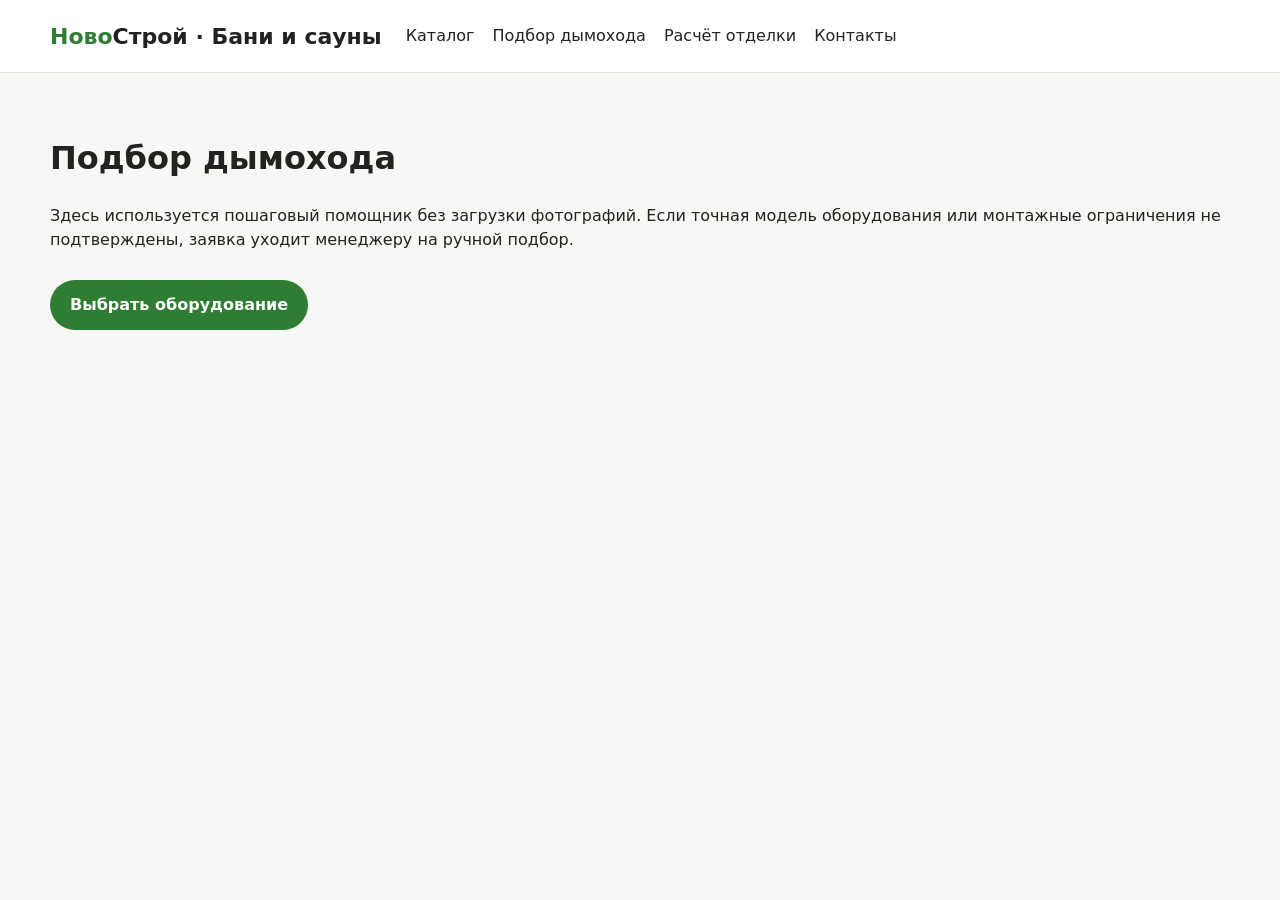
<file: novostroy_site/chimney.html>
<!doctype html><html lang="ru"><head><meta charset="utf-8"><meta name="viewport" content="width=device-width,initial-scale=1">
<title>Подбор дымохода — НовоСтрой</title><link rel="stylesheet" href="assets/css/base.css"></head><body><header class="site-header"><div class="container header-row">
  <a class="logo" href="index.html"><span>Ново</span>Строй · Бани и сауны</a>
  <nav>
    <a href="catalog.html">Каталог</a>
    <a href="chimney.html">Подбор дымохода</a>
    <a href="finishing.html">Расчёт отделки</a>
    <a href="contacts.html">Контакты</a>
  </nav>
</div></header>

<main class="section"><div class="container"><h1>Подбор дымохода</h1><p>Здесь используется пошаговый помощник без загрузки фотографий. Если точная модель оборудования или монтажные ограничения не подтверждены, заявка уходит менеджеру на ручной подбор.</p><div class="actions"><a class="btn btn-primary" href="catalog.html">Выбрать оборудование</a></div></div></main></body></html>
</file>
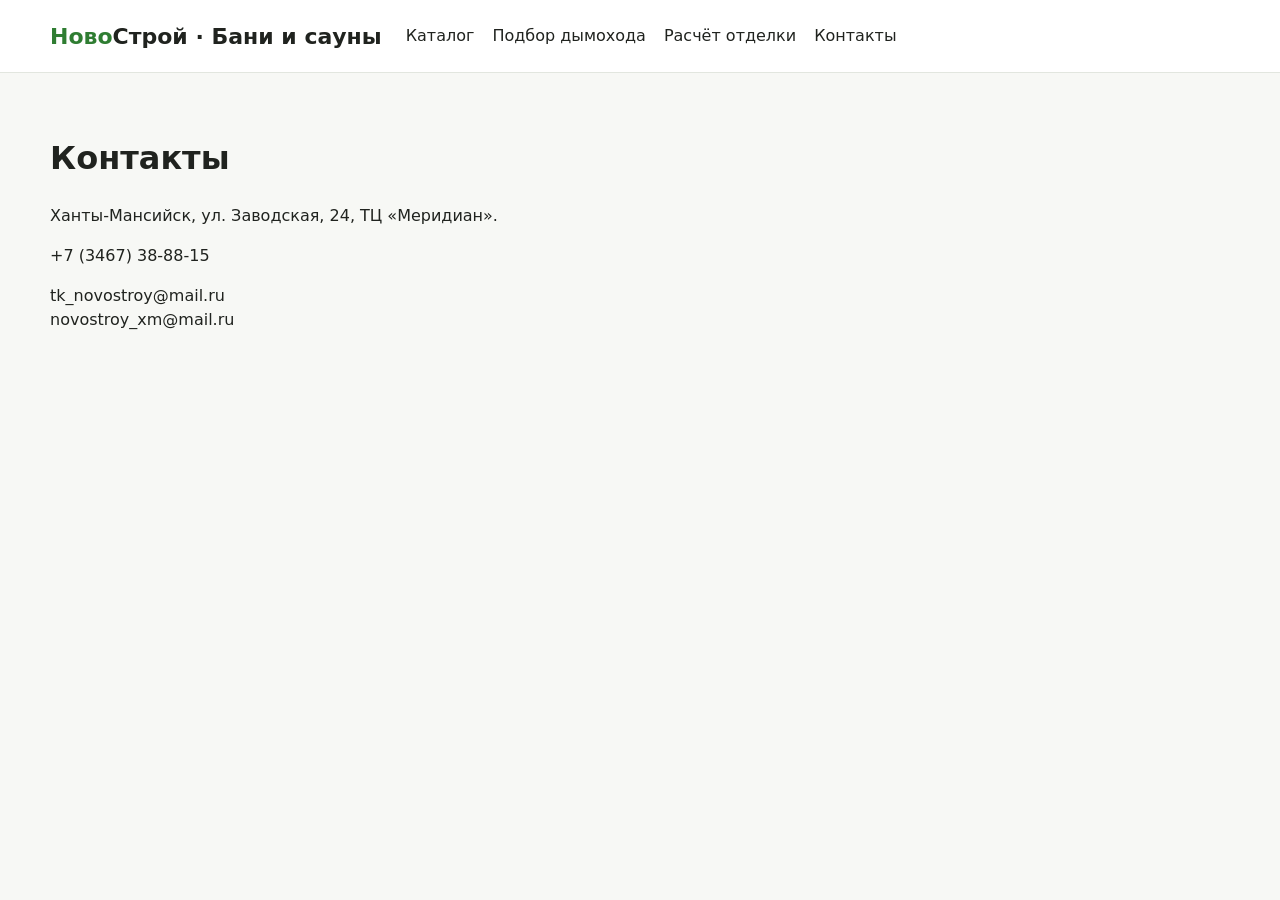
<file: novostroy_site/contacts.html>
<!doctype html><html lang="ru"><head><meta charset="utf-8"><meta name="viewport" content="width=device-width,initial-scale=1">
<title>Контакты — НовоСтрой</title><link rel="stylesheet" href="assets/css/base.css"></head><body><header class="site-header"><div class="container header-row">
  <a class="logo" href="index.html"><span>Ново</span>Строй · Бани и сауны</a>
  <nav>
    <a href="catalog.html">Каталог</a>
    <a href="chimney.html">Подбор дымохода</a>
    <a href="finishing.html">Расчёт отделки</a>
    <a href="contacts.html">Контакты</a>
  </nav>
</div></header>

<main class="section"><div class="container"><h1>Контакты</h1><p>Ханты-Мансийск, ул. Заводская, 24, ТЦ «Меридиан».</p><p><a href="tel:+73467388815">+7 (3467) 38-88-15</a></p><p><a href="mailto:tk_novostroy@mail.ru">tk_novostroy@mail.ru</a><br><a href="mailto:novostroy_xm@mail.ru">novostroy_xm@mail.ru</a></p></div></main></body></html>
</file>
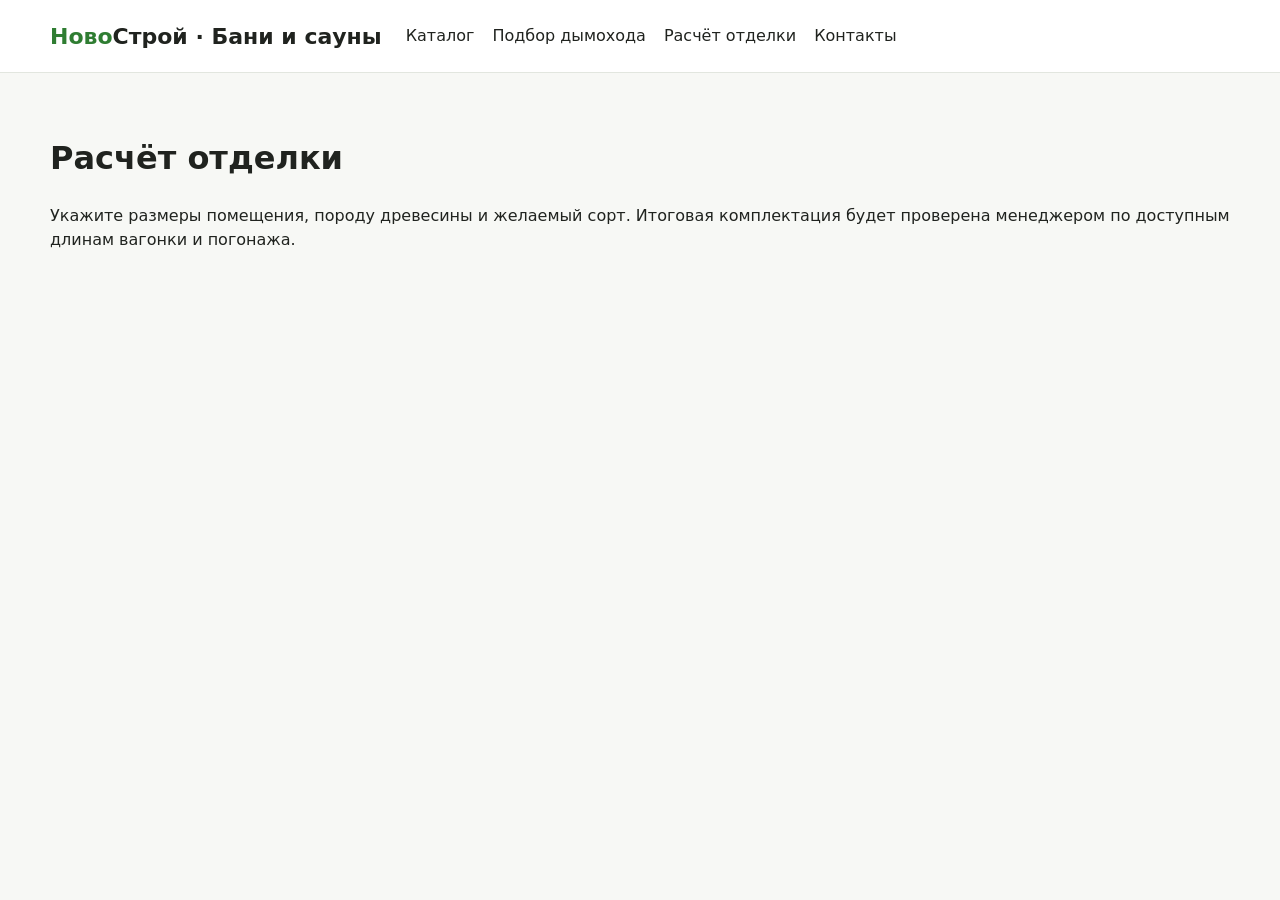
<file: novostroy_site/finishing.html>
<!doctype html><html lang="ru"><head><meta charset="utf-8"><meta name="viewport" content="width=device-width,initial-scale=1">
<title>Расчёт отделки — НовоСтрой</title><link rel="stylesheet" href="assets/css/base.css"></head><body><header class="site-header"><div class="container header-row">
  <a class="logo" href="index.html"><span>Ново</span>Строй · Бани и сауны</a>
  <nav>
    <a href="catalog.html">Каталог</a>
    <a href="chimney.html">Подбор дымохода</a>
    <a href="finishing.html">Расчёт отделки</a>
    <a href="contacts.html">Контакты</a>
  </nav>
</div></header>

<main class="section"><div class="container"><h1>Расчёт отделки</h1><p>Укажите размеры помещения, породу древесины и желаемый сорт. Итоговая комплектация будет проверена менеджером по доступным длинам вагонки и погонажа.</p></div></main></body></html>
</file>
<file: novostroy_site/assets/css/base.css>
:root{
  --brand-green:#2f7d32;
  --brand-yellow:#f4c430;
  --bg:#f7f8f5;
  --surface:#ffffff;
  --text:#20231f;
  --muted:#687068;
  --border:#e2e6df;
  --radius:18px;
  --shadow:0 10px 30px rgba(0,0,0,.06);
}
*{box-sizing:border-box}
body{margin:0;font:16px/1.5 system-ui,-apple-system,Segoe UI,sans-serif;background:var(--bg);color:var(--text)}
a{color:inherit;text-decoration:none}
.container{width:min(1180px,calc(100% - 32px));margin:auto}
.site-header{position:sticky;top:0;background:rgba(255,255,255,.94);backdrop-filter:blur(12px);border-bottom:1px solid var(--border);z-index:10}
.header-row{min-height:72px;display:flex;align-items:center;gap:24px}
.logo{font-weight:800;font-size:22px}
.logo span{color:var(--brand-green)}
nav{display:flex;gap:18px;flex-wrap:wrap}
.hero{padding:72px 0 48px}
.hero h1{max-width:780px;font-size:clamp(36px,6vw,68px);line-height:1.02;margin:0 0 18px}
.hero p{max-width:720px;color:var(--muted);font-size:18px}
.actions{display:flex;gap:12px;flex-wrap:wrap;margin-top:28px}
.btn{border:0;border-radius:999px;padding:13px 20px;font-weight:700;cursor:pointer}
.btn-primary{background:var(--brand-green);color:#fff}
.btn-secondary{background:var(--brand-yellow);color:#242000}
.section{padding:40px 0}
.section h2{font-size:32px;margin:0 0 24px}
.grid{display:grid;grid-template-columns:repeat(4,1fr);gap:18px}
.card{background:var(--surface);border:1px solid var(--border);border-radius:var(--radius);overflow:hidden;box-shadow:var(--shadow);transition:.2s transform,.2s box-shadow}
.card:hover{transform:translateY(-3px)}
.card-media{aspect-ratio:1/1;background:#eef0eb;display:grid;place-items:center;color:var(--muted);overflow:hidden}
.card-media img{width:100%;height:100%;object-fit:contain;transition:.25s transform}
.card:hover .card-media img{transform:scale(1.035)}
.card-title{padding:15px 16px 18px;font-weight:700}
.catalog-tools{display:flex;gap:12px;justify-content:space-between;margin:24px 0;flex-wrap:wrap}
.input{min-height:44px;padding:0 14px;border:1px solid var(--border);border-radius:12px;background:#fff}
.muted{color:var(--muted)}
footer{margin-top:64px;border-top:1px solid var(--border);padding:32px 0;color:var(--muted)}
@media(max-width:900px){.grid{grid-template-columns:repeat(2,1fr)}nav{display:none}}
@media(max-width:560px){.container{width:min(100% - 20px,1180px)}.grid{grid-template-columns:1fr 1fr;gap:10px}.card-title{padding:12px;font-size:14px}.hero{padding-top:48px}}
@media(prefers-reduced-motion:reduce){*{scroll-behavior:auto!important;transition:none!important;animation:none!important}}
</file>
